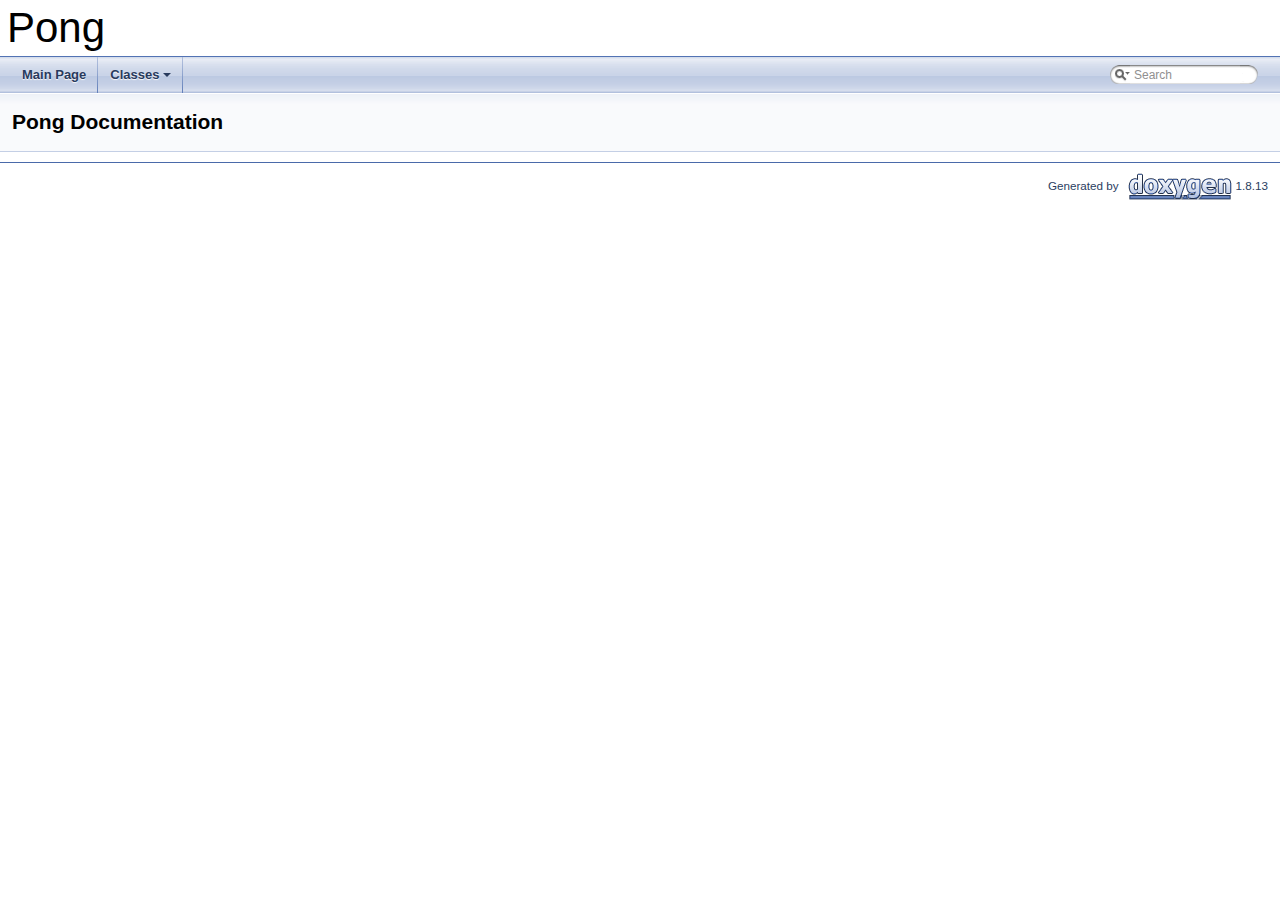
<file: Documentation/PongDocs/index.html>
<!DOCTYPE html PUBLIC "-//W3C//DTD XHTML 1.0 Transitional//EN" "http://www.w3.org/TR/xhtml1/DTD/xhtml1-transitional.dtd">
<html xmlns="http://www.w3.org/1999/xhtml">
<head>
<meta http-equiv="Content-Type" content="text/xhtml;charset=UTF-8"/>
<meta http-equiv="X-UA-Compatible" content="IE=9"/>
<meta name="generator" content="Doxygen 1.8.13"/>
<meta name="viewport" content="width=device-width, initial-scale=1"/>
<title>Pong: Main Page</title>
<link href="tabs.css" rel="stylesheet" type="text/css"/>
<script type="text/javascript" src="jquery.js"></script>
<script type="text/javascript" src="dynsections.js"></script>
<link href="search/search.css" rel="stylesheet" type="text/css"/>
<script type="text/javascript" src="search/searchdata.js"></script>
<script type="text/javascript" src="search/search.js"></script>
<link href="doxygen.css" rel="stylesheet" type="text/css" />
</head>
<body>
<div id="top"><!-- do not remove this div, it is closed by doxygen! -->
<div id="titlearea">
<table cellspacing="0" cellpadding="0">
 <tbody>
 <tr style="height: 56px;">
  <td id="projectalign" style="padding-left: 0.5em;">
   <div id="projectname">Pong
   </div>
  </td>
 </tr>
 </tbody>
</table>
</div>
<!-- end header part -->
<!-- Generated by Doxygen 1.8.13 -->
<script type="text/javascript">
var searchBox = new SearchBox("searchBox", "search",false,'Search');
</script>
<script type="text/javascript" src="menudata.js"></script>
<script type="text/javascript" src="menu.js"></script>
<script type="text/javascript">
$(function() {
  initMenu('',true,false,'search.php','Search');
  $(document).ready(function() { init_search(); });
});
</script>
<div id="main-nav"></div>
</div><!-- top -->
<!-- window showing the filter options -->
<div id="MSearchSelectWindow"
     onmouseover="return searchBox.OnSearchSelectShow()"
     onmouseout="return searchBox.OnSearchSelectHide()"
     onkeydown="return searchBox.OnSearchSelectKey(event)">
</div>

<!-- iframe showing the search results (closed by default) -->
<div id="MSearchResultsWindow">
<iframe src="javascript:void(0)" frameborder="0" 
        name="MSearchResults" id="MSearchResults">
</iframe>
</div>

<div class="header">
  <div class="headertitle">
<div class="title">Pong Documentation</div>  </div>
</div><!--header-->
<div class="contents">
</div><!-- contents -->
<!-- start footer part -->
<hr class="footer"/><address class="footer"><small>
Generated by &#160;<a href="http://www.doxygen.org/index.html">
<img class="footer" src="doxygen.png" alt="doxygen"/>
</a> 1.8.13
</small></address>
</body>
</html>
</file>
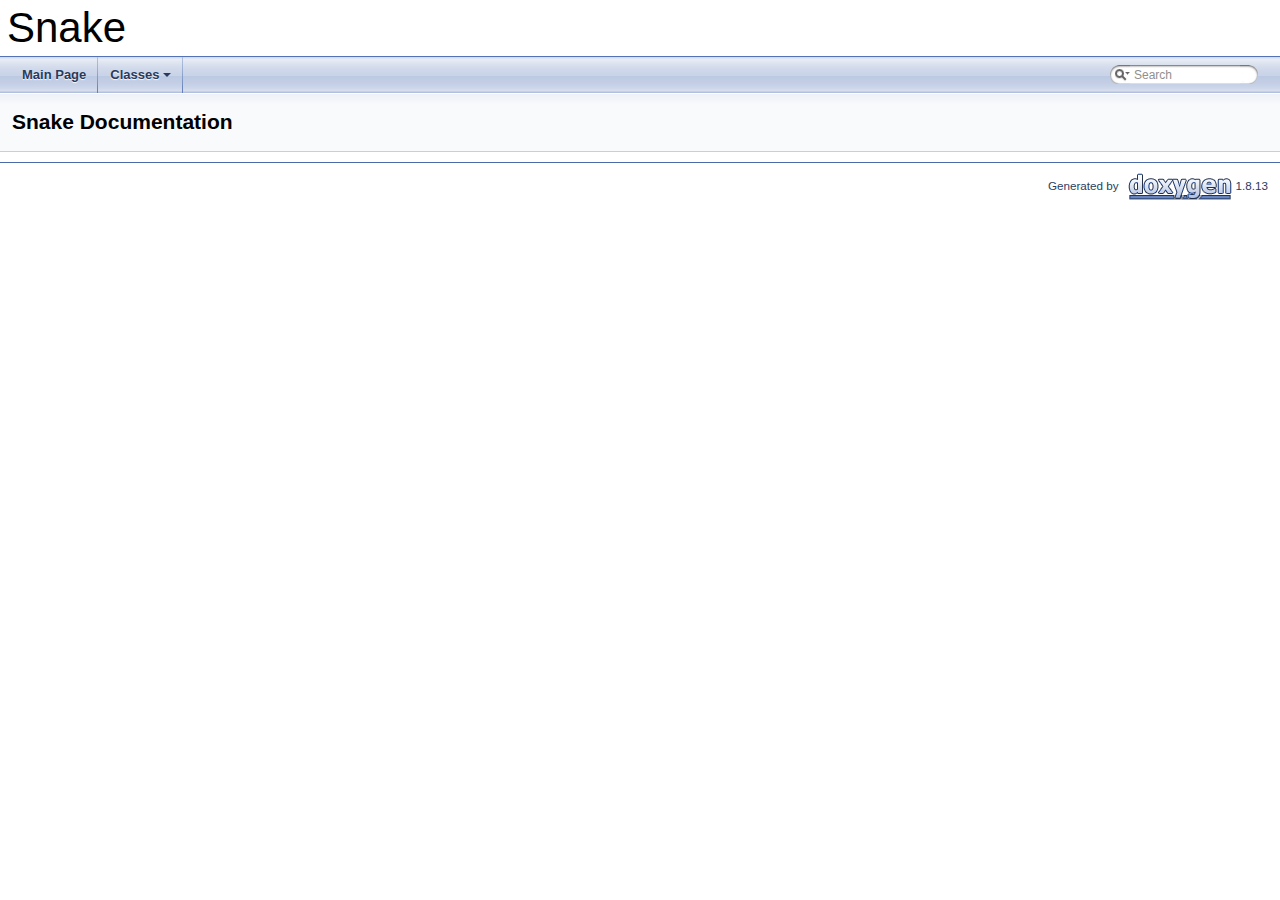
<file: Documentation/SnakeDocs/index.html>
<!DOCTYPE html PUBLIC "-//W3C//DTD XHTML 1.0 Transitional//EN" "http://www.w3.org/TR/xhtml1/DTD/xhtml1-transitional.dtd">
<html xmlns="http://www.w3.org/1999/xhtml">
<head>
<meta http-equiv="Content-Type" content="text/xhtml;charset=UTF-8"/>
<meta http-equiv="X-UA-Compatible" content="IE=9"/>
<meta name="generator" content="Doxygen 1.8.13"/>
<meta name="viewport" content="width=device-width, initial-scale=1"/>
<title>Snake: Main Page</title>
<link href="tabs.css" rel="stylesheet" type="text/css"/>
<script type="text/javascript" src="jquery.js"></script>
<script type="text/javascript" src="dynsections.js"></script>
<link href="search/search.css" rel="stylesheet" type="text/css"/>
<script type="text/javascript" src="search/searchdata.js"></script>
<script type="text/javascript" src="search/search.js"></script>
<link href="doxygen.css" rel="stylesheet" type="text/css" />
</head>
<body>
<div id="top"><!-- do not remove this div, it is closed by doxygen! -->
<div id="titlearea">
<table cellspacing="0" cellpadding="0">
 <tbody>
 <tr style="height: 56px;">
  <td id="projectalign" style="padding-left: 0.5em;">
   <div id="projectname">Snake
   </div>
  </td>
 </tr>
 </tbody>
</table>
</div>
<!-- end header part -->
<!-- Generated by Doxygen 1.8.13 -->
<script type="text/javascript">
var searchBox = new SearchBox("searchBox", "search",false,'Search');
</script>
<script type="text/javascript" src="menudata.js"></script>
<script type="text/javascript" src="menu.js"></script>
<script type="text/javascript">
$(function() {
  initMenu('',true,false,'search.php','Search');
  $(document).ready(function() { init_search(); });
});
</script>
<div id="main-nav"></div>
</div><!-- top -->
<!-- window showing the filter options -->
<div id="MSearchSelectWindow"
     onmouseover="return searchBox.OnSearchSelectShow()"
     onmouseout="return searchBox.OnSearchSelectHide()"
     onkeydown="return searchBox.OnSearchSelectKey(event)">
</div>

<!-- iframe showing the search results (closed by default) -->
<div id="MSearchResultsWindow">
<iframe src="javascript:void(0)" frameborder="0" 
        name="MSearchResults" id="MSearchResults">
</iframe>
</div>

<div class="header">
  <div class="headertitle">
<div class="title">Snake Documentation</div>  </div>
</div><!--header-->
<div class="contents">
</div><!-- contents -->
<!-- start footer part -->
<hr class="footer"/><address class="footer"><small>
Generated by &#160;<a href="http://www.doxygen.org/index.html">
<img class="footer" src="doxygen.png" alt="doxygen"/>
</a> 1.8.13
</small></address>
</body>
</html>
</file>
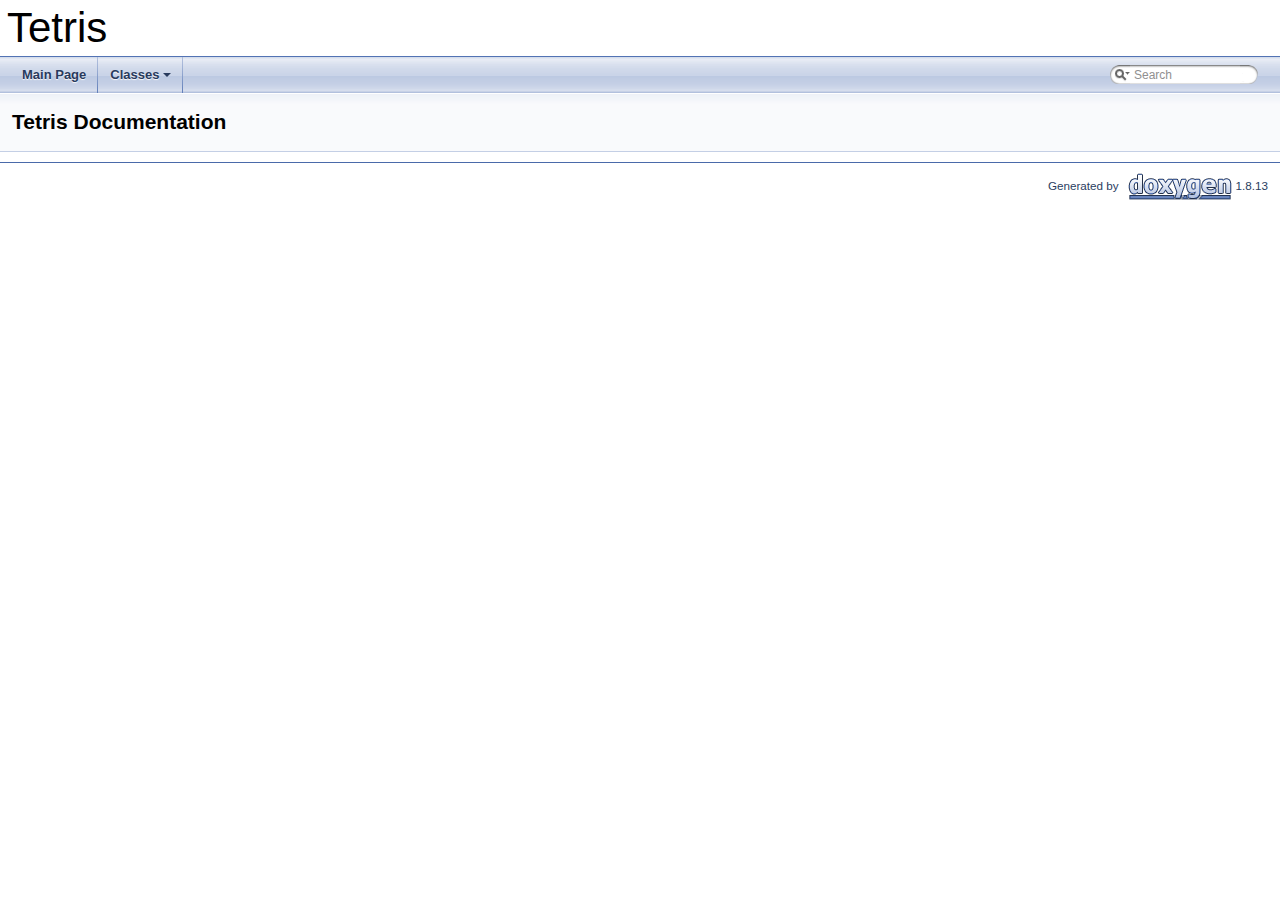
<file: Documentation/TetrisDocs/index.html>
<!DOCTYPE html PUBLIC "-//W3C//DTD XHTML 1.0 Transitional//EN" "http://www.w3.org/TR/xhtml1/DTD/xhtml1-transitional.dtd">
<html xmlns="http://www.w3.org/1999/xhtml">
<head>
<meta http-equiv="Content-Type" content="text/xhtml;charset=UTF-8"/>
<meta http-equiv="X-UA-Compatible" content="IE=9"/>
<meta name="generator" content="Doxygen 1.8.13"/>
<meta name="viewport" content="width=device-width, initial-scale=1"/>
<title>Tetris: Main Page</title>
<link href="tabs.css" rel="stylesheet" type="text/css"/>
<script type="text/javascript" src="jquery.js"></script>
<script type="text/javascript" src="dynsections.js"></script>
<link href="search/search.css" rel="stylesheet" type="text/css"/>
<script type="text/javascript" src="search/searchdata.js"></script>
<script type="text/javascript" src="search/search.js"></script>
<link href="doxygen.css" rel="stylesheet" type="text/css" />
</head>
<body>
<div id="top"><!-- do not remove this div, it is closed by doxygen! -->
<div id="titlearea">
<table cellspacing="0" cellpadding="0">
 <tbody>
 <tr style="height: 56px;">
  <td id="projectalign" style="padding-left: 0.5em;">
   <div id="projectname">Tetris
   </div>
  </td>
 </tr>
 </tbody>
</table>
</div>
<!-- end header part -->
<!-- Generated by Doxygen 1.8.13 -->
<script type="text/javascript">
var searchBox = new SearchBox("searchBox", "search",false,'Search');
</script>
<script type="text/javascript" src="menudata.js"></script>
<script type="text/javascript" src="menu.js"></script>
<script type="text/javascript">
$(function() {
  initMenu('',true,false,'search.php','Search');
  $(document).ready(function() { init_search(); });
});
</script>
<div id="main-nav"></div>
</div><!-- top -->
<!-- window showing the filter options -->
<div id="MSearchSelectWindow"
     onmouseover="return searchBox.OnSearchSelectShow()"
     onmouseout="return searchBox.OnSearchSelectHide()"
     onkeydown="return searchBox.OnSearchSelectKey(event)">
</div>

<!-- iframe showing the search results (closed by default) -->
<div id="MSearchResultsWindow">
<iframe src="javascript:void(0)" frameborder="0" 
        name="MSearchResults" id="MSearchResults">
</iframe>
</div>

<div class="header">
  <div class="headertitle">
<div class="title">Tetris Documentation</div>  </div>
</div><!--header-->
<div class="contents">
</div><!-- contents -->
<!-- start footer part -->
<hr class="footer"/><address class="footer"><small>
Generated by &#160;<a href="http://www.doxygen.org/index.html">
<img class="footer" src="doxygen.png" alt="doxygen"/>
</a> 1.8.13
</small></address>
</body>
</html>
</file>
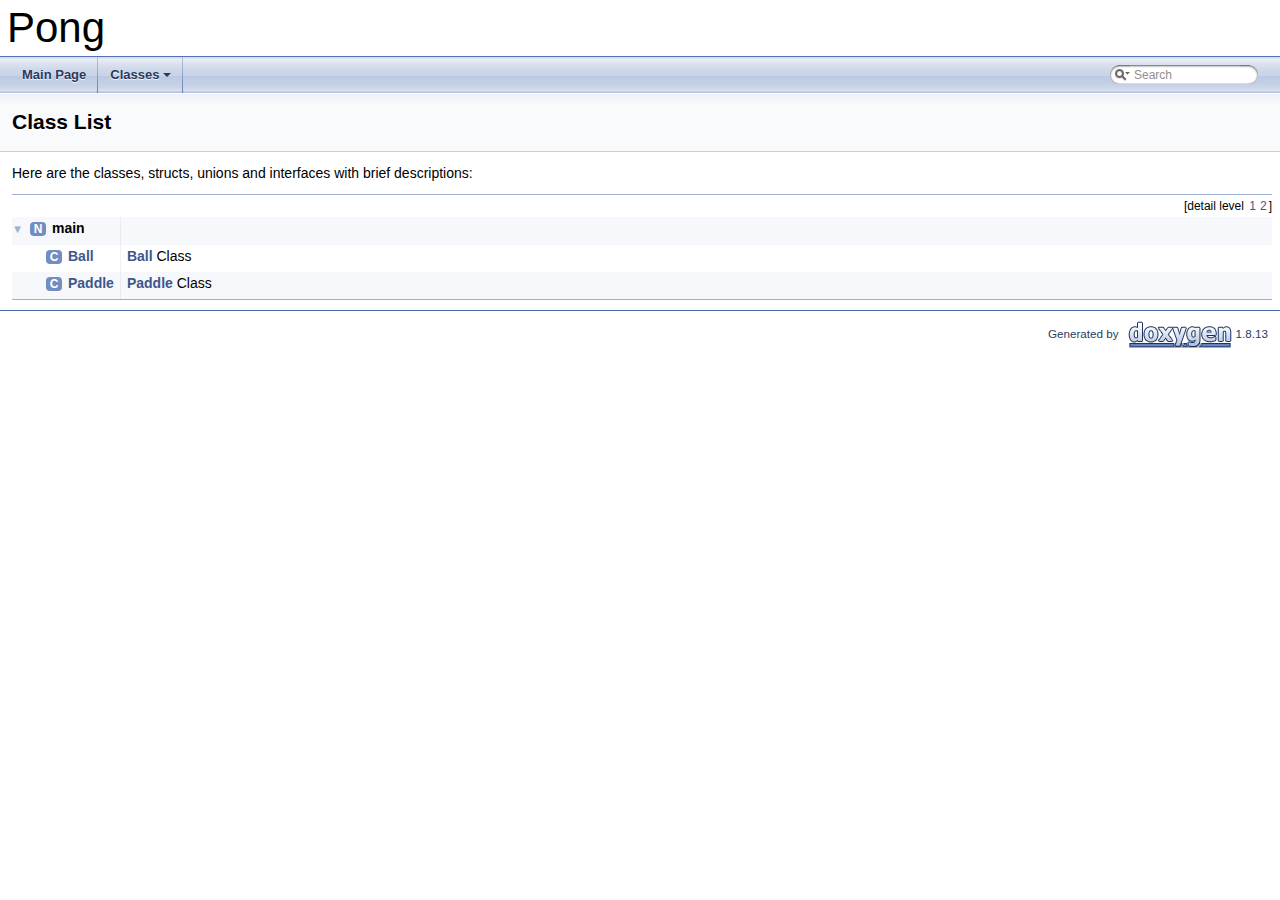
<file: Documentation/PongDocs/annotated.html>
<!DOCTYPE html PUBLIC "-//W3C//DTD XHTML 1.0 Transitional//EN" "http://www.w3.org/TR/xhtml1/DTD/xhtml1-transitional.dtd">
<html xmlns="http://www.w3.org/1999/xhtml">
<head>
<meta http-equiv="Content-Type" content="text/xhtml;charset=UTF-8"/>
<meta http-equiv="X-UA-Compatible" content="IE=9"/>
<meta name="generator" content="Doxygen 1.8.13"/>
<meta name="viewport" content="width=device-width, initial-scale=1"/>
<title>Pong: Class List</title>
<link href="tabs.css" rel="stylesheet" type="text/css"/>
<script type="text/javascript" src="jquery.js"></script>
<script type="text/javascript" src="dynsections.js"></script>
<link href="search/search.css" rel="stylesheet" type="text/css"/>
<script type="text/javascript" src="search/searchdata.js"></script>
<script type="text/javascript" src="search/search.js"></script>
<link href="doxygen.css" rel="stylesheet" type="text/css" />
</head>
<body>
<div id="top"><!-- do not remove this div, it is closed by doxygen! -->
<div id="titlearea">
<table cellspacing="0" cellpadding="0">
 <tbody>
 <tr style="height: 56px;">
  <td id="projectalign" style="padding-left: 0.5em;">
   <div id="projectname">Pong
   </div>
  </td>
 </tr>
 </tbody>
</table>
</div>
<!-- end header part -->
<!-- Generated by Doxygen 1.8.13 -->
<script type="text/javascript">
var searchBox = new SearchBox("searchBox", "search",false,'Search');
</script>
<script type="text/javascript" src="menudata.js"></script>
<script type="text/javascript" src="menu.js"></script>
<script type="text/javascript">
$(function() {
  initMenu('',true,false,'search.php','Search');
  $(document).ready(function() { init_search(); });
});
</script>
<div id="main-nav"></div>
</div><!-- top -->
<!-- window showing the filter options -->
<div id="MSearchSelectWindow"
     onmouseover="return searchBox.OnSearchSelectShow()"
     onmouseout="return searchBox.OnSearchSelectHide()"
     onkeydown="return searchBox.OnSearchSelectKey(event)">
</div>

<!-- iframe showing the search results (closed by default) -->
<div id="MSearchResultsWindow">
<iframe src="javascript:void(0)" frameborder="0" 
        name="MSearchResults" id="MSearchResults">
</iframe>
</div>

<div class="header">
  <div class="headertitle">
<div class="title">Class List</div>  </div>
</div><!--header-->
<div class="contents">
<div class="textblock">Here are the classes, structs, unions and interfaces with brief descriptions:</div><div class="directory">
<div class="levels">[detail level <span onclick="javascript:toggleLevel(1);">1</span><span onclick="javascript:toggleLevel(2);">2</span>]</div><table class="directory">
<tr id="row_0_" class="even"><td class="entry"><span style="width:0px;display:inline-block;">&#160;</span><span id="arr_0_" class="arrow" onclick="toggleFolder('0_')">&#9660;</span><span class="icona"><span class="icon">N</span></span><b>main</b></td><td class="desc"></td></tr>
<tr id="row_0_0_"><td class="entry"><span style="width:32px;display:inline-block;">&#160;</span><span class="icona"><span class="icon">C</span></span><a class="el" href="classmain_1_1Ball.html" target="_self">Ball</a></td><td class="desc"><a class="el" href="classmain_1_1Ball.html" title="Ball Class. ">Ball</a> Class </td></tr>
<tr id="row_0_1_" class="even"><td class="entry"><span style="width:32px;display:inline-block;">&#160;</span><span class="icona"><span class="icon">C</span></span><a class="el" href="classmain_1_1Paddle.html" target="_self">Paddle</a></td><td class="desc"><a class="el" href="classmain_1_1Paddle.html" title="Paddle Class. ">Paddle</a> Class </td></tr>
</table>
</div><!-- directory -->
</div><!-- contents -->
<!-- start footer part -->
<hr class="footer"/><address class="footer"><small>
Generated by &#160;<a href="http://www.doxygen.org/index.html">
<img class="footer" src="doxygen.png" alt="doxygen"/>
</a> 1.8.13
</small></address>
</body>
</html>
</file>
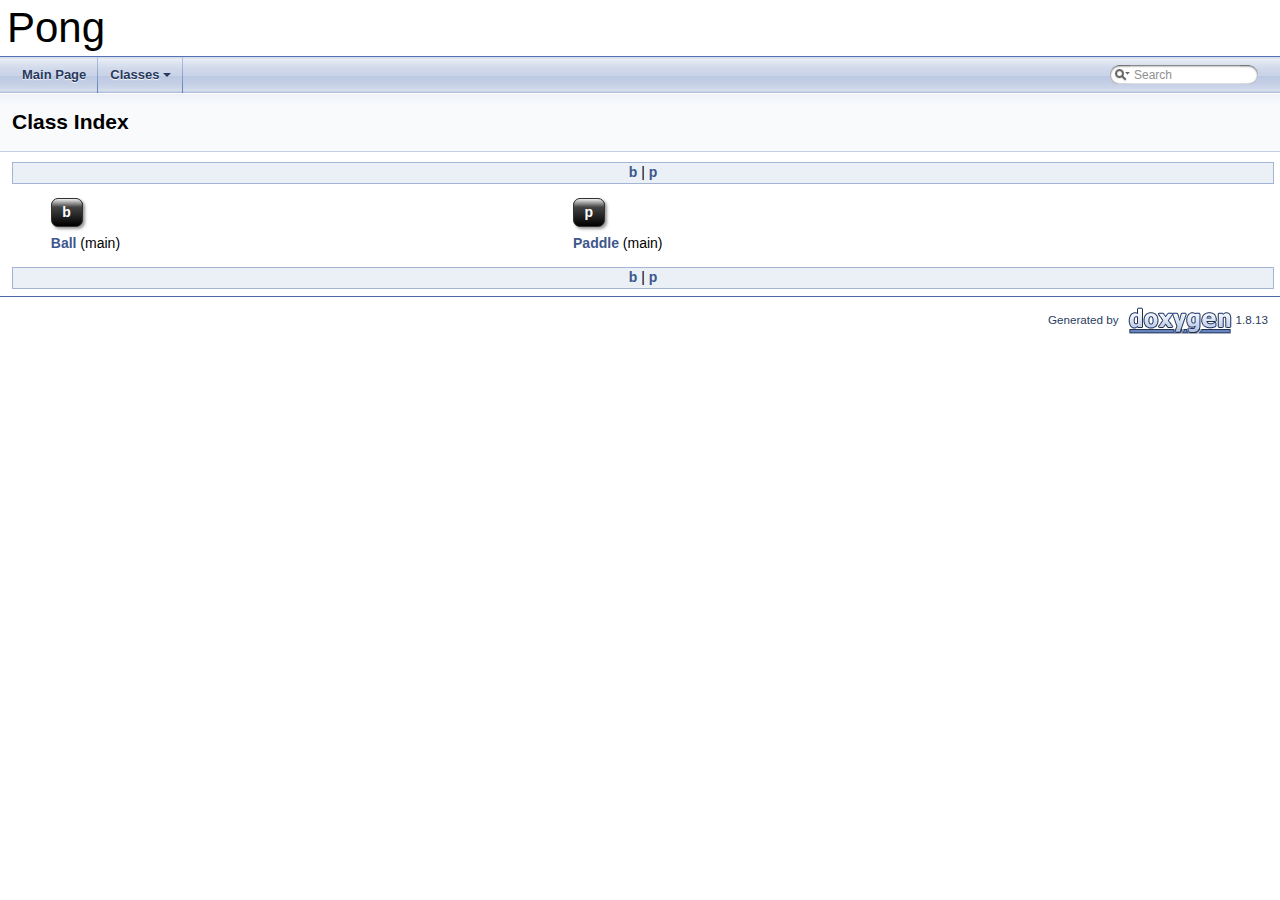
<file: Documentation/PongDocs/classes.html>
<!DOCTYPE html PUBLIC "-//W3C//DTD XHTML 1.0 Transitional//EN" "http://www.w3.org/TR/xhtml1/DTD/xhtml1-transitional.dtd">
<html xmlns="http://www.w3.org/1999/xhtml">
<head>
<meta http-equiv="Content-Type" content="text/xhtml;charset=UTF-8"/>
<meta http-equiv="X-UA-Compatible" content="IE=9"/>
<meta name="generator" content="Doxygen 1.8.13"/>
<meta name="viewport" content="width=device-width, initial-scale=1"/>
<title>Pong: Class Index</title>
<link href="tabs.css" rel="stylesheet" type="text/css"/>
<script type="text/javascript" src="jquery.js"></script>
<script type="text/javascript" src="dynsections.js"></script>
<link href="search/search.css" rel="stylesheet" type="text/css"/>
<script type="text/javascript" src="search/searchdata.js"></script>
<script type="text/javascript" src="search/search.js"></script>
<link href="doxygen.css" rel="stylesheet" type="text/css" />
</head>
<body>
<div id="top"><!-- do not remove this div, it is closed by doxygen! -->
<div id="titlearea">
<table cellspacing="0" cellpadding="0">
 <tbody>
 <tr style="height: 56px;">
  <td id="projectalign" style="padding-left: 0.5em;">
   <div id="projectname">Pong
   </div>
  </td>
 </tr>
 </tbody>
</table>
</div>
<!-- end header part -->
<!-- Generated by Doxygen 1.8.13 -->
<script type="text/javascript">
var searchBox = new SearchBox("searchBox", "search",false,'Search');
</script>
<script type="text/javascript" src="menudata.js"></script>
<script type="text/javascript" src="menu.js"></script>
<script type="text/javascript">
$(function() {
  initMenu('',true,false,'search.php','Search');
  $(document).ready(function() { init_search(); });
});
</script>
<div id="main-nav"></div>
</div><!-- top -->
<!-- window showing the filter options -->
<div id="MSearchSelectWindow"
     onmouseover="return searchBox.OnSearchSelectShow()"
     onmouseout="return searchBox.OnSearchSelectHide()"
     onkeydown="return searchBox.OnSearchSelectKey(event)">
</div>

<!-- iframe showing the search results (closed by default) -->
<div id="MSearchResultsWindow">
<iframe src="javascript:void(0)" frameborder="0" 
        name="MSearchResults" id="MSearchResults">
</iframe>
</div>

<div class="header">
  <div class="headertitle">
<div class="title">Class Index</div>  </div>
</div><!--header-->
<div class="contents">
<div class="qindex"><a class="qindex" href="#letter_b">b</a>&#160;|&#160;<a class="qindex" href="#letter_p">p</a></div>
<table class="classindex">
<tr><td rowspan="2" valign="bottom"><a name="letter_b"></a><table border="0" cellspacing="0" cellpadding="0"><tr><td><div class="ah">&#160;&#160;b&#160;&#160;</div></td></tr></table>
</td><td rowspan="2" valign="bottom"><a name="letter_p"></a><table border="0" cellspacing="0" cellpadding="0"><tr><td><div class="ah">&#160;&#160;p&#160;&#160;</div></td></tr></table>
</td><td></td></tr>
<tr><td></td></tr>
<tr><td valign="top"><a class="el" href="classmain_1_1Ball.html">Ball</a> (main)&#160;&#160;&#160;</td><td valign="top"><a class="el" href="classmain_1_1Paddle.html">Paddle</a> (main)&#160;&#160;&#160;</td><td></td></tr>
<tr><td></td><td></td><td></td></tr>
</table>
<div class="qindex"><a class="qindex" href="#letter_b">b</a>&#160;|&#160;<a class="qindex" href="#letter_p">p</a></div>
</div><!-- contents -->
<!-- start footer part -->
<hr class="footer"/><address class="footer"><small>
Generated by &#160;<a href="http://www.doxygen.org/index.html">
<img class="footer" src="doxygen.png" alt="doxygen"/>
</a> 1.8.13
</small></address>
</body>
</html>
</file>
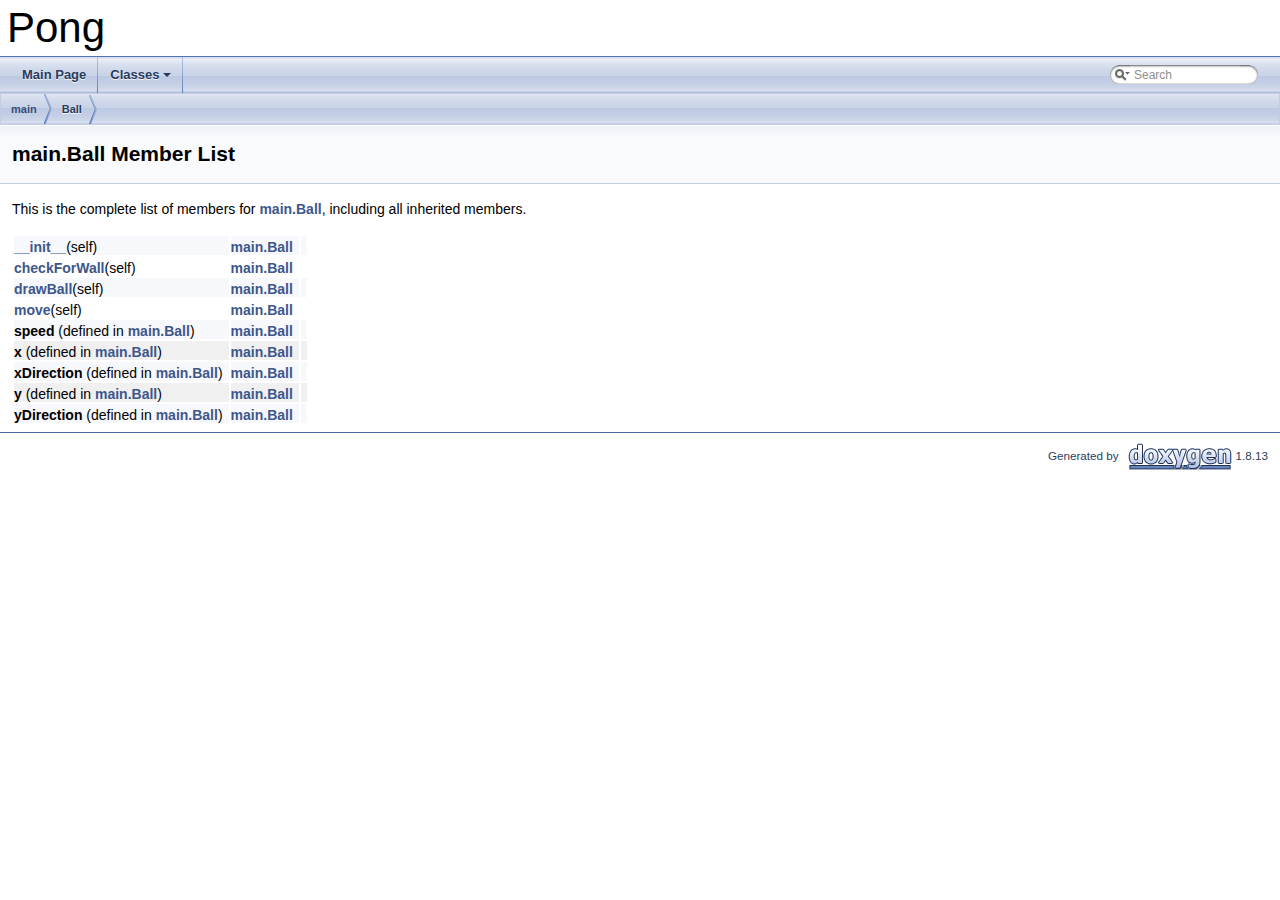
<file: Documentation/PongDocs/classmain_1_1Ball-members.html>
<!DOCTYPE html PUBLIC "-//W3C//DTD XHTML 1.0 Transitional//EN" "http://www.w3.org/TR/xhtml1/DTD/xhtml1-transitional.dtd">
<html xmlns="http://www.w3.org/1999/xhtml">
<head>
<meta http-equiv="Content-Type" content="text/xhtml;charset=UTF-8"/>
<meta http-equiv="X-UA-Compatible" content="IE=9"/>
<meta name="generator" content="Doxygen 1.8.13"/>
<meta name="viewport" content="width=device-width, initial-scale=1"/>
<title>Pong: Member List</title>
<link href="tabs.css" rel="stylesheet" type="text/css"/>
<script type="text/javascript" src="jquery.js"></script>
<script type="text/javascript" src="dynsections.js"></script>
<link href="search/search.css" rel="stylesheet" type="text/css"/>
<script type="text/javascript" src="search/searchdata.js"></script>
<script type="text/javascript" src="search/search.js"></script>
<link href="doxygen.css" rel="stylesheet" type="text/css" />
</head>
<body>
<div id="top"><!-- do not remove this div, it is closed by doxygen! -->
<div id="titlearea">
<table cellspacing="0" cellpadding="0">
 <tbody>
 <tr style="height: 56px;">
  <td id="projectalign" style="padding-left: 0.5em;">
   <div id="projectname">Pong
   </div>
  </td>
 </tr>
 </tbody>
</table>
</div>
<!-- end header part -->
<!-- Generated by Doxygen 1.8.13 -->
<script type="text/javascript">
var searchBox = new SearchBox("searchBox", "search",false,'Search');
</script>
<script type="text/javascript" src="menudata.js"></script>
<script type="text/javascript" src="menu.js"></script>
<script type="text/javascript">
$(function() {
  initMenu('',true,false,'search.php','Search');
  $(document).ready(function() { init_search(); });
});
</script>
<div id="main-nav"></div>
<!-- window showing the filter options -->
<div id="MSearchSelectWindow"
     onmouseover="return searchBox.OnSearchSelectShow()"
     onmouseout="return searchBox.OnSearchSelectHide()"
     onkeydown="return searchBox.OnSearchSelectKey(event)">
</div>

<!-- iframe showing the search results (closed by default) -->
<div id="MSearchResultsWindow">
<iframe src="javascript:void(0)" frameborder="0" 
        name="MSearchResults" id="MSearchResults">
</iframe>
</div>

<div id="nav-path" class="navpath">
  <ul>
<li class="navelem"><b>main</b></li><li class="navelem"><a class="el" href="classmain_1_1Ball.html">Ball</a></li>  </ul>
</div>
</div><!-- top -->
<div class="header">
  <div class="headertitle">
<div class="title">main.Ball Member List</div>  </div>
</div><!--header-->
<div class="contents">

<p>This is the complete list of members for <a class="el" href="classmain_1_1Ball.html">main.Ball</a>, including all inherited members.</p>
<table class="directory">
  <tr class="even"><td class="entry"><a class="el" href="classmain_1_1Ball.html#a36429d85ba3bc6423ec56f361a330c82">__init__</a>(self)</td><td class="entry"><a class="el" href="classmain_1_1Ball.html">main.Ball</a></td><td class="entry"></td></tr>
  <tr><td class="entry"><a class="el" href="classmain_1_1Ball.html#a12b63a2cdb01e8efa6df2e3b69a59467">checkForWall</a>(self)</td><td class="entry"><a class="el" href="classmain_1_1Ball.html">main.Ball</a></td><td class="entry"></td></tr>
  <tr class="even"><td class="entry"><a class="el" href="classmain_1_1Ball.html#a6643eda7a23cbb4ed4d89b9831edee52">drawBall</a>(self)</td><td class="entry"><a class="el" href="classmain_1_1Ball.html">main.Ball</a></td><td class="entry"></td></tr>
  <tr><td class="entry"><a class="el" href="classmain_1_1Ball.html#a3cf96055be08617f5163593558080c8a">move</a>(self)</td><td class="entry"><a class="el" href="classmain_1_1Ball.html">main.Ball</a></td><td class="entry"></td></tr>
  <tr bgcolor="#f0f0f0" class="even"><td class="entry"><b>speed</b> (defined in <a class="el" href="classmain_1_1Ball.html">main.Ball</a>)</td><td class="entry"><a class="el" href="classmain_1_1Ball.html">main.Ball</a></td><td class="entry"></td></tr>
  <tr bgcolor="#f0f0f0"><td class="entry"><b>x</b> (defined in <a class="el" href="classmain_1_1Ball.html">main.Ball</a>)</td><td class="entry"><a class="el" href="classmain_1_1Ball.html">main.Ball</a></td><td class="entry"></td></tr>
  <tr bgcolor="#f0f0f0" class="even"><td class="entry"><b>xDirection</b> (defined in <a class="el" href="classmain_1_1Ball.html">main.Ball</a>)</td><td class="entry"><a class="el" href="classmain_1_1Ball.html">main.Ball</a></td><td class="entry"></td></tr>
  <tr bgcolor="#f0f0f0"><td class="entry"><b>y</b> (defined in <a class="el" href="classmain_1_1Ball.html">main.Ball</a>)</td><td class="entry"><a class="el" href="classmain_1_1Ball.html">main.Ball</a></td><td class="entry"></td></tr>
  <tr bgcolor="#f0f0f0" class="even"><td class="entry"><b>yDirection</b> (defined in <a class="el" href="classmain_1_1Ball.html">main.Ball</a>)</td><td class="entry"><a class="el" href="classmain_1_1Ball.html">main.Ball</a></td><td class="entry"></td></tr>
</table></div><!-- contents -->
<!-- start footer part -->
<hr class="footer"/><address class="footer"><small>
Generated by &#160;<a href="http://www.doxygen.org/index.html">
<img class="footer" src="doxygen.png" alt="doxygen"/>
</a> 1.8.13
</small></address>
</body>
</html>
</file>
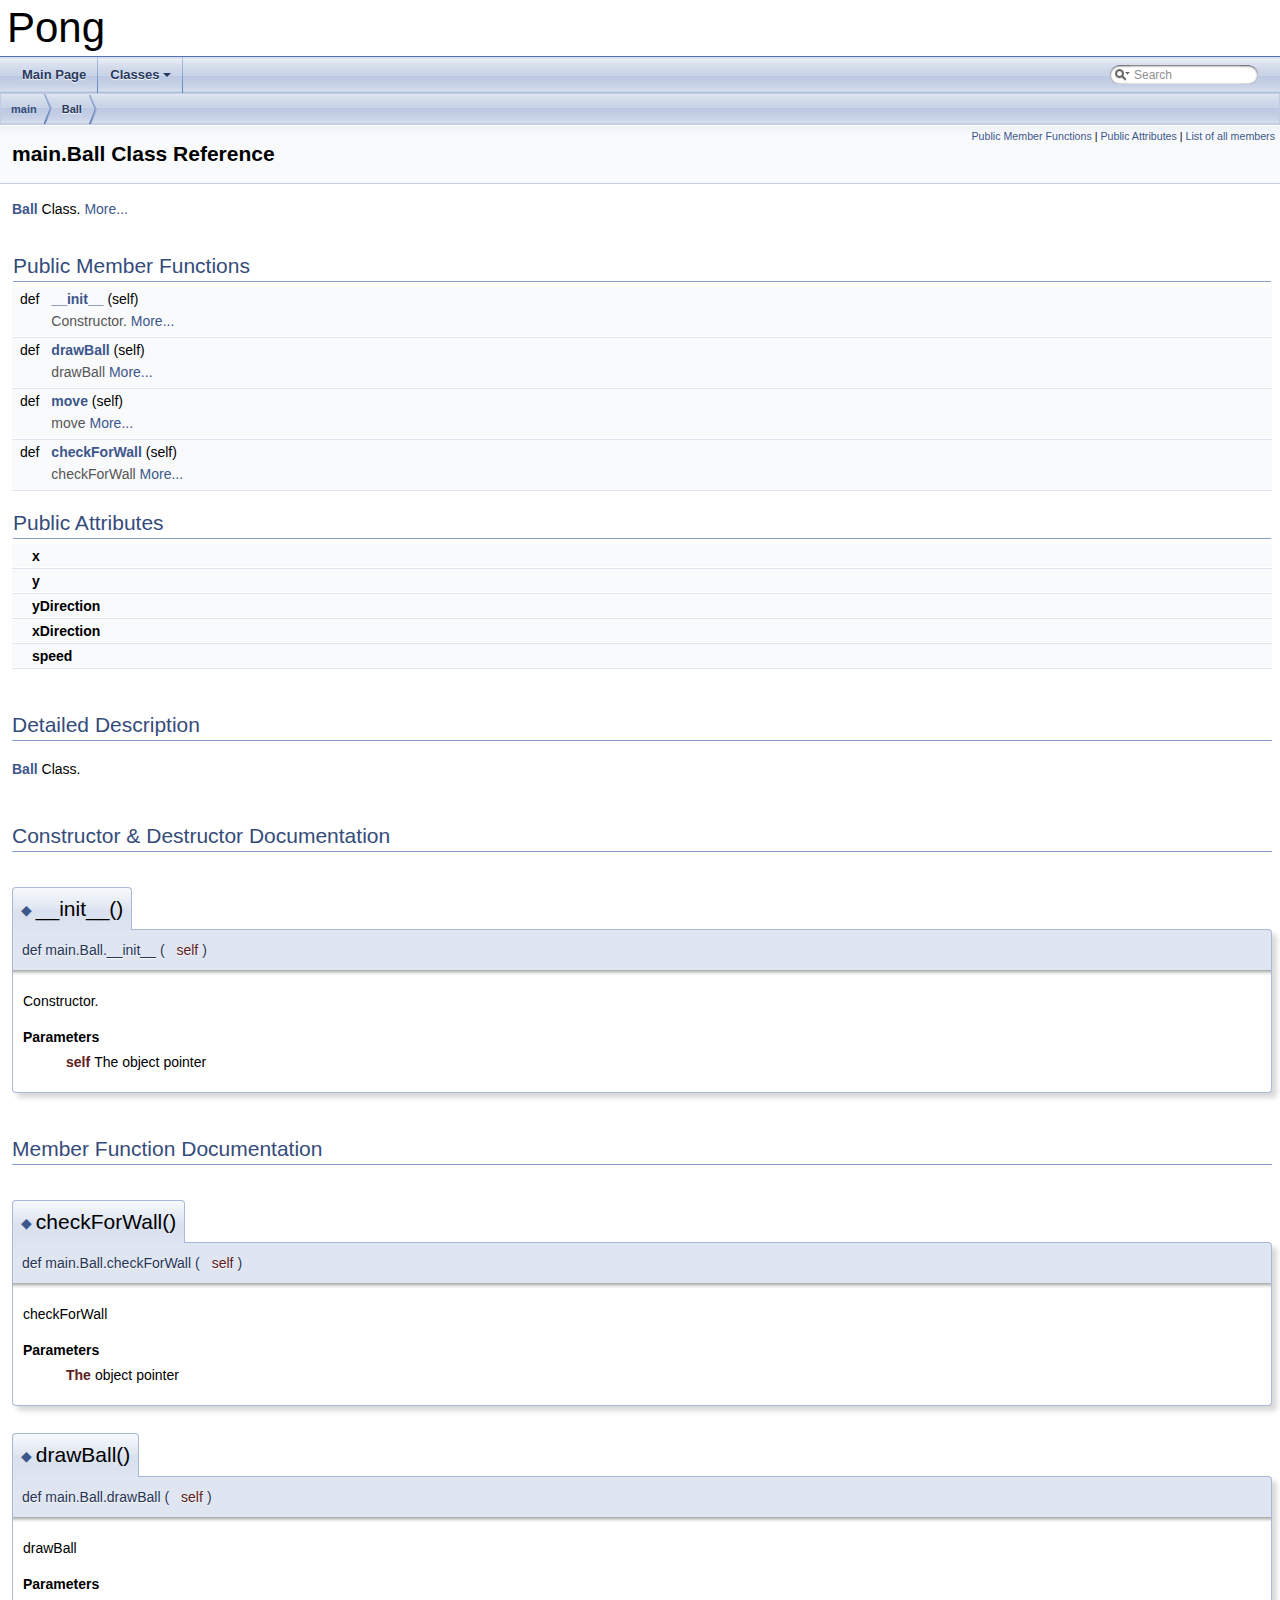
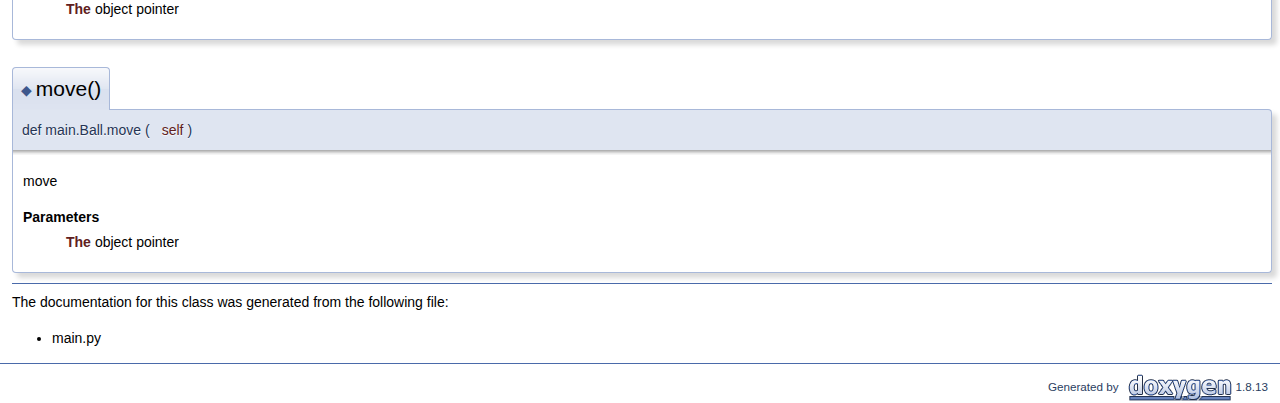
<file: Documentation/PongDocs/classmain_1_1Ball.html>
<!DOCTYPE html PUBLIC "-//W3C//DTD XHTML 1.0 Transitional//EN" "http://www.w3.org/TR/xhtml1/DTD/xhtml1-transitional.dtd">
<html xmlns="http://www.w3.org/1999/xhtml">
<head>
<meta http-equiv="Content-Type" content="text/xhtml;charset=UTF-8"/>
<meta http-equiv="X-UA-Compatible" content="IE=9"/>
<meta name="generator" content="Doxygen 1.8.13"/>
<meta name="viewport" content="width=device-width, initial-scale=1"/>
<title>Pong: main.Ball Class Reference</title>
<link href="tabs.css" rel="stylesheet" type="text/css"/>
<script type="text/javascript" src="jquery.js"></script>
<script type="text/javascript" src="dynsections.js"></script>
<link href="search/search.css" rel="stylesheet" type="text/css"/>
<script type="text/javascript" src="search/searchdata.js"></script>
<script type="text/javascript" src="search/search.js"></script>
<link href="doxygen.css" rel="stylesheet" type="text/css" />
</head>
<body>
<div id="top"><!-- do not remove this div, it is closed by doxygen! -->
<div id="titlearea">
<table cellspacing="0" cellpadding="0">
 <tbody>
 <tr style="height: 56px;">
  <td id="projectalign" style="padding-left: 0.5em;">
   <div id="projectname">Pong
   </div>
  </td>
 </tr>
 </tbody>
</table>
</div>
<!-- end header part -->
<!-- Generated by Doxygen 1.8.13 -->
<script type="text/javascript">
var searchBox = new SearchBox("searchBox", "search",false,'Search');
</script>
<script type="text/javascript" src="menudata.js"></script>
<script type="text/javascript" src="menu.js"></script>
<script type="text/javascript">
$(function() {
  initMenu('',true,false,'search.php','Search');
  $(document).ready(function() { init_search(); });
});
</script>
<div id="main-nav"></div>
<!-- window showing the filter options -->
<div id="MSearchSelectWindow"
     onmouseover="return searchBox.OnSearchSelectShow()"
     onmouseout="return searchBox.OnSearchSelectHide()"
     onkeydown="return searchBox.OnSearchSelectKey(event)">
</div>

<!-- iframe showing the search results (closed by default) -->
<div id="MSearchResultsWindow">
<iframe src="javascript:void(0)" frameborder="0" 
        name="MSearchResults" id="MSearchResults">
</iframe>
</div>

<div id="nav-path" class="navpath">
  <ul>
<li class="navelem"><b>main</b></li><li class="navelem"><a class="el" href="classmain_1_1Ball.html">Ball</a></li>  </ul>
</div>
</div><!-- top -->
<div class="header">
  <div class="summary">
<a href="#pub-methods">Public Member Functions</a> &#124;
<a href="#pub-attribs">Public Attributes</a> &#124;
<a href="classmain_1_1Ball-members.html">List of all members</a>  </div>
  <div class="headertitle">
<div class="title">main.Ball Class Reference</div>  </div>
</div><!--header-->
<div class="contents">

<p><a class="el" href="classmain_1_1Ball.html" title="Ball Class. ">Ball</a> Class.  
 <a href="classmain_1_1Ball.html#details">More...</a></p>
<table class="memberdecls">
<tr class="heading"><td colspan="2"><h2 class="groupheader"><a name="pub-methods"></a>
Public Member Functions</h2></td></tr>
<tr class="memitem:a36429d85ba3bc6423ec56f361a330c82"><td class="memItemLeft" align="right" valign="top">def&#160;</td><td class="memItemRight" valign="bottom"><a class="el" href="classmain_1_1Ball.html#a36429d85ba3bc6423ec56f361a330c82">__init__</a> (self)</td></tr>
<tr class="memdesc:a36429d85ba3bc6423ec56f361a330c82"><td class="mdescLeft">&#160;</td><td class="mdescRight">Constructor.  <a href="#a36429d85ba3bc6423ec56f361a330c82">More...</a><br /></td></tr>
<tr class="separator:a36429d85ba3bc6423ec56f361a330c82"><td class="memSeparator" colspan="2">&#160;</td></tr>
<tr class="memitem:a6643eda7a23cbb4ed4d89b9831edee52"><td class="memItemLeft" align="right" valign="top">def&#160;</td><td class="memItemRight" valign="bottom"><a class="el" href="classmain_1_1Ball.html#a6643eda7a23cbb4ed4d89b9831edee52">drawBall</a> (self)</td></tr>
<tr class="memdesc:a6643eda7a23cbb4ed4d89b9831edee52"><td class="mdescLeft">&#160;</td><td class="mdescRight">drawBall  <a href="#a6643eda7a23cbb4ed4d89b9831edee52">More...</a><br /></td></tr>
<tr class="separator:a6643eda7a23cbb4ed4d89b9831edee52"><td class="memSeparator" colspan="2">&#160;</td></tr>
<tr class="memitem:a3cf96055be08617f5163593558080c8a"><td class="memItemLeft" align="right" valign="top">def&#160;</td><td class="memItemRight" valign="bottom"><a class="el" href="classmain_1_1Ball.html#a3cf96055be08617f5163593558080c8a">move</a> (self)</td></tr>
<tr class="memdesc:a3cf96055be08617f5163593558080c8a"><td class="mdescLeft">&#160;</td><td class="mdescRight">move  <a href="#a3cf96055be08617f5163593558080c8a">More...</a><br /></td></tr>
<tr class="separator:a3cf96055be08617f5163593558080c8a"><td class="memSeparator" colspan="2">&#160;</td></tr>
<tr class="memitem:a12b63a2cdb01e8efa6df2e3b69a59467"><td class="memItemLeft" align="right" valign="top">def&#160;</td><td class="memItemRight" valign="bottom"><a class="el" href="classmain_1_1Ball.html#a12b63a2cdb01e8efa6df2e3b69a59467">checkForWall</a> (self)</td></tr>
<tr class="memdesc:a12b63a2cdb01e8efa6df2e3b69a59467"><td class="mdescLeft">&#160;</td><td class="mdescRight">checkForWall  <a href="#a12b63a2cdb01e8efa6df2e3b69a59467">More...</a><br /></td></tr>
<tr class="separator:a12b63a2cdb01e8efa6df2e3b69a59467"><td class="memSeparator" colspan="2">&#160;</td></tr>
</table><table class="memberdecls">
<tr class="heading"><td colspan="2"><h2 class="groupheader"><a name="pub-attribs"></a>
Public Attributes</h2></td></tr>
<tr class="memitem:abd6584774ac09b8638dec4903c4dd7d7"><td class="memItemLeft" align="right" valign="top"><a id="abd6584774ac09b8638dec4903c4dd7d7"></a>
&#160;</td><td class="memItemRight" valign="bottom"><b>x</b></td></tr>
<tr class="separator:abd6584774ac09b8638dec4903c4dd7d7"><td class="memSeparator" colspan="2">&#160;</td></tr>
<tr class="memitem:abe45590bf78c4aadf2a723ec75a803e8"><td class="memItemLeft" align="right" valign="top"><a id="abe45590bf78c4aadf2a723ec75a803e8"></a>
&#160;</td><td class="memItemRight" valign="bottom"><b>y</b></td></tr>
<tr class="separator:abe45590bf78c4aadf2a723ec75a803e8"><td class="memSeparator" colspan="2">&#160;</td></tr>
<tr class="memitem:a5899cc9cf80a564937b7a35688df9571"><td class="memItemLeft" align="right" valign="top"><a id="a5899cc9cf80a564937b7a35688df9571"></a>
&#160;</td><td class="memItemRight" valign="bottom"><b>yDirection</b></td></tr>
<tr class="separator:a5899cc9cf80a564937b7a35688df9571"><td class="memSeparator" colspan="2">&#160;</td></tr>
<tr class="memitem:a98388b1f0d2230f4c8dad09935a80902"><td class="memItemLeft" align="right" valign="top"><a id="a98388b1f0d2230f4c8dad09935a80902"></a>
&#160;</td><td class="memItemRight" valign="bottom"><b>xDirection</b></td></tr>
<tr class="separator:a98388b1f0d2230f4c8dad09935a80902"><td class="memSeparator" colspan="2">&#160;</td></tr>
<tr class="memitem:a40a6adb8a5dc8c831fbc60ce7882549d"><td class="memItemLeft" align="right" valign="top"><a id="a40a6adb8a5dc8c831fbc60ce7882549d"></a>
&#160;</td><td class="memItemRight" valign="bottom"><b>speed</b></td></tr>
<tr class="separator:a40a6adb8a5dc8c831fbc60ce7882549d"><td class="memSeparator" colspan="2">&#160;</td></tr>
</table>
<a name="details" id="details"></a><h2 class="groupheader">Detailed Description</h2>
<div class="textblock"><p><a class="el" href="classmain_1_1Ball.html" title="Ball Class. ">Ball</a> Class. </p>
</div><h2 class="groupheader">Constructor &amp; Destructor Documentation</h2>
<a id="a36429d85ba3bc6423ec56f361a330c82"></a>
<h2 class="memtitle"><span class="permalink"><a href="#a36429d85ba3bc6423ec56f361a330c82">&#9670;&nbsp;</a></span>__init__()</h2>

<div class="memitem">
<div class="memproto">
      <table class="memname">
        <tr>
          <td class="memname">def main.Ball.__init__ </td>
          <td>(</td>
          <td class="paramtype">&#160;</td>
          <td class="paramname"><em>self</em></td><td>)</td>
          <td></td>
        </tr>
      </table>
</div><div class="memdoc">

<p>Constructor. </p>
<dl class="params"><dt>Parameters</dt><dd>
  <table class="params">
    <tr><td class="paramname">self</td><td>The object pointer </td></tr>
  </table>
  </dd>
</dl>

</div>
</div>
<h2 class="groupheader">Member Function Documentation</h2>
<a id="a12b63a2cdb01e8efa6df2e3b69a59467"></a>
<h2 class="memtitle"><span class="permalink"><a href="#a12b63a2cdb01e8efa6df2e3b69a59467">&#9670;&nbsp;</a></span>checkForWall()</h2>

<div class="memitem">
<div class="memproto">
      <table class="memname">
        <tr>
          <td class="memname">def main.Ball.checkForWall </td>
          <td>(</td>
          <td class="paramtype">&#160;</td>
          <td class="paramname"><em>self</em></td><td>)</td>
          <td></td>
        </tr>
      </table>
</div><div class="memdoc">

<p>checkForWall </p>
<dl class="params"><dt>Parameters</dt><dd>
  <table class="params">
    <tr><td class="paramname">The</td><td>object pointer </td></tr>
  </table>
  </dd>
</dl>

</div>
</div>
<a id="a6643eda7a23cbb4ed4d89b9831edee52"></a>
<h2 class="memtitle"><span class="permalink"><a href="#a6643eda7a23cbb4ed4d89b9831edee52">&#9670;&nbsp;</a></span>drawBall()</h2>

<div class="memitem">
<div class="memproto">
      <table class="memname">
        <tr>
          <td class="memname">def main.Ball.drawBall </td>
          <td>(</td>
          <td class="paramtype">&#160;</td>
          <td class="paramname"><em>self</em></td><td>)</td>
          <td></td>
        </tr>
      </table>
</div><div class="memdoc">

<p>drawBall </p>
<dl class="params"><dt>Parameters</dt><dd>
  <table class="params">
    <tr><td class="paramname">The</td><td>object pointer </td></tr>
  </table>
  </dd>
</dl>

</div>
</div>
<a id="a3cf96055be08617f5163593558080c8a"></a>
<h2 class="memtitle"><span class="permalink"><a href="#a3cf96055be08617f5163593558080c8a">&#9670;&nbsp;</a></span>move()</h2>

<div class="memitem">
<div class="memproto">
      <table class="memname">
        <tr>
          <td class="memname">def main.Ball.move </td>
          <td>(</td>
          <td class="paramtype">&#160;</td>
          <td class="paramname"><em>self</em></td><td>)</td>
          <td></td>
        </tr>
      </table>
</div><div class="memdoc">

<p>move </p>
<dl class="params"><dt>Parameters</dt><dd>
  <table class="params">
    <tr><td class="paramname">The</td><td>object pointer </td></tr>
  </table>
  </dd>
</dl>

</div>
</div>
<hr/>The documentation for this class was generated from the following file:<ul>
<li>main.py</li>
</ul>
</div><!-- contents -->
<!-- start footer part -->
<hr class="footer"/><address class="footer"><small>
Generated by &#160;<a href="http://www.doxygen.org/index.html">
<img class="footer" src="doxygen.png" alt="doxygen"/>
</a> 1.8.13
</small></address>
</body>
</html>
</file>
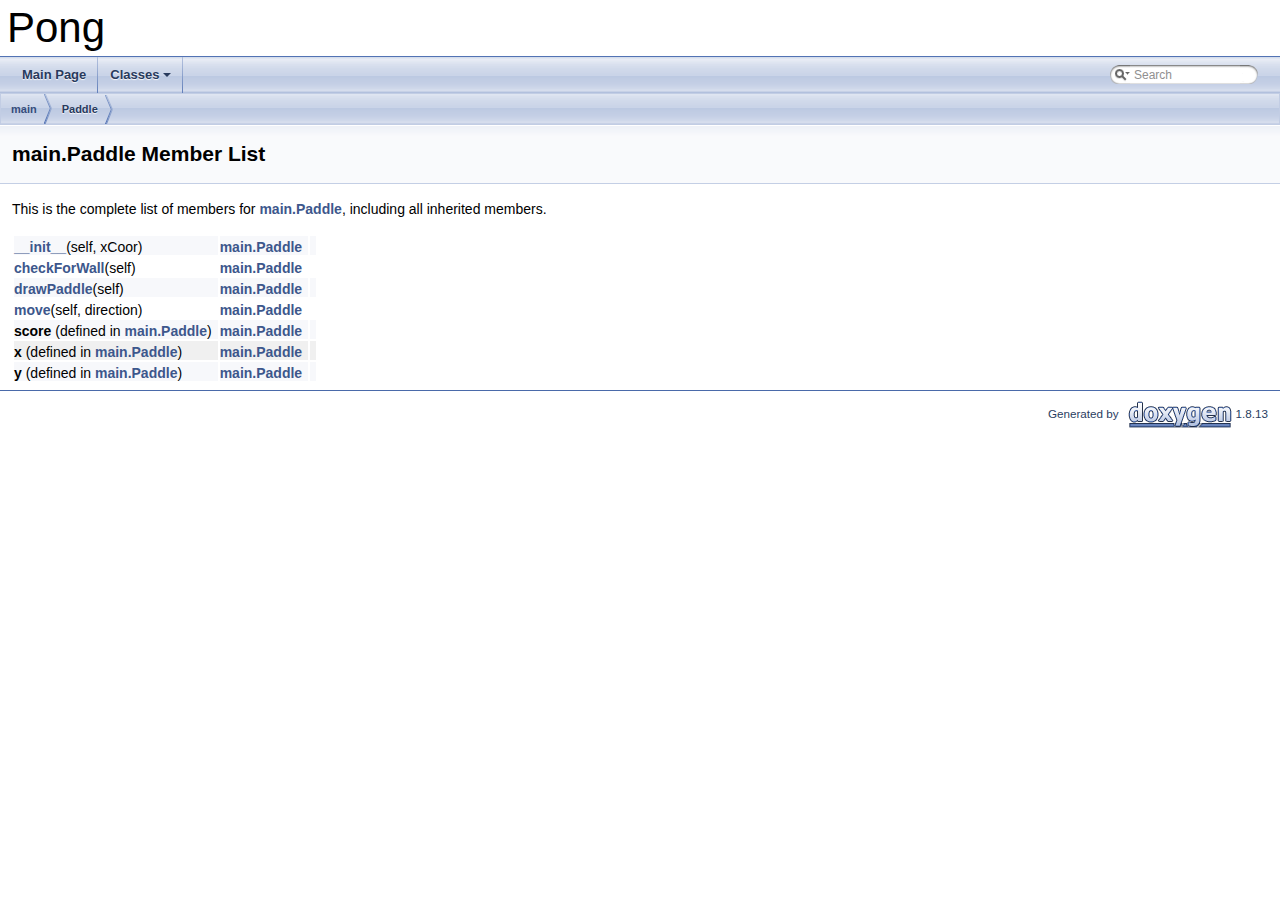
<file: Documentation/PongDocs/classmain_1_1Paddle-members.html>
<!DOCTYPE html PUBLIC "-//W3C//DTD XHTML 1.0 Transitional//EN" "http://www.w3.org/TR/xhtml1/DTD/xhtml1-transitional.dtd">
<html xmlns="http://www.w3.org/1999/xhtml">
<head>
<meta http-equiv="Content-Type" content="text/xhtml;charset=UTF-8"/>
<meta http-equiv="X-UA-Compatible" content="IE=9"/>
<meta name="generator" content="Doxygen 1.8.13"/>
<meta name="viewport" content="width=device-width, initial-scale=1"/>
<title>Pong: Member List</title>
<link href="tabs.css" rel="stylesheet" type="text/css"/>
<script type="text/javascript" src="jquery.js"></script>
<script type="text/javascript" src="dynsections.js"></script>
<link href="search/search.css" rel="stylesheet" type="text/css"/>
<script type="text/javascript" src="search/searchdata.js"></script>
<script type="text/javascript" src="search/search.js"></script>
<link href="doxygen.css" rel="stylesheet" type="text/css" />
</head>
<body>
<div id="top"><!-- do not remove this div, it is closed by doxygen! -->
<div id="titlearea">
<table cellspacing="0" cellpadding="0">
 <tbody>
 <tr style="height: 56px;">
  <td id="projectalign" style="padding-left: 0.5em;">
   <div id="projectname">Pong
   </div>
  </td>
 </tr>
 </tbody>
</table>
</div>
<!-- end header part -->
<!-- Generated by Doxygen 1.8.13 -->
<script type="text/javascript">
var searchBox = new SearchBox("searchBox", "search",false,'Search');
</script>
<script type="text/javascript" src="menudata.js"></script>
<script type="text/javascript" src="menu.js"></script>
<script type="text/javascript">
$(function() {
  initMenu('',true,false,'search.php','Search');
  $(document).ready(function() { init_search(); });
});
</script>
<div id="main-nav"></div>
<!-- window showing the filter options -->
<div id="MSearchSelectWindow"
     onmouseover="return searchBox.OnSearchSelectShow()"
     onmouseout="return searchBox.OnSearchSelectHide()"
     onkeydown="return searchBox.OnSearchSelectKey(event)">
</div>

<!-- iframe showing the search results (closed by default) -->
<div id="MSearchResultsWindow">
<iframe src="javascript:void(0)" frameborder="0" 
        name="MSearchResults" id="MSearchResults">
</iframe>
</div>

<div id="nav-path" class="navpath">
  <ul>
<li class="navelem"><b>main</b></li><li class="navelem"><a class="el" href="classmain_1_1Paddle.html">Paddle</a></li>  </ul>
</div>
</div><!-- top -->
<div class="header">
  <div class="headertitle">
<div class="title">main.Paddle Member List</div>  </div>
</div><!--header-->
<div class="contents">

<p>This is the complete list of members for <a class="el" href="classmain_1_1Paddle.html">main.Paddle</a>, including all inherited members.</p>
<table class="directory">
  <tr class="even"><td class="entry"><a class="el" href="classmain_1_1Paddle.html#ab0b9aceebb28a8f3091c929d854a3f31">__init__</a>(self, xCoor)</td><td class="entry"><a class="el" href="classmain_1_1Paddle.html">main.Paddle</a></td><td class="entry"></td></tr>
  <tr><td class="entry"><a class="el" href="classmain_1_1Paddle.html#aaf6dc2424f68dafed2cd35d5cf3496b0">checkForWall</a>(self)</td><td class="entry"><a class="el" href="classmain_1_1Paddle.html">main.Paddle</a></td><td class="entry"></td></tr>
  <tr class="even"><td class="entry"><a class="el" href="classmain_1_1Paddle.html#af10a31c3b9f8fa946e8315cf3651a23b">drawPaddle</a>(self)</td><td class="entry"><a class="el" href="classmain_1_1Paddle.html">main.Paddle</a></td><td class="entry"></td></tr>
  <tr><td class="entry"><a class="el" href="classmain_1_1Paddle.html#af5670b15b76dca1c142016a67703f5a0">move</a>(self, direction)</td><td class="entry"><a class="el" href="classmain_1_1Paddle.html">main.Paddle</a></td><td class="entry"></td></tr>
  <tr bgcolor="#f0f0f0" class="even"><td class="entry"><b>score</b> (defined in <a class="el" href="classmain_1_1Paddle.html">main.Paddle</a>)</td><td class="entry"><a class="el" href="classmain_1_1Paddle.html">main.Paddle</a></td><td class="entry"></td></tr>
  <tr bgcolor="#f0f0f0"><td class="entry"><b>x</b> (defined in <a class="el" href="classmain_1_1Paddle.html">main.Paddle</a>)</td><td class="entry"><a class="el" href="classmain_1_1Paddle.html">main.Paddle</a></td><td class="entry"></td></tr>
  <tr bgcolor="#f0f0f0" class="even"><td class="entry"><b>y</b> (defined in <a class="el" href="classmain_1_1Paddle.html">main.Paddle</a>)</td><td class="entry"><a class="el" href="classmain_1_1Paddle.html">main.Paddle</a></td><td class="entry"></td></tr>
</table></div><!-- contents -->
<!-- start footer part -->
<hr class="footer"/><address class="footer"><small>
Generated by &#160;<a href="http://www.doxygen.org/index.html">
<img class="footer" src="doxygen.png" alt="doxygen"/>
</a> 1.8.13
</small></address>
</body>
</html>
</file>
<file: Documentation/PongDocs/tabs.css>
.sm{position:relative;z-index:9999}.sm,.sm ul,.sm li{display:block;list-style:none;margin:0;padding:0;line-height:normal;direction:ltr;text-align:left;-webkit-tap-highlight-color:transparent}.sm-rtl,.sm-rtl ul,.sm-rtl li{direction:rtl;text-align:right}.sm>li>h1,.sm>li>h2,.sm>li>h3,.sm>li>h4,.sm>li>h5,.sm>li>h6{margin:0;padding:0}.sm ul{display:none}.sm li,.sm a{position:relative}.sm a{display:block}.sm a.disabled{cursor:not-allowed}.sm:after{content:"\00a0";display:block;height:0;font:0px/0 serif;clear:both;visibility:hidden;overflow:hidden}.sm,.sm *,.sm *:before,.sm *:after{-moz-box-sizing:border-box;-webkit-box-sizing:border-box;box-sizing:border-box}.sm-dox{background-image:url("tab_b.png")}.sm-dox a,.sm-dox a:focus,.sm-dox a:hover,.sm-dox a:active{padding:0px 12px;padding-right:43px;font-family:"Lucida Grande","Geneva","Helvetica",Arial,sans-serif;font-size:13px;font-weight:bold;line-height:36px;text-decoration:none;text-shadow:0px 1px 1px rgba(255,255,255,0.9);color:#283A5D;outline:none}.sm-dox a:hover{background-image:url("tab_a.png");background-repeat:repeat-x;color:#fff;text-shadow:0px 1px 1px #000}.sm-dox a.current{color:#D23600}.sm-dox a.disabled{color:#bbb}.sm-dox a span.sub-arrow{position:absolute;top:50%;margin-top:-14px;left:auto;right:3px;width:28px;height:28px;overflow:hidden;font:bold 12px/28px monospace !important;text-align:center;text-shadow:none;background:rgba(255,255,255,0.5);border-radius:5px}.sm-dox a.highlighted span.sub-arrow:before{display:block;content:'-'}.sm-dox>li:first-child>a,.sm-dox>li:first-child>:not(ul) a{border-radius:5px 5px 0 0}.sm-dox>li:last-child>a,.sm-dox>li:last-child>*:not(ul) a,.sm-dox>li:last-child>ul,.sm-dox>li:last-child>ul>li:last-child>a,.sm-dox>li:last-child>ul>li:last-child>*:not(ul) a,.sm-dox>li:last-child>ul>li:last-child>ul,.sm-dox>li:last-child>ul>li:last-child>ul>li:last-child>a,.sm-dox>li:last-child>ul>li:last-child>ul>li:last-child>*:not(ul) a,.sm-dox>li:last-child>ul>li:last-child>ul>li:last-child>ul,.sm-dox>li:last-child>ul>li:last-child>ul>li:last-child>ul>li:last-child>a,.sm-dox>li:last-child>ul>li:last-child>ul>li:last-child>ul>li:last-child>*:not(ul) a,.sm-dox>li:last-child>ul>li:last-child>ul>li:last-child>ul>li:last-child>ul,.sm-dox>li:last-child>ul>li:last-child>ul>li:last-child>ul>li:last-child>ul>li:last-child>a,.sm-dox>li:last-child>ul>li:last-child>ul>li:last-child>ul>li:last-child>ul>li:last-child>*:not(ul) a,.sm-dox>li:last-child>ul>li:last-child>ul>li:last-child>ul>li:last-child>ul>li:last-child>ul{border-radius:0 0 5px 5px}.sm-dox>li:last-child>a.highlighted,.sm-dox>li:last-child>*:not(ul) a.highlighted,.sm-dox>li:last-child>ul>li:last-child>a.highlighted,.sm-dox>li:last-child>ul>li:last-child>*:not(ul) a.highlighted,.sm-dox>li:last-child>ul>li:last-child>ul>li:last-child>a.highlighted,.sm-dox>li:last-child>ul>li:last-child>ul>li:last-child>*:not(ul) a.highlighted,.sm-dox>li:last-child>ul>li:last-child>ul>li:last-child>ul>li:last-child>a.highlighted,.sm-dox>li:last-child>ul>li:last-child>ul>li:last-child>ul>li:last-child>*:not(ul) a.highlighted,.sm-dox>li:last-child>ul>li:last-child>ul>li:last-child>ul>li:last-child>ul>li:last-child>a.highlighted,.sm-dox>li:last-child>ul>li:last-child>ul>li:last-child>ul>li:last-child>ul>li:last-child>*:not(ul) a.highlighted{border-radius:0}.sm-dox ul{background:rgba(162,162,162,0.1)}.sm-dox ul a,.sm-dox ul a:focus,.sm-dox ul a:hover,.sm-dox ul a:active{font-size:12px;border-left:8px solid transparent;line-height:36px;text-shadow:none;background-color:white;background-image:none}.sm-dox ul a:hover{background-image:url("tab_a.png");background-repeat:repeat-x;color:#fff;text-shadow:0px 1px 1px #000}.sm-dox ul ul a,.sm-dox ul ul a:hover,.sm-dox ul ul a:focus,.sm-dox ul ul a:active{border-left:16px solid transparent}.sm-dox ul ul ul a,.sm-dox ul ul ul a:hover,.sm-dox ul ul ul a:focus,.sm-dox ul ul ul a:active{border-left:24px solid transparent}.sm-dox ul ul ul ul a,.sm-dox ul ul ul ul a:hover,.sm-dox ul ul ul ul a:focus,.sm-dox ul ul ul ul a:active{border-left:32px solid transparent}.sm-dox ul ul ul ul ul a,.sm-dox ul ul ul ul ul a:hover,.sm-dox ul ul ul ul ul a:focus,.sm-dox ul ul ul ul ul a:active{border-left:40px solid transparent}@media (min-width: 768px){.sm-dox ul{position:absolute;width:12em}.sm-dox li{float:left}.sm-dox.sm-rtl li{float:right}.sm-dox ul li,.sm-dox.sm-rtl ul li,.sm-dox.sm-vertical li{float:none}.sm-dox a{white-space:nowrap}.sm-dox ul a,.sm-dox.sm-vertical a{white-space:normal}.sm-dox .sm-nowrap>li>a,.sm-dox .sm-nowrap>li>:not(ul) a{white-space:nowrap}.sm-dox{padding:0 10px;background-image:url("tab_b.png");line-height:36px}.sm-dox a span.sub-arrow{top:50%;margin-top:-2px;right:12px;width:0;height:0;border-width:4px;border-style:solid dashed dashed dashed;border-color:#283A5D transparent transparent transparent;background:transparent;border-radius:0}.sm-dox a,.sm-dox a:focus,.sm-dox a:active,.sm-dox a:hover,.sm-dox a.highlighted{padding:0px 12px;background-image:url("tab_s.png");background-repeat:no-repeat;background-position:right;border-radius:0 !important}.sm-dox a:hover{background-image:url("tab_a.png");background-repeat:repeat-x;color:#fff;text-shadow:0px 1px 1px #000}.sm-dox a:hover span.sub-arrow{border-color:#fff transparent transparent transparent}.sm-dox a.has-submenu{padding-right:24px}.sm-dox li{border-top:0}.sm-dox>li>ul:before,.sm-dox>li>ul:after{content:'';position:absolute;top:-18px;left:30px;width:0;height:0;overflow:hidden;border-width:9px;border-style:dashed dashed solid dashed;border-color:transparent transparent #bbb transparent}.sm-dox>li>ul:after{top:-16px;left:31px;border-width:8px;border-color:transparent transparent #fff transparent}.sm-dox ul{border:1px solid #bbb;padding:5px 0;background:#fff;border-radius:5px !important;box-shadow:0 5px 9px rgba(0,0,0,0.2)}.sm-dox ul a span.sub-arrow{right:8px;top:50%;margin-top:-5px;border-width:5px;border-color:transparent transparent transparent #555;border-style:dashed dashed dashed solid}.sm-dox ul a,.sm-dox ul a:hover,.sm-dox ul a:focus,.sm-dox ul a:active,.sm-dox ul a.highlighted{color:#555;background-image:none;border:0 !important;color:#555;background-image:none}.sm-dox ul a:hover{background-image:url("tab_a.png");background-repeat:repeat-x;color:#fff;text-shadow:0px 1px 1px #000}.sm-dox ul a:hover span.sub-arrow{border-color:transparent transparent transparent #fff}.sm-dox span.scroll-up,.sm-dox span.scroll-down{position:absolute;display:none;visibility:hidden;overflow:hidden;background:#fff;height:36px}.sm-dox span.scroll-up:hover,.sm-dox span.scroll-down:hover{background:#eee}.sm-dox span.scroll-up:hover span.scroll-up-arrow,.sm-dox span.scroll-up:hover span.scroll-down-arrow{border-color:transparent transparent #D23600 transparent}.sm-dox span.scroll-down:hover span.scroll-down-arrow{border-color:#D23600 transparent transparent transparent}.sm-dox span.scroll-up-arrow,.sm-dox span.scroll-down-arrow{position:absolute;top:0;left:50%;margin-left:-6px;width:0;height:0;overflow:hidden;border-width:6px;border-style:dashed dashed solid dashed;border-color:transparent transparent #555 transparent}.sm-dox span.scroll-down-arrow{top:8px;border-style:solid dashed dashed dashed;border-color:#555 transparent transparent transparent}.sm-dox.sm-rtl a.has-submenu{padding-right:12px;padding-left:24px}.sm-dox.sm-rtl a span.sub-arrow{right:auto;left:12px}.sm-dox.sm-rtl.sm-vertical a.has-submenu{padding:10px 20px}.sm-dox.sm-rtl.sm-vertical a span.sub-arrow{right:auto;left:8px;border-style:dashed solid dashed dashed;border-color:transparent #555 transparent transparent}.sm-dox.sm-rtl>li>ul:before{left:auto;right:30px}.sm-dox.sm-rtl>li>ul:after{left:auto;right:31px}.sm-dox.sm-rtl ul a.has-submenu{padding:10px 20px !important}.sm-dox.sm-rtl ul a span.sub-arrow{right:auto;left:8px;border-style:dashed solid dashed dashed;border-color:transparent #555 transparent transparent}.sm-dox.sm-vertical{padding:10px 0;border-radius:5px}.sm-dox.sm-vertical a{padding:10px 20px}.sm-dox.sm-vertical a:hover,.sm-dox.sm-vertical a:focus,.sm-dox.sm-vertical a:active,.sm-dox.sm-vertical a.highlighted{background:#fff}.sm-dox.sm-vertical a.disabled{background-image:url("tab_b.png")}.sm-dox.sm-vertical a span.sub-arrow{right:8px;top:50%;margin-top:-5px;border-width:5px;border-style:dashed dashed dashed solid;border-color:transparent transparent transparent #555}.sm-dox.sm-vertical>li>ul:before,.sm-dox.sm-vertical>li>ul:after{display:none}.sm-dox.sm-vertical ul a{padding:10px 20px}.sm-dox.sm-vertical ul a:hover,.sm-dox.sm-vertical ul a:focus,.sm-dox.sm-vertical ul a:active,.sm-dox.sm-vertical ul a.highlighted{background:#eee}.sm-dox.sm-vertical ul a.disabled{background:#fff}}
</file>
<file: Documentation/PongDocs/search/search.css>
/*---------------- Search Box */

#FSearchBox {
    float: left;
}

#MSearchBox {
    white-space : nowrap;
    float: none;
    margin-top: 8px;
    right: 0px;
    width: 170px;
    height: 24px;
    z-index: 102;
}

#MSearchBox .left
{
    display:block;
    position:absolute;
    left:10px;
    width:20px;
    height:19px;
    background:url('search_l.png') no-repeat;
    background-position:right;
}

#MSearchSelect {
    display:block;
    position:absolute;
    width:20px;
    height:19px;
}

.left #MSearchSelect {
    left:4px;
}

.right #MSearchSelect {
    right:5px;
}

#MSearchField {
    display:block;
    position:absolute;
    height:19px;
    background:url('search_m.png') repeat-x;
    border:none;
    width:115px;
    margin-left:20px;
    padding-left:4px;
    color: #909090;
    outline: none;
    font: 9pt Arial, Verdana, sans-serif;
    -webkit-border-radius: 0px;
}

#FSearchBox #MSearchField {
    margin-left:15px;
}

#MSearchBox .right {
    display:block;
    position:absolute;
    right:10px;
    top:8px;
    width:20px;
    height:19px;
    background:url('search_r.png') no-repeat;
    background-position:left;
}

#MSearchClose {
    display: none;
    position: absolute;
    top: 4px;
    background : none;
    border: none;
    margin: 0px 4px 0px 0px;
    padding: 0px 0px;
    outline: none;
}

.left #MSearchClose {
    left: 6px;
}

.right #MSearchClose {
    right: 2px;
}

.MSearchBoxActive #MSearchField {
    color: #000000;
}

/*---------------- Search filter selection */

#MSearchSelectWindow {
    display: none;
    position: absolute;
    left: 0; top: 0;
    border: 1px solid #90A5CE;
    background-color: #F9FAFC;
    z-index: 10001;
    padding-top: 4px;
    padding-bottom: 4px;
    -moz-border-radius: 4px;
    -webkit-border-top-left-radius: 4px;
    -webkit-border-top-right-radius: 4px;
    -webkit-border-bottom-left-radius: 4px;
    -webkit-border-bottom-right-radius: 4px;
    -webkit-box-shadow: 5px 5px 5px rgba(0, 0, 0, 0.15);
}

.SelectItem {
    font: 8pt Arial, Verdana, sans-serif;
    padding-left:  2px;
    padding-right: 12px;
    border: 0px;
}

span.SelectionMark {
    margin-right: 4px;
    font-family: monospace;
    outline-style: none;
    text-decoration: none;
}

a.SelectItem {
    display: block;
    outline-style: none;
    color: #000000; 
    text-decoration: none;
    padding-left:   6px;
    padding-right: 12px;
}

a.SelectItem:focus,
a.SelectItem:active {
    color: #000000; 
    outline-style: none;
    text-decoration: none;
}

a.SelectItem:hover {
    color: #FFFFFF;
    background-color: #3D578C;
    outline-style: none;
    text-decoration: none;
    cursor: pointer;
    display: block;
}

/*---------------- Search results window */

iframe#MSearchResults {
    width: 60ex;
    height: 15em;
}

#MSearchResultsWindow {
    display: none;
    position: absolute;
    left: 0; top: 0;
    border: 1px solid #000;
    background-color: #EEF1F7;
    z-index:10000;
}

/* ----------------------------------- */


#SRIndex {
    clear:both; 
    padding-bottom: 15px;
}

.SREntry {
    font-size: 10pt;
    padding-left: 1ex;
}

.SRPage .SREntry {
    font-size: 8pt;
    padding: 1px 5px;
}

body.SRPage {
    margin: 5px 2px;
}

.SRChildren {
    padding-left: 3ex; padding-bottom: .5em 
}

.SRPage .SRChildren {
    display: none;
}

.SRSymbol {
    font-weight: bold; 
    color: #425E97;
    font-family: Arial, Verdana, sans-serif;
    text-decoration: none;
    outline: none;
}

a.SRScope {
    display: block;
    color: #425E97; 
    font-family: Arial, Verdana, sans-serif;
    text-decoration: none;
    outline: none;
}

a.SRSymbol:focus, a.SRSymbol:active,
a.SRScope:focus, a.SRScope:active {
    text-decoration: underline;
}

span.SRScope {
    padding-left: 4px;
}

.SRPage .SRStatus {
    padding: 2px 5px;
    font-size: 8pt;
    font-style: italic;
}

.SRResult {
    display: none;
}

DIV.searchresults {
    margin-left: 10px;
    margin-right: 10px;
}

/*---------------- External search page results */

.searchresult {
    background-color: #F0F3F8;
}

.pages b {
   color: white;
   padding: 5px 5px 3px 5px;
   background-image: url("../tab_a.png");
   background-repeat: repeat-x;
   text-shadow: 0 1px 1px #000000;
}

.pages {
    line-height: 17px;
    margin-left: 4px;
    text-decoration: none;
}

.hl {
    font-weight: bold;
}

#searchresults {
    margin-bottom: 20px;
}

.searchpages {
    margin-top: 10px;
}
</file>
<file: Documentation/PongDocs/doxygen.css>
/* The standard CSS for doxygen 1.8.13 */

body, table, div, p, dl {
	font: 400 14px/22px Roboto,sans-serif;
}

p.reference, p.definition {
	font: 400 14px/22px Roboto,sans-serif;
}

/* @group Heading Levels */

h1.groupheader {
	font-size: 150%;
}

.title {
	font: 400 14px/28px Roboto,sans-serif;
	font-size: 150%;
	font-weight: bold;
	margin: 10px 2px;
}

h2.groupheader {
	border-bottom: 1px solid #879ECB;
	color: #354C7B;
	font-size: 150%;
	font-weight: normal;
	margin-top: 1.75em;
	padding-top: 8px;
	padding-bottom: 4px;
	width: 100%;
}

h3.groupheader {
	font-size: 100%;
}

h1, h2, h3, h4, h5, h6 {
	-webkit-transition: text-shadow 0.5s linear;
	-moz-transition: text-shadow 0.5s linear;
	-ms-transition: text-shadow 0.5s linear;
	-o-transition: text-shadow 0.5s linear;
	transition: text-shadow 0.5s linear;
	margin-right: 15px;
}

h1.glow, h2.glow, h3.glow, h4.glow, h5.glow, h6.glow {
	text-shadow: 0 0 15px cyan;
}

dt {
	font-weight: bold;
}

div.multicol {
	-moz-column-gap: 1em;
	-webkit-column-gap: 1em;
	-moz-column-count: 3;
	-webkit-column-count: 3;
}

p.startli, p.startdd {
	margin-top: 2px;
}

p.starttd {
	margin-top: 0px;
}

p.endli {
	margin-bottom: 0px;
}

p.enddd {
	margin-bottom: 4px;
}

p.endtd {
	margin-bottom: 2px;
}

/* @end */

caption {
	font-weight: bold;
}

span.legend {
        font-size: 70%;
        text-align: center;
}

h3.version {
        font-size: 90%;
        text-align: center;
}

div.qindex, div.navtab{
	background-color: #EBEFF6;
	border: 1px solid #A3B4D7;
	text-align: center;
}

div.qindex, div.navpath {
	width: 100%;
	line-height: 140%;
}

div.navtab {
	margin-right: 15px;
}

/* @group Link Styling */

a {
	color: #3D578C;
	font-weight: normal;
	text-decoration: none;
}

.contents a:visited {
	color: #4665A2;
}

a:hover {
	text-decoration: underline;
}

a.qindex {
	font-weight: bold;
}

a.qindexHL {
	font-weight: bold;
	background-color: #9CAFD4;
	color: #ffffff;
	border: 1px double #869DCA;
}

.contents a.qindexHL:visited {
        color: #ffffff;
}

a.el {
	font-weight: bold;
}

a.elRef {
}

a.code, a.code:visited, a.line, a.line:visited {
	color: #4665A2; 
}

a.codeRef, a.codeRef:visited, a.lineRef, a.lineRef:visited {
	color: #4665A2; 
}

/* @end */

dl.el {
	margin-left: -1cm;
}

pre.fragment {
        border: 1px solid #C4CFE5;
        background-color: #FBFCFD;
        padding: 4px 6px;
        margin: 4px 8px 4px 2px;
        overflow: auto;
        word-wrap: break-word;
        font-size:  9pt;
        line-height: 125%;
        font-family: monospace, fixed;
        font-size: 105%;
}

div.fragment {
        padding: 0px;
        margin: 4px 8px 4px 2px;
	background-color: #FBFCFD;
	border: 1px solid #C4CFE5;
}

div.line {
	font-family: monospace, fixed;
        font-size: 13px;
	min-height: 13px;
	line-height: 1.0;
	text-wrap: unrestricted;
	white-space: -moz-pre-wrap; /* Moz */
	white-space: -pre-wrap;     /* Opera 4-6 */
	white-space: -o-pre-wrap;   /* Opera 7 */
	white-space: pre-wrap;      /* CSS3  */
	word-wrap: break-word;      /* IE 5.5+ */
	text-indent: -53px;
	padding-left: 53px;
	padding-bottom: 0px;
	margin: 0px;
	-webkit-transition-property: background-color, box-shadow;
	-webkit-transition-duration: 0.5s;
	-moz-transition-property: background-color, box-shadow;
	-moz-transition-duration: 0.5s;
	-ms-transition-property: background-color, box-shadow;
	-ms-transition-duration: 0.5s;
	-o-transition-property: background-color, box-shadow;
	-o-transition-duration: 0.5s;
	transition-property: background-color, box-shadow;
	transition-duration: 0.5s;
}

div.line:after {
    content:"\000A";
    white-space: pre;
}

div.line.glow {
	background-color: cyan;
	box-shadow: 0 0 10px cyan;
}


span.lineno {
	padding-right: 4px;
	text-align: right;
	border-right: 2px solid #0F0;
	background-color: #E8E8E8;
        white-space: pre;
}
span.lineno a {
	background-color: #D8D8D8;
}

span.lineno a:hover {
	background-color: #C8C8C8;
}

.lineno {
	-webkit-touch-callout: none;
	-webkit-user-select: none;
	-khtml-user-select: none;
	-moz-user-select: none;
	-ms-user-select: none;
	user-select: none;
}

div.ah, span.ah {
	background-color: black;
	font-weight: bold;
	color: #ffffff;
	margin-bottom: 3px;
	margin-top: 3px;
	padding: 0.2em;
	border: solid thin #333;
	border-radius: 0.5em;
	-webkit-border-radius: .5em;
	-moz-border-radius: .5em;
	box-shadow: 2px 2px 3px #999;
	-webkit-box-shadow: 2px 2px 3px #999;
	-moz-box-shadow: rgba(0, 0, 0, 0.15) 2px 2px 2px;
	background-image: -webkit-gradient(linear, left top, left bottom, from(#eee), to(#000),color-stop(0.3, #444));
	background-image: -moz-linear-gradient(center top, #eee 0%, #444 40%, #000 110%);
}

div.classindex ul {
        list-style: none;
        padding-left: 0;
}

div.classindex span.ai {
        display: inline-block;
}

div.groupHeader {
	margin-left: 16px;
	margin-top: 12px;
	font-weight: bold;
}

div.groupText {
	margin-left: 16px;
	font-style: italic;
}

body {
	background-color: white;
	color: black;
        margin: 0;
}

div.contents {
	margin-top: 10px;
	margin-left: 12px;
	margin-right: 8px;
}

td.indexkey {
	background-color: #EBEFF6;
	font-weight: bold;
	border: 1px solid #C4CFE5;
	margin: 2px 0px 2px 0;
	padding: 2px 10px;
        white-space: nowrap;
        vertical-align: top;
}

td.indexvalue {
	background-color: #EBEFF6;
	border: 1px solid #C4CFE5;
	padding: 2px 10px;
	margin: 2px 0px;
}

tr.memlist {
	background-color: #EEF1F7;
}

p.formulaDsp {
	text-align: center;
}

img.formulaDsp {
	
}

img.formulaInl {
	vertical-align: middle;
}

div.center {
	text-align: center;
        margin-top: 0px;
        margin-bottom: 0px;
        padding: 0px;
}

div.center img {
	border: 0px;
}

address.footer {
	text-align: right;
	padding-right: 12px;
}

img.footer {
	border: 0px;
	vertical-align: middle;
}

/* @group Code Colorization */

span.keyword {
	color: #008000
}

span.keywordtype {
	color: #604020
}

span.keywordflow {
	color: #e08000
}

span.comment {
	color: #800000
}

span.preprocessor {
	color: #806020
}

span.stringliteral {
	color: #002080
}

span.charliteral {
	color: #008080
}

span.vhdldigit { 
	color: #ff00ff 
}

span.vhdlchar { 
	color: #000000 
}

span.vhdlkeyword { 
	color: #700070 
}

span.vhdllogic { 
	color: #ff0000 
}

blockquote {
        background-color: #F7F8FB;
        border-left: 2px solid #9CAFD4;
        margin: 0 24px 0 4px;
        padding: 0 12px 0 16px;
}

/* @end */

/*
.search {
	color: #003399;
	font-weight: bold;
}

form.search {
	margin-bottom: 0px;
	margin-top: 0px;
}

input.search {
	font-size: 75%;
	color: #000080;
	font-weight: normal;
	background-color: #e8eef2;
}
*/

td.tiny {
	font-size: 75%;
}

.dirtab {
	padding: 4px;
	border-collapse: collapse;
	border: 1px solid #A3B4D7;
}

th.dirtab {
	background: #EBEFF6;
	font-weight: bold;
}

hr {
	height: 0px;
	border: none;
	border-top: 1px solid #4A6AAA;
}

hr.footer {
	height: 1px;
}

/* @group Member Descriptions */

table.memberdecls {
	border-spacing: 0px;
	padding: 0px;
}

.memberdecls td, .fieldtable tr {
	-webkit-transition-property: background-color, box-shadow;
	-webkit-transition-duration: 0.5s;
	-moz-transition-property: background-color, box-shadow;
	-moz-transition-duration: 0.5s;
	-ms-transition-property: background-color, box-shadow;
	-ms-transition-duration: 0.5s;
	-o-transition-property: background-color, box-shadow;
	-o-transition-duration: 0.5s;
	transition-property: background-color, box-shadow;
	transition-duration: 0.5s;
}

.memberdecls td.glow, .fieldtable tr.glow {
	background-color: cyan;
	box-shadow: 0 0 15px cyan;
}

.mdescLeft, .mdescRight,
.memItemLeft, .memItemRight,
.memTemplItemLeft, .memTemplItemRight, .memTemplParams {
	background-color: #F9FAFC;
	border: none;
	margin: 4px;
	padding: 1px 0 0 8px;
}

.mdescLeft, .mdescRight {
	padding: 0px 8px 4px 8px;
	color: #555;
}

.memSeparator {
        border-bottom: 1px solid #DEE4F0;
        line-height: 1px;
        margin: 0px;
        padding: 0px;
}

.memItemLeft, .memTemplItemLeft {
        white-space: nowrap;
}

.memItemRight {
	width: 100%;
}

.memTemplParams {
	color: #4665A2;
        white-space: nowrap;
	font-size: 80%;
}

/* @end */

/* @group Member Details */

/* Styles for detailed member documentation */

.memtitle {
	padding: 8px;
	border-top: 1px solid #A8B8D9;
	border-left: 1px solid #A8B8D9;
	border-right: 1px solid #A8B8D9;
	border-top-right-radius: 4px;
	border-top-left-radius: 4px;
	margin-bottom: -1px;
	background-image: url('nav_f.png');
	background-repeat: repeat-x;
	background-color: #E2E8F2;
	line-height: 1.25;
	font-weight: 300;
	float:left;
}

.permalink
{
        font-size: 65%;
        display: inline-block;
        vertical-align: middle;
}

.memtemplate {
	font-size: 80%;
	color: #4665A2;
	font-weight: normal;
	margin-left: 9px;
}

.memnav {
	background-color: #EBEFF6;
	border: 1px solid #A3B4D7;
	text-align: center;
	margin: 2px;
	margin-right: 15px;
	padding: 2px;
}

.mempage {
	width: 100%;
}

.memitem {
	padding: 0;
	margin-bottom: 10px;
	margin-right: 5px;
        -webkit-transition: box-shadow 0.5s linear;
        -moz-transition: box-shadow 0.5s linear;
        -ms-transition: box-shadow 0.5s linear;
        -o-transition: box-shadow 0.5s linear;
        transition: box-shadow 0.5s linear;
        display: table !important;
        width: 100%;
}

.memitem.glow {
         box-shadow: 0 0 15px cyan;
}

.memname {
        font-weight: 400;
        margin-left: 6px;
}

.memname td {
	vertical-align: bottom;
}

.memproto, dl.reflist dt {
        border-top: 1px solid #A8B8D9;
        border-left: 1px solid #A8B8D9;
        border-right: 1px solid #A8B8D9;
        padding: 6px 0px 6px 0px;
        color: #253555;
        font-weight: bold;
        text-shadow: 0px 1px 1px rgba(255, 255, 255, 0.9);
        background-color: #DFE5F1;
        /* opera specific markup */
        box-shadow: 5px 5px 5px rgba(0, 0, 0, 0.15);
        border-top-right-radius: 4px;
        /* firefox specific markup */
        -moz-box-shadow: rgba(0, 0, 0, 0.15) 5px 5px 5px;
        -moz-border-radius-topright: 4px;
        /* webkit specific markup */
        -webkit-box-shadow: 5px 5px 5px rgba(0, 0, 0, 0.15);
        -webkit-border-top-right-radius: 4px;

}

.overload {
        font-family: "courier new",courier,monospace;
	font-size: 65%;
}

.memdoc, dl.reflist dd {
        border-bottom: 1px solid #A8B8D9;      
        border-left: 1px solid #A8B8D9;      
        border-right: 1px solid #A8B8D9; 
        padding: 6px 10px 2px 10px;
        background-color: #FBFCFD;
        border-top-width: 0;
        background-image:url('nav_g.png');
        background-repeat:repeat-x;
        background-color: #FFFFFF;
        /* opera specific markup */
        border-bottom-left-radius: 4px;
        border-bottom-right-radius: 4px;
        box-shadow: 5px 5px 5px rgba(0, 0, 0, 0.15);
        /* firefox specific markup */
        -moz-border-radius-bottomleft: 4px;
        -moz-border-radius-bottomright: 4px;
        -moz-box-shadow: rgba(0, 0, 0, 0.15) 5px 5px 5px;
        /* webkit specific markup */
        -webkit-border-bottom-left-radius: 4px;
        -webkit-border-bottom-right-radius: 4px;
        -webkit-box-shadow: 5px 5px 5px rgba(0, 0, 0, 0.15);
}

dl.reflist dt {
        padding: 5px;
}

dl.reflist dd {
        margin: 0px 0px 10px 0px;
        padding: 5px;
}

.paramkey {
	text-align: right;
}

.paramtype {
	white-space: nowrap;
}

.paramname {
	color: #602020;
	white-space: nowrap;
}
.paramname em {
	font-style: normal;
}
.paramname code {
        line-height: 14px;
}

.params, .retval, .exception, .tparams {
        margin-left: 0px;
        padding-left: 0px;
}       

.params .paramname, .retval .paramname {
        font-weight: bold;
        vertical-align: top;
}
        
.params .paramtype {
        font-style: italic;
        vertical-align: top;
}       
        
.params .paramdir {
        font-family: "courier new",courier,monospace;
        vertical-align: top;
}

table.mlabels {
	border-spacing: 0px;
}

td.mlabels-left {
	width: 100%;
	padding: 0px;
}

td.mlabels-right {
	vertical-align: bottom;
	padding: 0px;
	white-space: nowrap;
}

span.mlabels {
        margin-left: 8px;
}

span.mlabel {
        background-color: #728DC1;
        border-top:1px solid #5373B4;
        border-left:1px solid #5373B4;
        border-right:1px solid #C4CFE5;
        border-bottom:1px solid #C4CFE5;
	text-shadow: none;
	color: white;
	margin-right: 4px;
	padding: 2px 3px;
	border-radius: 3px;
	font-size: 7pt;
	white-space: nowrap;
	vertical-align: middle;
}



/* @end */

/* these are for tree view inside a (index) page */

div.directory {
        margin: 10px 0px;
        border-top: 1px solid #9CAFD4;
        border-bottom: 1px solid #9CAFD4;
        width: 100%;
}

.directory table {
        border-collapse:collapse;
}

.directory td {
        margin: 0px;
        padding: 0px;
	vertical-align: top;
}

.directory td.entry {
        white-space: nowrap;
        padding-right: 6px;
	padding-top: 3px;
}

.directory td.entry a {
        outline:none;
}

.directory td.entry a img {
        border: none;
}

.directory td.desc {
        width: 100%;
        padding-left: 6px;
	padding-right: 6px;
	padding-top: 3px;
	border-left: 1px solid rgba(0,0,0,0.05);
}

.directory tr.even {
	padding-left: 6px;
	background-color: #F7F8FB;
}

.directory img {
	vertical-align: -30%;
}

.directory .levels {
        white-space: nowrap;
        width: 100%;
        text-align: right;
        font-size: 9pt;
}

.directory .levels span {
        cursor: pointer;
        padding-left: 2px;
        padding-right: 2px;
	color: #3D578C;
}

.arrow {
    color: #9CAFD4;
    -webkit-user-select: none;
    -khtml-user-select: none;
    -moz-user-select: none;
    -ms-user-select: none;
    user-select: none;
    cursor: pointer;
    font-size: 80%;
    display: inline-block;
    width: 16px;
    height: 22px;
}

.icon {
    font-family: Arial, Helvetica;
    font-weight: bold;
    font-size: 12px;
    height: 14px;
    width: 16px;
    display: inline-block;
    background-color: #728DC1;
    color: white;
    text-align: center;
    border-radius: 4px;
    margin-left: 2px;
    margin-right: 2px;
}

.icona {
    width: 24px;
    height: 22px;
    display: inline-block;
}

.iconfopen {
    width: 24px;
    height: 18px;
    margin-bottom: 4px;
    background-image:url('folderopen.png');
    background-position: 0px -4px;
    background-repeat: repeat-y;
    vertical-align:top;
    display: inline-block;
}

.iconfclosed {
    width: 24px;
    height: 18px;
    margin-bottom: 4px;
    background-image:url('folderclosed.png');
    background-position: 0px -4px;
    background-repeat: repeat-y;
    vertical-align:top;
    display: inline-block;
}

.icondoc {
    width: 24px;
    height: 18px;
    margin-bottom: 4px;
    background-image:url('doc.png');
    background-position: 0px -4px;
    background-repeat: repeat-y;
    vertical-align:top;
    display: inline-block;
}

table.directory {
    font: 400 14px Roboto,sans-serif;
}

/* @end */

div.dynheader {
        margin-top: 8px;
	-webkit-touch-callout: none;
	-webkit-user-select: none;
	-khtml-user-select: none;
	-moz-user-select: none;
	-ms-user-select: none;
	user-select: none;
}

address {
	font-style: normal;
	color: #2A3D61;
}

table.doxtable caption {
	caption-side: top;
}

table.doxtable {
	border-collapse:collapse;
        margin-top: 4px;
        margin-bottom: 4px;
}

table.doxtable td, table.doxtable th {
	border: 1px solid #2D4068;
	padding: 3px 7px 2px;
}

table.doxtable th {
	background-color: #374F7F;
	color: #FFFFFF;
	font-size: 110%;
	padding-bottom: 4px;
	padding-top: 5px;
}

table.fieldtable {
        /*width: 100%;*/
        margin-bottom: 10px;
        border: 1px solid #A8B8D9;
        border-spacing: 0px;
        -moz-border-radius: 4px;
        -webkit-border-radius: 4px;
        border-radius: 4px;
        -moz-box-shadow: rgba(0, 0, 0, 0.15) 2px 2px 2px;
        -webkit-box-shadow: 2px 2px 2px rgba(0, 0, 0, 0.15);
        box-shadow: 2px 2px 2px rgba(0, 0, 0, 0.15);
}

.fieldtable td, .fieldtable th {
        padding: 3px 7px 2px;
}

.fieldtable td.fieldtype, .fieldtable td.fieldname {
        white-space: nowrap;
        border-right: 1px solid #A8B8D9;
        border-bottom: 1px solid #A8B8D9;
        vertical-align: top;
}

.fieldtable td.fieldname {
        padding-top: 3px;
}

.fieldtable td.fielddoc {
        border-bottom: 1px solid #A8B8D9;
        /*width: 100%;*/
}

.fieldtable td.fielddoc p:first-child {
        margin-top: 0px;
}       
        
.fieldtable td.fielddoc p:last-child {
        margin-bottom: 2px;
}

.fieldtable tr:last-child td {
        border-bottom: none;
}

.fieldtable th {
        background-image:url('nav_f.png');
        background-repeat:repeat-x;
        background-color: #E2E8F2;
        font-size: 90%;
        color: #253555;
        padding-bottom: 4px;
        padding-top: 5px;
        text-align:left;
        font-weight: 400;
        -moz-border-radius-topleft: 4px;
        -moz-border-radius-topright: 4px;
        -webkit-border-top-left-radius: 4px;
        -webkit-border-top-right-radius: 4px;
        border-top-left-radius: 4px;
        border-top-right-radius: 4px;
        border-bottom: 1px solid #A8B8D9;
}


.tabsearch {
	top: 0px;
	left: 10px;
	height: 36px;
	background-image: url('tab_b.png');
	z-index: 101;
	overflow: hidden;
	font-size: 13px;
}

.navpath ul
{
	font-size: 11px;
	background-image:url('tab_b.png');
	background-repeat:repeat-x;
	background-position: 0 -5px;
	height:30px;
	line-height:30px;
	color:#8AA0CC;
	border:solid 1px #C2CDE4;
	overflow:hidden;
	margin:0px;
	padding:0px;
}

.navpath li
{
	list-style-type:none;
	float:left;
	padding-left:10px;
	padding-right:15px;
	background-image:url('bc_s.png');
	background-repeat:no-repeat;
	background-position:right;
	color:#364D7C;
}

.navpath li.navelem a
{
	height:32px;
	display:block;
	text-decoration: none;
	outline: none;
	color: #283A5D;
	font-family: 'Lucida Grande',Geneva,Helvetica,Arial,sans-serif;
	text-shadow: 0px 1px 1px rgba(255, 255, 255, 0.9);
	text-decoration: none;        
}

.navpath li.navelem a:hover
{
	color:#6884BD;
}

.navpath li.footer
{
        list-style-type:none;
        float:right;
        padding-left:10px;
        padding-right:15px;
        background-image:none;
        background-repeat:no-repeat;
        background-position:right;
        color:#364D7C;
        font-size: 8pt;
}


div.summary
{
	float: right;
	font-size: 8pt;
	padding-right: 5px;
	width: 50%;
	text-align: right;
}       

div.summary a
{
	white-space: nowrap;
}

table.classindex
{
        margin: 10px;
        white-space: nowrap;
        margin-left: 3%;
        margin-right: 3%;
        width: 94%;
        border: 0;
        border-spacing: 0; 
        padding: 0;
}

div.ingroups
{
	font-size: 8pt;
	width: 50%;
	text-align: left;
}

div.ingroups a
{
	white-space: nowrap;
}

div.header
{
        background-image:url('nav_h.png');
        background-repeat:repeat-x;
	background-color: #F9FAFC;
	margin:  0px;
	border-bottom: 1px solid #C4CFE5;
}

div.headertitle
{
	padding: 5px 5px 5px 10px;
}

dl
{
        padding: 0 0 0 10px;
}

/* dl.note, dl.warning, dl.attention, dl.pre, dl.post, dl.invariant, dl.deprecated, dl.todo, dl.test, dl.bug */
dl.section
{
	margin-left: 0px;
	padding-left: 0px;
}

dl.note
{
        margin-left:-7px;
        padding-left: 3px;
        border-left:4px solid;
        border-color: #D0C000;
}

dl.warning, dl.attention
{
        margin-left:-7px;
        padding-left: 3px;
        border-left:4px solid;
        border-color: #FF0000;
}

dl.pre, dl.post, dl.invariant
{
        margin-left:-7px;
        padding-left: 3px;
        border-left:4px solid;
        border-color: #00D000;
}

dl.deprecated
{
        margin-left:-7px;
        padding-left: 3px;
        border-left:4px solid;
        border-color: #505050;
}

dl.todo
{
        margin-left:-7px;
        padding-left: 3px;
        border-left:4px solid;
        border-color: #00C0E0;
}

dl.test
{
        margin-left:-7px;
        padding-left: 3px;
        border-left:4px solid;
        border-color: #3030E0;
}

dl.bug
{
        margin-left:-7px;
        padding-left: 3px;
        border-left:4px solid;
        border-color: #C08050;
}

dl.section dd {
	margin-bottom: 6px;
}


#projectlogo
{
	text-align: center;
	vertical-align: bottom;
	border-collapse: separate;
}
 
#projectlogo img
{ 
	border: 0px none;
}
 
#projectalign
{
        vertical-align: middle;
}

#projectname
{
	font: 300% Tahoma, Arial,sans-serif;
	margin: 0px;
	padding: 2px 0px;
}
    
#projectbrief
{
	font: 120% Tahoma, Arial,sans-serif;
	margin: 0px;
	padding: 0px;
}

#projectnumber
{
	font: 50% Tahoma, Arial,sans-serif;
	margin: 0px;
	padding: 0px;
}

#titlearea
{
	padding: 0px;
	margin: 0px;
	width: 100%;
	border-bottom: 1px solid #5373B4;
}

.image
{
        text-align: center;
}

.dotgraph
{
        text-align: center;
}

.mscgraph
{
        text-align: center;
}

.plantumlgraph
{
        text-align: center;
}

.diagraph
{
        text-align: center;
}

.caption
{
	font-weight: bold;
}

div.zoom
{
	border: 1px solid #90A5CE;
}

dl.citelist {
        margin-bottom:50px;
}

dl.citelist dt {
        color:#334975;
        float:left;
        font-weight:bold;
        margin-right:10px;
        padding:5px;
}

dl.citelist dd {
        margin:2px 0;
        padding:5px 0;
}

div.toc {
        padding: 14px 25px;
        background-color: #F4F6FA;
        border: 1px solid #D8DFEE;
        border-radius: 7px 7px 7px 7px;
        float: right;
        height: auto;
        margin: 0 8px 10px 10px;
        width: 200px;
}

div.toc li {
        background: url("bdwn.png") no-repeat scroll 0 5px transparent;
        font: 10px/1.2 Verdana,DejaVu Sans,Geneva,sans-serif;
        margin-top: 5px;
        padding-left: 10px;
        padding-top: 2px;
}

div.toc h3 {
        font: bold 12px/1.2 Arial,FreeSans,sans-serif;
	color: #4665A2;
        border-bottom: 0 none;
        margin: 0;
}

div.toc ul {
        list-style: none outside none;
        border: medium none;
        padding: 0px;
}       

div.toc li.level1 {
        margin-left: 0px;
}

div.toc li.level2 {
        margin-left: 15px;
}

div.toc li.level3 {
        margin-left: 30px;
}

div.toc li.level4 {
        margin-left: 45px;
}

.inherit_header {
        font-weight: bold;
        color: gray;
        cursor: pointer;
	-webkit-touch-callout: none;
	-webkit-user-select: none;
	-khtml-user-select: none;
	-moz-user-select: none;
	-ms-user-select: none;
	user-select: none;
}

.inherit_header td {
        padding: 6px 0px 2px 5px;
}

.inherit {
        display: none;
}

tr.heading h2 {
        margin-top: 12px;
        margin-bottom: 4px;
}

/* tooltip related style info */

.ttc {
        position: absolute;
        display: none;
}

#powerTip {
	cursor: default;
	white-space: nowrap;
	background-color: white;
	border: 1px solid gray;
	border-radius: 4px 4px 4px 4px;
	box-shadow: 1px 1px 7px gray;
	display: none;
	font-size: smaller;
	max-width: 80%;
	opacity: 0.9;
	padding: 1ex 1em 1em;
	position: absolute;
	z-index: 2147483647;
}

#powerTip div.ttdoc {
        color: grey;
	font-style: italic;
}

#powerTip div.ttname a {
        font-weight: bold;
}

#powerTip div.ttname {
        font-weight: bold;
}

#powerTip div.ttdeci {
        color: #006318;
}

#powerTip div {
        margin: 0px;
        padding: 0px;
        font: 12px/16px Roboto,sans-serif;
}

#powerTip:before, #powerTip:after {
	content: "";
	position: absolute;
	margin: 0px;
}

#powerTip.n:after,  #powerTip.n:before,
#powerTip.s:after,  #powerTip.s:before,
#powerTip.w:after,  #powerTip.w:before,
#powerTip.e:after,  #powerTip.e:before,
#powerTip.ne:after, #powerTip.ne:before,
#powerTip.se:after, #powerTip.se:before,
#powerTip.nw:after, #powerTip.nw:before,
#powerTip.sw:after, #powerTip.sw:before {
	border: solid transparent;
	content: " ";
	height: 0;
	width: 0;
	position: absolute;
}

#powerTip.n:after,  #powerTip.s:after,
#powerTip.w:after,  #powerTip.e:after,
#powerTip.nw:after, #powerTip.ne:after,
#powerTip.sw:after, #powerTip.se:after {
	border-color: rgba(255, 255, 255, 0);
}

#powerTip.n:before,  #powerTip.s:before,
#powerTip.w:before,  #powerTip.e:before,
#powerTip.nw:before, #powerTip.ne:before,
#powerTip.sw:before, #powerTip.se:before {
	border-color: rgba(128, 128, 128, 0);
}

#powerTip.n:after,  #powerTip.n:before,
#powerTip.ne:after, #powerTip.ne:before,
#powerTip.nw:after, #powerTip.nw:before {
	top: 100%;
}

#powerTip.n:after, #powerTip.ne:after, #powerTip.nw:after {
	border-top-color: #ffffff;
	border-width: 10px;
	margin: 0px -10px;
}
#powerTip.n:before {
	border-top-color: #808080;
	border-width: 11px;
	margin: 0px -11px;
}
#powerTip.n:after, #powerTip.n:before {
	left: 50%;
}

#powerTip.nw:after, #powerTip.nw:before {
	right: 14px;
}

#powerTip.ne:after, #powerTip.ne:before {
	left: 14px;
}

#powerTip.s:after,  #powerTip.s:before,
#powerTip.se:after, #powerTip.se:before,
#powerTip.sw:after, #powerTip.sw:before {
	bottom: 100%;
}

#powerTip.s:after, #powerTip.se:after, #powerTip.sw:after {
	border-bottom-color: #ffffff;
	border-width: 10px;
	margin: 0px -10px;
}

#powerTip.s:before, #powerTip.se:before, #powerTip.sw:before {
	border-bottom-color: #808080;
	border-width: 11px;
	margin: 0px -11px;
}

#powerTip.s:after, #powerTip.s:before {
	left: 50%;
}

#powerTip.sw:after, #powerTip.sw:before {
	right: 14px;
}

#powerTip.se:after, #powerTip.se:before {
	left: 14px;
}

#powerTip.e:after, #powerTip.e:before {
	left: 100%;
}
#powerTip.e:after {
	border-left-color: #ffffff;
	border-width: 10px;
	top: 50%;
	margin-top: -10px;
}
#powerTip.e:before {
	border-left-color: #808080;
	border-width: 11px;
	top: 50%;
	margin-top: -11px;
}

#powerTip.w:after, #powerTip.w:before {
	right: 100%;
}
#powerTip.w:after {
	border-right-color: #ffffff;
	border-width: 10px;
	top: 50%;
	margin-top: -10px;
}
#powerTip.w:before {
	border-right-color: #808080;
	border-width: 11px;
	top: 50%;
	margin-top: -11px;
}

@media print
{
  #top { display: none; }
  #side-nav { display: none; }
  #nav-path { display: none; }
  body { overflow:visible; }
  h1, h2, h3, h4, h5, h6 { page-break-after: avoid; }
  .summary { display: none; }
  .memitem { page-break-inside: avoid; }
  #doc-content
  {
    margin-left:0 !important;
    height:auto !important;
    width:auto !important;
    overflow:inherit;
    display:inline;
  }
}

/* @group Markdown */

/*
table.markdownTable {
	border-collapse:collapse;
        margin-top: 4px;
        margin-bottom: 4px;
}

table.markdownTable td, table.markdownTable th {
	border: 1px solid #2D4068;
	padding: 3px 7px 2px;
}

table.markdownTableHead tr {
}

table.markdownTableBodyLeft td, table.markdownTable th {
	border: 1px solid #2D4068;
	padding: 3px 7px 2px;
}

th.markdownTableHeadLeft th.markdownTableHeadRight th.markdownTableHeadCenter th.markdownTableHeadNone {
	background-color: #374F7F;
	color: #FFFFFF;
	font-size: 110%;
	padding-bottom: 4px;
	padding-top: 5px;
}

th.markdownTableHeadLeft {
	text-align: left
}

th.markdownTableHeadRight {
	text-align: right
}

th.markdownTableHeadCenter {
	text-align: center
}
*/

table.markdownTable {
	border-collapse:collapse;
        margin-top: 4px;
        margin-bottom: 4px;
}

table.markdownTable td, table.markdownTable th {
	border: 1px solid #2D4068;
	padding: 3px 7px 2px;
}

table.markdownTable tr {
}

th.markdownTableHeadLeft, th.markdownTableHeadRight, th.markdownTableHeadCenter, th.markdownTableHeadNone {
	background-color: #374F7F;
	color: #FFFFFF;
	font-size: 110%;
	padding-bottom: 4px;
	padding-top: 5px;
}

th.markdownTableHeadLeft, td.markdownTableBodyLeft {
	text-align: left
}

th.markdownTableHeadRight, td.markdownTableBodyRight {
	text-align: right
}

th.markdownTableHeadCenter, td.markdownTableBodyCenter {
	text-align: center
}


/* @end */
</file>
<file: Documentation/SnakeDocs/tabs.css>
.sm{position:relative;z-index:9999}.sm,.sm ul,.sm li{display:block;list-style:none;margin:0;padding:0;line-height:normal;direction:ltr;text-align:left;-webkit-tap-highlight-color:transparent}.sm-rtl,.sm-rtl ul,.sm-rtl li{direction:rtl;text-align:right}.sm>li>h1,.sm>li>h2,.sm>li>h3,.sm>li>h4,.sm>li>h5,.sm>li>h6{margin:0;padding:0}.sm ul{display:none}.sm li,.sm a{position:relative}.sm a{display:block}.sm a.disabled{cursor:not-allowed}.sm:after{content:"\00a0";display:block;height:0;font:0px/0 serif;clear:both;visibility:hidden;overflow:hidden}.sm,.sm *,.sm *:before,.sm *:after{-moz-box-sizing:border-box;-webkit-box-sizing:border-box;box-sizing:border-box}.sm-dox{background-image:url("tab_b.png")}.sm-dox a,.sm-dox a:focus,.sm-dox a:hover,.sm-dox a:active{padding:0px 12px;padding-right:43px;font-family:"Lucida Grande","Geneva","Helvetica",Arial,sans-serif;font-size:13px;font-weight:bold;line-height:36px;text-decoration:none;text-shadow:0px 1px 1px rgba(255,255,255,0.9);color:#283A5D;outline:none}.sm-dox a:hover{background-image:url("tab_a.png");background-repeat:repeat-x;color:#fff;text-shadow:0px 1px 1px #000}.sm-dox a.current{color:#D23600}.sm-dox a.disabled{color:#bbb}.sm-dox a span.sub-arrow{position:absolute;top:50%;margin-top:-14px;left:auto;right:3px;width:28px;height:28px;overflow:hidden;font:bold 12px/28px monospace !important;text-align:center;text-shadow:none;background:rgba(255,255,255,0.5);border-radius:5px}.sm-dox a.highlighted span.sub-arrow:before{display:block;content:'-'}.sm-dox>li:first-child>a,.sm-dox>li:first-child>:not(ul) a{border-radius:5px 5px 0 0}.sm-dox>li:last-child>a,.sm-dox>li:last-child>*:not(ul) a,.sm-dox>li:last-child>ul,.sm-dox>li:last-child>ul>li:last-child>a,.sm-dox>li:last-child>ul>li:last-child>*:not(ul) a,.sm-dox>li:last-child>ul>li:last-child>ul,.sm-dox>li:last-child>ul>li:last-child>ul>li:last-child>a,.sm-dox>li:last-child>ul>li:last-child>ul>li:last-child>*:not(ul) a,.sm-dox>li:last-child>ul>li:last-child>ul>li:last-child>ul,.sm-dox>li:last-child>ul>li:last-child>ul>li:last-child>ul>li:last-child>a,.sm-dox>li:last-child>ul>li:last-child>ul>li:last-child>ul>li:last-child>*:not(ul) a,.sm-dox>li:last-child>ul>li:last-child>ul>li:last-child>ul>li:last-child>ul,.sm-dox>li:last-child>ul>li:last-child>ul>li:last-child>ul>li:last-child>ul>li:last-child>a,.sm-dox>li:last-child>ul>li:last-child>ul>li:last-child>ul>li:last-child>ul>li:last-child>*:not(ul) a,.sm-dox>li:last-child>ul>li:last-child>ul>li:last-child>ul>li:last-child>ul>li:last-child>ul{border-radius:0 0 5px 5px}.sm-dox>li:last-child>a.highlighted,.sm-dox>li:last-child>*:not(ul) a.highlighted,.sm-dox>li:last-child>ul>li:last-child>a.highlighted,.sm-dox>li:last-child>ul>li:last-child>*:not(ul) a.highlighted,.sm-dox>li:last-child>ul>li:last-child>ul>li:last-child>a.highlighted,.sm-dox>li:last-child>ul>li:last-child>ul>li:last-child>*:not(ul) a.highlighted,.sm-dox>li:last-child>ul>li:last-child>ul>li:last-child>ul>li:last-child>a.highlighted,.sm-dox>li:last-child>ul>li:last-child>ul>li:last-child>ul>li:last-child>*:not(ul) a.highlighted,.sm-dox>li:last-child>ul>li:last-child>ul>li:last-child>ul>li:last-child>ul>li:last-child>a.highlighted,.sm-dox>li:last-child>ul>li:last-child>ul>li:last-child>ul>li:last-child>ul>li:last-child>*:not(ul) a.highlighted{border-radius:0}.sm-dox ul{background:rgba(162,162,162,0.1)}.sm-dox ul a,.sm-dox ul a:focus,.sm-dox ul a:hover,.sm-dox ul a:active{font-size:12px;border-left:8px solid transparent;line-height:36px;text-shadow:none;background-color:white;background-image:none}.sm-dox ul a:hover{background-image:url("tab_a.png");background-repeat:repeat-x;color:#fff;text-shadow:0px 1px 1px #000}.sm-dox ul ul a,.sm-dox ul ul a:hover,.sm-dox ul ul a:focus,.sm-dox ul ul a:active{border-left:16px solid transparent}.sm-dox ul ul ul a,.sm-dox ul ul ul a:hover,.sm-dox ul ul ul a:focus,.sm-dox ul ul ul a:active{border-left:24px solid transparent}.sm-dox ul ul ul ul a,.sm-dox ul ul ul ul a:hover,.sm-dox ul ul ul ul a:focus,.sm-dox ul ul ul ul a:active{border-left:32px solid transparent}.sm-dox ul ul ul ul ul a,.sm-dox ul ul ul ul ul a:hover,.sm-dox ul ul ul ul ul a:focus,.sm-dox ul ul ul ul ul a:active{border-left:40px solid transparent}@media (min-width: 768px){.sm-dox ul{position:absolute;width:12em}.sm-dox li{float:left}.sm-dox.sm-rtl li{float:right}.sm-dox ul li,.sm-dox.sm-rtl ul li,.sm-dox.sm-vertical li{float:none}.sm-dox a{white-space:nowrap}.sm-dox ul a,.sm-dox.sm-vertical a{white-space:normal}.sm-dox .sm-nowrap>li>a,.sm-dox .sm-nowrap>li>:not(ul) a{white-space:nowrap}.sm-dox{padding:0 10px;background-image:url("tab_b.png");line-height:36px}.sm-dox a span.sub-arrow{top:50%;margin-top:-2px;right:12px;width:0;height:0;border-width:4px;border-style:solid dashed dashed dashed;border-color:#283A5D transparent transparent transparent;background:transparent;border-radius:0}.sm-dox a,.sm-dox a:focus,.sm-dox a:active,.sm-dox a:hover,.sm-dox a.highlighted{padding:0px 12px;background-image:url("tab_s.png");background-repeat:no-repeat;background-position:right;border-radius:0 !important}.sm-dox a:hover{background-image:url("tab_a.png");background-repeat:repeat-x;color:#fff;text-shadow:0px 1px 1px #000}.sm-dox a:hover span.sub-arrow{border-color:#fff transparent transparent transparent}.sm-dox a.has-submenu{padding-right:24px}.sm-dox li{border-top:0}.sm-dox>li>ul:before,.sm-dox>li>ul:after{content:'';position:absolute;top:-18px;left:30px;width:0;height:0;overflow:hidden;border-width:9px;border-style:dashed dashed solid dashed;border-color:transparent transparent #bbb transparent}.sm-dox>li>ul:after{top:-16px;left:31px;border-width:8px;border-color:transparent transparent #fff transparent}.sm-dox ul{border:1px solid #bbb;padding:5px 0;background:#fff;border-radius:5px !important;box-shadow:0 5px 9px rgba(0,0,0,0.2)}.sm-dox ul a span.sub-arrow{right:8px;top:50%;margin-top:-5px;border-width:5px;border-color:transparent transparent transparent #555;border-style:dashed dashed dashed solid}.sm-dox ul a,.sm-dox ul a:hover,.sm-dox ul a:focus,.sm-dox ul a:active,.sm-dox ul a.highlighted{color:#555;background-image:none;border:0 !important;color:#555;background-image:none}.sm-dox ul a:hover{background-image:url("tab_a.png");background-repeat:repeat-x;color:#fff;text-shadow:0px 1px 1px #000}.sm-dox ul a:hover span.sub-arrow{border-color:transparent transparent transparent #fff}.sm-dox span.scroll-up,.sm-dox span.scroll-down{position:absolute;display:none;visibility:hidden;overflow:hidden;background:#fff;height:36px}.sm-dox span.scroll-up:hover,.sm-dox span.scroll-down:hover{background:#eee}.sm-dox span.scroll-up:hover span.scroll-up-arrow,.sm-dox span.scroll-up:hover span.scroll-down-arrow{border-color:transparent transparent #D23600 transparent}.sm-dox span.scroll-down:hover span.scroll-down-arrow{border-color:#D23600 transparent transparent transparent}.sm-dox span.scroll-up-arrow,.sm-dox span.scroll-down-arrow{position:absolute;top:0;left:50%;margin-left:-6px;width:0;height:0;overflow:hidden;border-width:6px;border-style:dashed dashed solid dashed;border-color:transparent transparent #555 transparent}.sm-dox span.scroll-down-arrow{top:8px;border-style:solid dashed dashed dashed;border-color:#555 transparent transparent transparent}.sm-dox.sm-rtl a.has-submenu{padding-right:12px;padding-left:24px}.sm-dox.sm-rtl a span.sub-arrow{right:auto;left:12px}.sm-dox.sm-rtl.sm-vertical a.has-submenu{padding:10px 20px}.sm-dox.sm-rtl.sm-vertical a span.sub-arrow{right:auto;left:8px;border-style:dashed solid dashed dashed;border-color:transparent #555 transparent transparent}.sm-dox.sm-rtl>li>ul:before{left:auto;right:30px}.sm-dox.sm-rtl>li>ul:after{left:auto;right:31px}.sm-dox.sm-rtl ul a.has-submenu{padding:10px 20px !important}.sm-dox.sm-rtl ul a span.sub-arrow{right:auto;left:8px;border-style:dashed solid dashed dashed;border-color:transparent #555 transparent transparent}.sm-dox.sm-vertical{padding:10px 0;border-radius:5px}.sm-dox.sm-vertical a{padding:10px 20px}.sm-dox.sm-vertical a:hover,.sm-dox.sm-vertical a:focus,.sm-dox.sm-vertical a:active,.sm-dox.sm-vertical a.highlighted{background:#fff}.sm-dox.sm-vertical a.disabled{background-image:url("tab_b.png")}.sm-dox.sm-vertical a span.sub-arrow{right:8px;top:50%;margin-top:-5px;border-width:5px;border-style:dashed dashed dashed solid;border-color:transparent transparent transparent #555}.sm-dox.sm-vertical>li>ul:before,.sm-dox.sm-vertical>li>ul:after{display:none}.sm-dox.sm-vertical ul a{padding:10px 20px}.sm-dox.sm-vertical ul a:hover,.sm-dox.sm-vertical ul a:focus,.sm-dox.sm-vertical ul a:active,.sm-dox.sm-vertical ul a.highlighted{background:#eee}.sm-dox.sm-vertical ul a.disabled{background:#fff}}
</file>
<file: Documentation/SnakeDocs/search/search.css>
/*---------------- Search Box */

#FSearchBox {
    float: left;
}

#MSearchBox {
    white-space : nowrap;
    float: none;
    margin-top: 8px;
    right: 0px;
    width: 170px;
    height: 24px;
    z-index: 102;
}

#MSearchBox .left
{
    display:block;
    position:absolute;
    left:10px;
    width:20px;
    height:19px;
    background:url('search_l.png') no-repeat;
    background-position:right;
}

#MSearchSelect {
    display:block;
    position:absolute;
    width:20px;
    height:19px;
}

.left #MSearchSelect {
    left:4px;
}

.right #MSearchSelect {
    right:5px;
}

#MSearchField {
    display:block;
    position:absolute;
    height:19px;
    background:url('search_m.png') repeat-x;
    border:none;
    width:115px;
    margin-left:20px;
    padding-left:4px;
    color: #909090;
    outline: none;
    font: 9pt Arial, Verdana, sans-serif;
    -webkit-border-radius: 0px;
}

#FSearchBox #MSearchField {
    margin-left:15px;
}

#MSearchBox .right {
    display:block;
    position:absolute;
    right:10px;
    top:8px;
    width:20px;
    height:19px;
    background:url('search_r.png') no-repeat;
    background-position:left;
}

#MSearchClose {
    display: none;
    position: absolute;
    top: 4px;
    background : none;
    border: none;
    margin: 0px 4px 0px 0px;
    padding: 0px 0px;
    outline: none;
}

.left #MSearchClose {
    left: 6px;
}

.right #MSearchClose {
    right: 2px;
}

.MSearchBoxActive #MSearchField {
    color: #000000;
}

/*---------------- Search filter selection */

#MSearchSelectWindow {
    display: none;
    position: absolute;
    left: 0; top: 0;
    border: 1px solid #90A5CE;
    background-color: #F9FAFC;
    z-index: 10001;
    padding-top: 4px;
    padding-bottom: 4px;
    -moz-border-radius: 4px;
    -webkit-border-top-left-radius: 4px;
    -webkit-border-top-right-radius: 4px;
    -webkit-border-bottom-left-radius: 4px;
    -webkit-border-bottom-right-radius: 4px;
    -webkit-box-shadow: 5px 5px 5px rgba(0, 0, 0, 0.15);
}

.SelectItem {
    font: 8pt Arial, Verdana, sans-serif;
    padding-left:  2px;
    padding-right: 12px;
    border: 0px;
}

span.SelectionMark {
    margin-right: 4px;
    font-family: monospace;
    outline-style: none;
    text-decoration: none;
}

a.SelectItem {
    display: block;
    outline-style: none;
    color: #000000; 
    text-decoration: none;
    padding-left:   6px;
    padding-right: 12px;
}

a.SelectItem:focus,
a.SelectItem:active {
    color: #000000; 
    outline-style: none;
    text-decoration: none;
}

a.SelectItem:hover {
    color: #FFFFFF;
    background-color: #3D578C;
    outline-style: none;
    text-decoration: none;
    cursor: pointer;
    display: block;
}

/*---------------- Search results window */

iframe#MSearchResults {
    width: 60ex;
    height: 15em;
}

#MSearchResultsWindow {
    display: none;
    position: absolute;
    left: 0; top: 0;
    border: 1px solid #000;
    background-color: #EEF1F7;
    z-index:10000;
}

/* ----------------------------------- */


#SRIndex {
    clear:both; 
    padding-bottom: 15px;
}

.SREntry {
    font-size: 10pt;
    padding-left: 1ex;
}

.SRPage .SREntry {
    font-size: 8pt;
    padding: 1px 5px;
}

body.SRPage {
    margin: 5px 2px;
}

.SRChildren {
    padding-left: 3ex; padding-bottom: .5em 
}

.SRPage .SRChildren {
    display: none;
}

.SRSymbol {
    font-weight: bold; 
    color: #425E97;
    font-family: Arial, Verdana, sans-serif;
    text-decoration: none;
    outline: none;
}

a.SRScope {
    display: block;
    color: #425E97; 
    font-family: Arial, Verdana, sans-serif;
    text-decoration: none;
    outline: none;
}

a.SRSymbol:focus, a.SRSymbol:active,
a.SRScope:focus, a.SRScope:active {
    text-decoration: underline;
}

span.SRScope {
    padding-left: 4px;
}

.SRPage .SRStatus {
    padding: 2px 5px;
    font-size: 8pt;
    font-style: italic;
}

.SRResult {
    display: none;
}

DIV.searchresults {
    margin-left: 10px;
    margin-right: 10px;
}

/*---------------- External search page results */

.searchresult {
    background-color: #F0F3F8;
}

.pages b {
   color: white;
   padding: 5px 5px 3px 5px;
   background-image: url("../tab_a.png");
   background-repeat: repeat-x;
   text-shadow: 0 1px 1px #000000;
}

.pages {
    line-height: 17px;
    margin-left: 4px;
    text-decoration: none;
}

.hl {
    font-weight: bold;
}

#searchresults {
    margin-bottom: 20px;
}

.searchpages {
    margin-top: 10px;
}
</file>
<file: Documentation/SnakeDocs/doxygen.css>
/* The standard CSS for doxygen 1.8.13 */

body, table, div, p, dl {
	font: 400 14px/22px Roboto,sans-serif;
}

p.reference, p.definition {
	font: 400 14px/22px Roboto,sans-serif;
}

/* @group Heading Levels */

h1.groupheader {
	font-size: 150%;
}

.title {
	font: 400 14px/28px Roboto,sans-serif;
	font-size: 150%;
	font-weight: bold;
	margin: 10px 2px;
}

h2.groupheader {
	border-bottom: 1px solid #879ECB;
	color: #354C7B;
	font-size: 150%;
	font-weight: normal;
	margin-top: 1.75em;
	padding-top: 8px;
	padding-bottom: 4px;
	width: 100%;
}

h3.groupheader {
	font-size: 100%;
}

h1, h2, h3, h4, h5, h6 {
	-webkit-transition: text-shadow 0.5s linear;
	-moz-transition: text-shadow 0.5s linear;
	-ms-transition: text-shadow 0.5s linear;
	-o-transition: text-shadow 0.5s linear;
	transition: text-shadow 0.5s linear;
	margin-right: 15px;
}

h1.glow, h2.glow, h3.glow, h4.glow, h5.glow, h6.glow {
	text-shadow: 0 0 15px cyan;
}

dt {
	font-weight: bold;
}

div.multicol {
	-moz-column-gap: 1em;
	-webkit-column-gap: 1em;
	-moz-column-count: 3;
	-webkit-column-count: 3;
}

p.startli, p.startdd {
	margin-top: 2px;
}

p.starttd {
	margin-top: 0px;
}

p.endli {
	margin-bottom: 0px;
}

p.enddd {
	margin-bottom: 4px;
}

p.endtd {
	margin-bottom: 2px;
}

/* @end */

caption {
	font-weight: bold;
}

span.legend {
        font-size: 70%;
        text-align: center;
}

h3.version {
        font-size: 90%;
        text-align: center;
}

div.qindex, div.navtab{
	background-color: #EBEFF6;
	border: 1px solid #A3B4D7;
	text-align: center;
}

div.qindex, div.navpath {
	width: 100%;
	line-height: 140%;
}

div.navtab {
	margin-right: 15px;
}

/* @group Link Styling */

a {
	color: #3D578C;
	font-weight: normal;
	text-decoration: none;
}

.contents a:visited {
	color: #4665A2;
}

a:hover {
	text-decoration: underline;
}

a.qindex {
	font-weight: bold;
}

a.qindexHL {
	font-weight: bold;
	background-color: #9CAFD4;
	color: #ffffff;
	border: 1px double #869DCA;
}

.contents a.qindexHL:visited {
        color: #ffffff;
}

a.el {
	font-weight: bold;
}

a.elRef {
}

a.code, a.code:visited, a.line, a.line:visited {
	color: #4665A2; 
}

a.codeRef, a.codeRef:visited, a.lineRef, a.lineRef:visited {
	color: #4665A2; 
}

/* @end */

dl.el {
	margin-left: -1cm;
}

pre.fragment {
        border: 1px solid #C4CFE5;
        background-color: #FBFCFD;
        padding: 4px 6px;
        margin: 4px 8px 4px 2px;
        overflow: auto;
        word-wrap: break-word;
        font-size:  9pt;
        line-height: 125%;
        font-family: monospace, fixed;
        font-size: 105%;
}

div.fragment {
        padding: 0px;
        margin: 4px 8px 4px 2px;
	background-color: #FBFCFD;
	border: 1px solid #C4CFE5;
}

div.line {
	font-family: monospace, fixed;
        font-size: 13px;
	min-height: 13px;
	line-height: 1.0;
	text-wrap: unrestricted;
	white-space: -moz-pre-wrap; /* Moz */
	white-space: -pre-wrap;     /* Opera 4-6 */
	white-space: -o-pre-wrap;   /* Opera 7 */
	white-space: pre-wrap;      /* CSS3  */
	word-wrap: break-word;      /* IE 5.5+ */
	text-indent: -53px;
	padding-left: 53px;
	padding-bottom: 0px;
	margin: 0px;
	-webkit-transition-property: background-color, box-shadow;
	-webkit-transition-duration: 0.5s;
	-moz-transition-property: background-color, box-shadow;
	-moz-transition-duration: 0.5s;
	-ms-transition-property: background-color, box-shadow;
	-ms-transition-duration: 0.5s;
	-o-transition-property: background-color, box-shadow;
	-o-transition-duration: 0.5s;
	transition-property: background-color, box-shadow;
	transition-duration: 0.5s;
}

div.line:after {
    content:"\000A";
    white-space: pre;
}

div.line.glow {
	background-color: cyan;
	box-shadow: 0 0 10px cyan;
}


span.lineno {
	padding-right: 4px;
	text-align: right;
	border-right: 2px solid #0F0;
	background-color: #E8E8E8;
        white-space: pre;
}
span.lineno a {
	background-color: #D8D8D8;
}

span.lineno a:hover {
	background-color: #C8C8C8;
}

.lineno {
	-webkit-touch-callout: none;
	-webkit-user-select: none;
	-khtml-user-select: none;
	-moz-user-select: none;
	-ms-user-select: none;
	user-select: none;
}

div.ah, span.ah {
	background-color: black;
	font-weight: bold;
	color: #ffffff;
	margin-bottom: 3px;
	margin-top: 3px;
	padding: 0.2em;
	border: solid thin #333;
	border-radius: 0.5em;
	-webkit-border-radius: .5em;
	-moz-border-radius: .5em;
	box-shadow: 2px 2px 3px #999;
	-webkit-box-shadow: 2px 2px 3px #999;
	-moz-box-shadow: rgba(0, 0, 0, 0.15) 2px 2px 2px;
	background-image: -webkit-gradient(linear, left top, left bottom, from(#eee), to(#000),color-stop(0.3, #444));
	background-image: -moz-linear-gradient(center top, #eee 0%, #444 40%, #000 110%);
}

div.classindex ul {
        list-style: none;
        padding-left: 0;
}

div.classindex span.ai {
        display: inline-block;
}

div.groupHeader {
	margin-left: 16px;
	margin-top: 12px;
	font-weight: bold;
}

div.groupText {
	margin-left: 16px;
	font-style: italic;
}

body {
	background-color: white;
	color: black;
        margin: 0;
}

div.contents {
	margin-top: 10px;
	margin-left: 12px;
	margin-right: 8px;
}

td.indexkey {
	background-color: #EBEFF6;
	font-weight: bold;
	border: 1px solid #C4CFE5;
	margin: 2px 0px 2px 0;
	padding: 2px 10px;
        white-space: nowrap;
        vertical-align: top;
}

td.indexvalue {
	background-color: #EBEFF6;
	border: 1px solid #C4CFE5;
	padding: 2px 10px;
	margin: 2px 0px;
}

tr.memlist {
	background-color: #EEF1F7;
}

p.formulaDsp {
	text-align: center;
}

img.formulaDsp {
	
}

img.formulaInl {
	vertical-align: middle;
}

div.center {
	text-align: center;
        margin-top: 0px;
        margin-bottom: 0px;
        padding: 0px;
}

div.center img {
	border: 0px;
}

address.footer {
	text-align: right;
	padding-right: 12px;
}

img.footer {
	border: 0px;
	vertical-align: middle;
}

/* @group Code Colorization */

span.keyword {
	color: #008000
}

span.keywordtype {
	color: #604020
}

span.keywordflow {
	color: #e08000
}

span.comment {
	color: #800000
}

span.preprocessor {
	color: #806020
}

span.stringliteral {
	color: #002080
}

span.charliteral {
	color: #008080
}

span.vhdldigit { 
	color: #ff00ff 
}

span.vhdlchar { 
	color: #000000 
}

span.vhdlkeyword { 
	color: #700070 
}

span.vhdllogic { 
	color: #ff0000 
}

blockquote {
        background-color: #F7F8FB;
        border-left: 2px solid #9CAFD4;
        margin: 0 24px 0 4px;
        padding: 0 12px 0 16px;
}

/* @end */

/*
.search {
	color: #003399;
	font-weight: bold;
}

form.search {
	margin-bottom: 0px;
	margin-top: 0px;
}

input.search {
	font-size: 75%;
	color: #000080;
	font-weight: normal;
	background-color: #e8eef2;
}
*/

td.tiny {
	font-size: 75%;
}

.dirtab {
	padding: 4px;
	border-collapse: collapse;
	border: 1px solid #A3B4D7;
}

th.dirtab {
	background: #EBEFF6;
	font-weight: bold;
}

hr {
	height: 0px;
	border: none;
	border-top: 1px solid #4A6AAA;
}

hr.footer {
	height: 1px;
}

/* @group Member Descriptions */

table.memberdecls {
	border-spacing: 0px;
	padding: 0px;
}

.memberdecls td, .fieldtable tr {
	-webkit-transition-property: background-color, box-shadow;
	-webkit-transition-duration: 0.5s;
	-moz-transition-property: background-color, box-shadow;
	-moz-transition-duration: 0.5s;
	-ms-transition-property: background-color, box-shadow;
	-ms-transition-duration: 0.5s;
	-o-transition-property: background-color, box-shadow;
	-o-transition-duration: 0.5s;
	transition-property: background-color, box-shadow;
	transition-duration: 0.5s;
}

.memberdecls td.glow, .fieldtable tr.glow {
	background-color: cyan;
	box-shadow: 0 0 15px cyan;
}

.mdescLeft, .mdescRight,
.memItemLeft, .memItemRight,
.memTemplItemLeft, .memTemplItemRight, .memTemplParams {
	background-color: #F9FAFC;
	border: none;
	margin: 4px;
	padding: 1px 0 0 8px;
}

.mdescLeft, .mdescRight {
	padding: 0px 8px 4px 8px;
	color: #555;
}

.memSeparator {
        border-bottom: 1px solid #DEE4F0;
        line-height: 1px;
        margin: 0px;
        padding: 0px;
}

.memItemLeft, .memTemplItemLeft {
        white-space: nowrap;
}

.memItemRight {
	width: 100%;
}

.memTemplParams {
	color: #4665A2;
        white-space: nowrap;
	font-size: 80%;
}

/* @end */

/* @group Member Details */

/* Styles for detailed member documentation */

.memtitle {
	padding: 8px;
	border-top: 1px solid #A8B8D9;
	border-left: 1px solid #A8B8D9;
	border-right: 1px solid #A8B8D9;
	border-top-right-radius: 4px;
	border-top-left-radius: 4px;
	margin-bottom: -1px;
	background-image: url('nav_f.png');
	background-repeat: repeat-x;
	background-color: #E2E8F2;
	line-height: 1.25;
	font-weight: 300;
	float:left;
}

.permalink
{
        font-size: 65%;
        display: inline-block;
        vertical-align: middle;
}

.memtemplate {
	font-size: 80%;
	color: #4665A2;
	font-weight: normal;
	margin-left: 9px;
}

.memnav {
	background-color: #EBEFF6;
	border: 1px solid #A3B4D7;
	text-align: center;
	margin: 2px;
	margin-right: 15px;
	padding: 2px;
}

.mempage {
	width: 100%;
}

.memitem {
	padding: 0;
	margin-bottom: 10px;
	margin-right: 5px;
        -webkit-transition: box-shadow 0.5s linear;
        -moz-transition: box-shadow 0.5s linear;
        -ms-transition: box-shadow 0.5s linear;
        -o-transition: box-shadow 0.5s linear;
        transition: box-shadow 0.5s linear;
        display: table !important;
        width: 100%;
}

.memitem.glow {
         box-shadow: 0 0 15px cyan;
}

.memname {
        font-weight: 400;
        margin-left: 6px;
}

.memname td {
	vertical-align: bottom;
}

.memproto, dl.reflist dt {
        border-top: 1px solid #A8B8D9;
        border-left: 1px solid #A8B8D9;
        border-right: 1px solid #A8B8D9;
        padding: 6px 0px 6px 0px;
        color: #253555;
        font-weight: bold;
        text-shadow: 0px 1px 1px rgba(255, 255, 255, 0.9);
        background-color: #DFE5F1;
        /* opera specific markup */
        box-shadow: 5px 5px 5px rgba(0, 0, 0, 0.15);
        border-top-right-radius: 4px;
        /* firefox specific markup */
        -moz-box-shadow: rgba(0, 0, 0, 0.15) 5px 5px 5px;
        -moz-border-radius-topright: 4px;
        /* webkit specific markup */
        -webkit-box-shadow: 5px 5px 5px rgba(0, 0, 0, 0.15);
        -webkit-border-top-right-radius: 4px;

}

.overload {
        font-family: "courier new",courier,monospace;
	font-size: 65%;
}

.memdoc, dl.reflist dd {
        border-bottom: 1px solid #A8B8D9;      
        border-left: 1px solid #A8B8D9;      
        border-right: 1px solid #A8B8D9; 
        padding: 6px 10px 2px 10px;
        background-color: #FBFCFD;
        border-top-width: 0;
        background-image:url('nav_g.png');
        background-repeat:repeat-x;
        background-color: #FFFFFF;
        /* opera specific markup */
        border-bottom-left-radius: 4px;
        border-bottom-right-radius: 4px;
        box-shadow: 5px 5px 5px rgba(0, 0, 0, 0.15);
        /* firefox specific markup */
        -moz-border-radius-bottomleft: 4px;
        -moz-border-radius-bottomright: 4px;
        -moz-box-shadow: rgba(0, 0, 0, 0.15) 5px 5px 5px;
        /* webkit specific markup */
        -webkit-border-bottom-left-radius: 4px;
        -webkit-border-bottom-right-radius: 4px;
        -webkit-box-shadow: 5px 5px 5px rgba(0, 0, 0, 0.15);
}

dl.reflist dt {
        padding: 5px;
}

dl.reflist dd {
        margin: 0px 0px 10px 0px;
        padding: 5px;
}

.paramkey {
	text-align: right;
}

.paramtype {
	white-space: nowrap;
}

.paramname {
	color: #602020;
	white-space: nowrap;
}
.paramname em {
	font-style: normal;
}
.paramname code {
        line-height: 14px;
}

.params, .retval, .exception, .tparams {
        margin-left: 0px;
        padding-left: 0px;
}       

.params .paramname, .retval .paramname {
        font-weight: bold;
        vertical-align: top;
}
        
.params .paramtype {
        font-style: italic;
        vertical-align: top;
}       
        
.params .paramdir {
        font-family: "courier new",courier,monospace;
        vertical-align: top;
}

table.mlabels {
	border-spacing: 0px;
}

td.mlabels-left {
	width: 100%;
	padding: 0px;
}

td.mlabels-right {
	vertical-align: bottom;
	padding: 0px;
	white-space: nowrap;
}

span.mlabels {
        margin-left: 8px;
}

span.mlabel {
        background-color: #728DC1;
        border-top:1px solid #5373B4;
        border-left:1px solid #5373B4;
        border-right:1px solid #C4CFE5;
        border-bottom:1px solid #C4CFE5;
	text-shadow: none;
	color: white;
	margin-right: 4px;
	padding: 2px 3px;
	border-radius: 3px;
	font-size: 7pt;
	white-space: nowrap;
	vertical-align: middle;
}



/* @end */

/* these are for tree view inside a (index) page */

div.directory {
        margin: 10px 0px;
        border-top: 1px solid #9CAFD4;
        border-bottom: 1px solid #9CAFD4;
        width: 100%;
}

.directory table {
        border-collapse:collapse;
}

.directory td {
        margin: 0px;
        padding: 0px;
	vertical-align: top;
}

.directory td.entry {
        white-space: nowrap;
        padding-right: 6px;
	padding-top: 3px;
}

.directory td.entry a {
        outline:none;
}

.directory td.entry a img {
        border: none;
}

.directory td.desc {
        width: 100%;
        padding-left: 6px;
	padding-right: 6px;
	padding-top: 3px;
	border-left: 1px solid rgba(0,0,0,0.05);
}

.directory tr.even {
	padding-left: 6px;
	background-color: #F7F8FB;
}

.directory img {
	vertical-align: -30%;
}

.directory .levels {
        white-space: nowrap;
        width: 100%;
        text-align: right;
        font-size: 9pt;
}

.directory .levels span {
        cursor: pointer;
        padding-left: 2px;
        padding-right: 2px;
	color: #3D578C;
}

.arrow {
    color: #9CAFD4;
    -webkit-user-select: none;
    -khtml-user-select: none;
    -moz-user-select: none;
    -ms-user-select: none;
    user-select: none;
    cursor: pointer;
    font-size: 80%;
    display: inline-block;
    width: 16px;
    height: 22px;
}

.icon {
    font-family: Arial, Helvetica;
    font-weight: bold;
    font-size: 12px;
    height: 14px;
    width: 16px;
    display: inline-block;
    background-color: #728DC1;
    color: white;
    text-align: center;
    border-radius: 4px;
    margin-left: 2px;
    margin-right: 2px;
}

.icona {
    width: 24px;
    height: 22px;
    display: inline-block;
}

.iconfopen {
    width: 24px;
    height: 18px;
    margin-bottom: 4px;
    background-image:url('folderopen.png');
    background-position: 0px -4px;
    background-repeat: repeat-y;
    vertical-align:top;
    display: inline-block;
}

.iconfclosed {
    width: 24px;
    height: 18px;
    margin-bottom: 4px;
    background-image:url('folderclosed.png');
    background-position: 0px -4px;
    background-repeat: repeat-y;
    vertical-align:top;
    display: inline-block;
}

.icondoc {
    width: 24px;
    height: 18px;
    margin-bottom: 4px;
    background-image:url('doc.png');
    background-position: 0px -4px;
    background-repeat: repeat-y;
    vertical-align:top;
    display: inline-block;
}

table.directory {
    font: 400 14px Roboto,sans-serif;
}

/* @end */

div.dynheader {
        margin-top: 8px;
	-webkit-touch-callout: none;
	-webkit-user-select: none;
	-khtml-user-select: none;
	-moz-user-select: none;
	-ms-user-select: none;
	user-select: none;
}

address {
	font-style: normal;
	color: #2A3D61;
}

table.doxtable caption {
	caption-side: top;
}

table.doxtable {
	border-collapse:collapse;
        margin-top: 4px;
        margin-bottom: 4px;
}

table.doxtable td, table.doxtable th {
	border: 1px solid #2D4068;
	padding: 3px 7px 2px;
}

table.doxtable th {
	background-color: #374F7F;
	color: #FFFFFF;
	font-size: 110%;
	padding-bottom: 4px;
	padding-top: 5px;
}

table.fieldtable {
        /*width: 100%;*/
        margin-bottom: 10px;
        border: 1px solid #A8B8D9;
        border-spacing: 0px;
        -moz-border-radius: 4px;
        -webkit-border-radius: 4px;
        border-radius: 4px;
        -moz-box-shadow: rgba(0, 0, 0, 0.15) 2px 2px 2px;
        -webkit-box-shadow: 2px 2px 2px rgba(0, 0, 0, 0.15);
        box-shadow: 2px 2px 2px rgba(0, 0, 0, 0.15);
}

.fieldtable td, .fieldtable th {
        padding: 3px 7px 2px;
}

.fieldtable td.fieldtype, .fieldtable td.fieldname {
        white-space: nowrap;
        border-right: 1px solid #A8B8D9;
        border-bottom: 1px solid #A8B8D9;
        vertical-align: top;
}

.fieldtable td.fieldname {
        padding-top: 3px;
}

.fieldtable td.fielddoc {
        border-bottom: 1px solid #A8B8D9;
        /*width: 100%;*/
}

.fieldtable td.fielddoc p:first-child {
        margin-top: 0px;
}       
        
.fieldtable td.fielddoc p:last-child {
        margin-bottom: 2px;
}

.fieldtable tr:last-child td {
        border-bottom: none;
}

.fieldtable th {
        background-image:url('nav_f.png');
        background-repeat:repeat-x;
        background-color: #E2E8F2;
        font-size: 90%;
        color: #253555;
        padding-bottom: 4px;
        padding-top: 5px;
        text-align:left;
        font-weight: 400;
        -moz-border-radius-topleft: 4px;
        -moz-border-radius-topright: 4px;
        -webkit-border-top-left-radius: 4px;
        -webkit-border-top-right-radius: 4px;
        border-top-left-radius: 4px;
        border-top-right-radius: 4px;
        border-bottom: 1px solid #A8B8D9;
}


.tabsearch {
	top: 0px;
	left: 10px;
	height: 36px;
	background-image: url('tab_b.png');
	z-index: 101;
	overflow: hidden;
	font-size: 13px;
}

.navpath ul
{
	font-size: 11px;
	background-image:url('tab_b.png');
	background-repeat:repeat-x;
	background-position: 0 -5px;
	height:30px;
	line-height:30px;
	color:#8AA0CC;
	border:solid 1px #C2CDE4;
	overflow:hidden;
	margin:0px;
	padding:0px;
}

.navpath li
{
	list-style-type:none;
	float:left;
	padding-left:10px;
	padding-right:15px;
	background-image:url('bc_s.png');
	background-repeat:no-repeat;
	background-position:right;
	color:#364D7C;
}

.navpath li.navelem a
{
	height:32px;
	display:block;
	text-decoration: none;
	outline: none;
	color: #283A5D;
	font-family: 'Lucida Grande',Geneva,Helvetica,Arial,sans-serif;
	text-shadow: 0px 1px 1px rgba(255, 255, 255, 0.9);
	text-decoration: none;        
}

.navpath li.navelem a:hover
{
	color:#6884BD;
}

.navpath li.footer
{
        list-style-type:none;
        float:right;
        padding-left:10px;
        padding-right:15px;
        background-image:none;
        background-repeat:no-repeat;
        background-position:right;
        color:#364D7C;
        font-size: 8pt;
}


div.summary
{
	float: right;
	font-size: 8pt;
	padding-right: 5px;
	width: 50%;
	text-align: right;
}       

div.summary a
{
	white-space: nowrap;
}

table.classindex
{
        margin: 10px;
        white-space: nowrap;
        margin-left: 3%;
        margin-right: 3%;
        width: 94%;
        border: 0;
        border-spacing: 0; 
        padding: 0;
}

div.ingroups
{
	font-size: 8pt;
	width: 50%;
	text-align: left;
}

div.ingroups a
{
	white-space: nowrap;
}

div.header
{
        background-image:url('nav_h.png');
        background-repeat:repeat-x;
	background-color: #F9FAFC;
	margin:  0px;
	border-bottom: 1px solid #C4CFE5;
}

div.headertitle
{
	padding: 5px 5px 5px 10px;
}

dl
{
        padding: 0 0 0 10px;
}

/* dl.note, dl.warning, dl.attention, dl.pre, dl.post, dl.invariant, dl.deprecated, dl.todo, dl.test, dl.bug */
dl.section
{
	margin-left: 0px;
	padding-left: 0px;
}

dl.note
{
        margin-left:-7px;
        padding-left: 3px;
        border-left:4px solid;
        border-color: #D0C000;
}

dl.warning, dl.attention
{
        margin-left:-7px;
        padding-left: 3px;
        border-left:4px solid;
        border-color: #FF0000;
}

dl.pre, dl.post, dl.invariant
{
        margin-left:-7px;
        padding-left: 3px;
        border-left:4px solid;
        border-color: #00D000;
}

dl.deprecated
{
        margin-left:-7px;
        padding-left: 3px;
        border-left:4px solid;
        border-color: #505050;
}

dl.todo
{
        margin-left:-7px;
        padding-left: 3px;
        border-left:4px solid;
        border-color: #00C0E0;
}

dl.test
{
        margin-left:-7px;
        padding-left: 3px;
        border-left:4px solid;
        border-color: #3030E0;
}

dl.bug
{
        margin-left:-7px;
        padding-left: 3px;
        border-left:4px solid;
        border-color: #C08050;
}

dl.section dd {
	margin-bottom: 6px;
}


#projectlogo
{
	text-align: center;
	vertical-align: bottom;
	border-collapse: separate;
}
 
#projectlogo img
{ 
	border: 0px none;
}
 
#projectalign
{
        vertical-align: middle;
}

#projectname
{
	font: 300% Tahoma, Arial,sans-serif;
	margin: 0px;
	padding: 2px 0px;
}
    
#projectbrief
{
	font: 120% Tahoma, Arial,sans-serif;
	margin: 0px;
	padding: 0px;
}

#projectnumber
{
	font: 50% Tahoma, Arial,sans-serif;
	margin: 0px;
	padding: 0px;
}

#titlearea
{
	padding: 0px;
	margin: 0px;
	width: 100%;
	border-bottom: 1px solid #5373B4;
}

.image
{
        text-align: center;
}

.dotgraph
{
        text-align: center;
}

.mscgraph
{
        text-align: center;
}

.plantumlgraph
{
        text-align: center;
}

.diagraph
{
        text-align: center;
}

.caption
{
	font-weight: bold;
}

div.zoom
{
	border: 1px solid #90A5CE;
}

dl.citelist {
        margin-bottom:50px;
}

dl.citelist dt {
        color:#334975;
        float:left;
        font-weight:bold;
        margin-right:10px;
        padding:5px;
}

dl.citelist dd {
        margin:2px 0;
        padding:5px 0;
}

div.toc {
        padding: 14px 25px;
        background-color: #F4F6FA;
        border: 1px solid #D8DFEE;
        border-radius: 7px 7px 7px 7px;
        float: right;
        height: auto;
        margin: 0 8px 10px 10px;
        width: 200px;
}

div.toc li {
        background: url("bdwn.png") no-repeat scroll 0 5px transparent;
        font: 10px/1.2 Verdana,DejaVu Sans,Geneva,sans-serif;
        margin-top: 5px;
        padding-left: 10px;
        padding-top: 2px;
}

div.toc h3 {
        font: bold 12px/1.2 Arial,FreeSans,sans-serif;
	color: #4665A2;
        border-bottom: 0 none;
        margin: 0;
}

div.toc ul {
        list-style: none outside none;
        border: medium none;
        padding: 0px;
}       

div.toc li.level1 {
        margin-left: 0px;
}

div.toc li.level2 {
        margin-left: 15px;
}

div.toc li.level3 {
        margin-left: 30px;
}

div.toc li.level4 {
        margin-left: 45px;
}

.inherit_header {
        font-weight: bold;
        color: gray;
        cursor: pointer;
	-webkit-touch-callout: none;
	-webkit-user-select: none;
	-khtml-user-select: none;
	-moz-user-select: none;
	-ms-user-select: none;
	user-select: none;
}

.inherit_header td {
        padding: 6px 0px 2px 5px;
}

.inherit {
        display: none;
}

tr.heading h2 {
        margin-top: 12px;
        margin-bottom: 4px;
}

/* tooltip related style info */

.ttc {
        position: absolute;
        display: none;
}

#powerTip {
	cursor: default;
	white-space: nowrap;
	background-color: white;
	border: 1px solid gray;
	border-radius: 4px 4px 4px 4px;
	box-shadow: 1px 1px 7px gray;
	display: none;
	font-size: smaller;
	max-width: 80%;
	opacity: 0.9;
	padding: 1ex 1em 1em;
	position: absolute;
	z-index: 2147483647;
}

#powerTip div.ttdoc {
        color: grey;
	font-style: italic;
}

#powerTip div.ttname a {
        font-weight: bold;
}

#powerTip div.ttname {
        font-weight: bold;
}

#powerTip div.ttdeci {
        color: #006318;
}

#powerTip div {
        margin: 0px;
        padding: 0px;
        font: 12px/16px Roboto,sans-serif;
}

#powerTip:before, #powerTip:after {
	content: "";
	position: absolute;
	margin: 0px;
}

#powerTip.n:after,  #powerTip.n:before,
#powerTip.s:after,  #powerTip.s:before,
#powerTip.w:after,  #powerTip.w:before,
#powerTip.e:after,  #powerTip.e:before,
#powerTip.ne:after, #powerTip.ne:before,
#powerTip.se:after, #powerTip.se:before,
#powerTip.nw:after, #powerTip.nw:before,
#powerTip.sw:after, #powerTip.sw:before {
	border: solid transparent;
	content: " ";
	height: 0;
	width: 0;
	position: absolute;
}

#powerTip.n:after,  #powerTip.s:after,
#powerTip.w:after,  #powerTip.e:after,
#powerTip.nw:after, #powerTip.ne:after,
#powerTip.sw:after, #powerTip.se:after {
	border-color: rgba(255, 255, 255, 0);
}

#powerTip.n:before,  #powerTip.s:before,
#powerTip.w:before,  #powerTip.e:before,
#powerTip.nw:before, #powerTip.ne:before,
#powerTip.sw:before, #powerTip.se:before {
	border-color: rgba(128, 128, 128, 0);
}

#powerTip.n:after,  #powerTip.n:before,
#powerTip.ne:after, #powerTip.ne:before,
#powerTip.nw:after, #powerTip.nw:before {
	top: 100%;
}

#powerTip.n:after, #powerTip.ne:after, #powerTip.nw:after {
	border-top-color: #ffffff;
	border-width: 10px;
	margin: 0px -10px;
}
#powerTip.n:before {
	border-top-color: #808080;
	border-width: 11px;
	margin: 0px -11px;
}
#powerTip.n:after, #powerTip.n:before {
	left: 50%;
}

#powerTip.nw:after, #powerTip.nw:before {
	right: 14px;
}

#powerTip.ne:after, #powerTip.ne:before {
	left: 14px;
}

#powerTip.s:after,  #powerTip.s:before,
#powerTip.se:after, #powerTip.se:before,
#powerTip.sw:after, #powerTip.sw:before {
	bottom: 100%;
}

#powerTip.s:after, #powerTip.se:after, #powerTip.sw:after {
	border-bottom-color: #ffffff;
	border-width: 10px;
	margin: 0px -10px;
}

#powerTip.s:before, #powerTip.se:before, #powerTip.sw:before {
	border-bottom-color: #808080;
	border-width: 11px;
	margin: 0px -11px;
}

#powerTip.s:after, #powerTip.s:before {
	left: 50%;
}

#powerTip.sw:after, #powerTip.sw:before {
	right: 14px;
}

#powerTip.se:after, #powerTip.se:before {
	left: 14px;
}

#powerTip.e:after, #powerTip.e:before {
	left: 100%;
}
#powerTip.e:after {
	border-left-color: #ffffff;
	border-width: 10px;
	top: 50%;
	margin-top: -10px;
}
#powerTip.e:before {
	border-left-color: #808080;
	border-width: 11px;
	top: 50%;
	margin-top: -11px;
}

#powerTip.w:after, #powerTip.w:before {
	right: 100%;
}
#powerTip.w:after {
	border-right-color: #ffffff;
	border-width: 10px;
	top: 50%;
	margin-top: -10px;
}
#powerTip.w:before {
	border-right-color: #808080;
	border-width: 11px;
	top: 50%;
	margin-top: -11px;
}

@media print
{
  #top { display: none; }
  #side-nav { display: none; }
  #nav-path { display: none; }
  body { overflow:visible; }
  h1, h2, h3, h4, h5, h6 { page-break-after: avoid; }
  .summary { display: none; }
  .memitem { page-break-inside: avoid; }
  #doc-content
  {
    margin-left:0 !important;
    height:auto !important;
    width:auto !important;
    overflow:inherit;
    display:inline;
  }
}

/* @group Markdown */

/*
table.markdownTable {
	border-collapse:collapse;
        margin-top: 4px;
        margin-bottom: 4px;
}

table.markdownTable td, table.markdownTable th {
	border: 1px solid #2D4068;
	padding: 3px 7px 2px;
}

table.markdownTableHead tr {
}

table.markdownTableBodyLeft td, table.markdownTable th {
	border: 1px solid #2D4068;
	padding: 3px 7px 2px;
}

th.markdownTableHeadLeft th.markdownTableHeadRight th.markdownTableHeadCenter th.markdownTableHeadNone {
	background-color: #374F7F;
	color: #FFFFFF;
	font-size: 110%;
	padding-bottom: 4px;
	padding-top: 5px;
}

th.markdownTableHeadLeft {
	text-align: left
}

th.markdownTableHeadRight {
	text-align: right
}

th.markdownTableHeadCenter {
	text-align: center
}
*/

table.markdownTable {
	border-collapse:collapse;
        margin-top: 4px;
        margin-bottom: 4px;
}

table.markdownTable td, table.markdownTable th {
	border: 1px solid #2D4068;
	padding: 3px 7px 2px;
}

table.markdownTable tr {
}

th.markdownTableHeadLeft, th.markdownTableHeadRight, th.markdownTableHeadCenter, th.markdownTableHeadNone {
	background-color: #374F7F;
	color: #FFFFFF;
	font-size: 110%;
	padding-bottom: 4px;
	padding-top: 5px;
}

th.markdownTableHeadLeft, td.markdownTableBodyLeft {
	text-align: left
}

th.markdownTableHeadRight, td.markdownTableBodyRight {
	text-align: right
}

th.markdownTableHeadCenter, td.markdownTableBodyCenter {
	text-align: center
}


/* @end */
</file>
<file: Documentation/TetrisDocs/tabs.css>
.sm{position:relative;z-index:9999}.sm,.sm ul,.sm li{display:block;list-style:none;margin:0;padding:0;line-height:normal;direction:ltr;text-align:left;-webkit-tap-highlight-color:transparent}.sm-rtl,.sm-rtl ul,.sm-rtl li{direction:rtl;text-align:right}.sm>li>h1,.sm>li>h2,.sm>li>h3,.sm>li>h4,.sm>li>h5,.sm>li>h6{margin:0;padding:0}.sm ul{display:none}.sm li,.sm a{position:relative}.sm a{display:block}.sm a.disabled{cursor:not-allowed}.sm:after{content:"\00a0";display:block;height:0;font:0px/0 serif;clear:both;visibility:hidden;overflow:hidden}.sm,.sm *,.sm *:before,.sm *:after{-moz-box-sizing:border-box;-webkit-box-sizing:border-box;box-sizing:border-box}.sm-dox{background-image:url("tab_b.png")}.sm-dox a,.sm-dox a:focus,.sm-dox a:hover,.sm-dox a:active{padding:0px 12px;padding-right:43px;font-family:"Lucida Grande","Geneva","Helvetica",Arial,sans-serif;font-size:13px;font-weight:bold;line-height:36px;text-decoration:none;text-shadow:0px 1px 1px rgba(255,255,255,0.9);color:#283A5D;outline:none}.sm-dox a:hover{background-image:url("tab_a.png");background-repeat:repeat-x;color:#fff;text-shadow:0px 1px 1px #000}.sm-dox a.current{color:#D23600}.sm-dox a.disabled{color:#bbb}.sm-dox a span.sub-arrow{position:absolute;top:50%;margin-top:-14px;left:auto;right:3px;width:28px;height:28px;overflow:hidden;font:bold 12px/28px monospace !important;text-align:center;text-shadow:none;background:rgba(255,255,255,0.5);border-radius:5px}.sm-dox a.highlighted span.sub-arrow:before{display:block;content:'-'}.sm-dox>li:first-child>a,.sm-dox>li:first-child>:not(ul) a{border-radius:5px 5px 0 0}.sm-dox>li:last-child>a,.sm-dox>li:last-child>*:not(ul) a,.sm-dox>li:last-child>ul,.sm-dox>li:last-child>ul>li:last-child>a,.sm-dox>li:last-child>ul>li:last-child>*:not(ul) a,.sm-dox>li:last-child>ul>li:last-child>ul,.sm-dox>li:last-child>ul>li:last-child>ul>li:last-child>a,.sm-dox>li:last-child>ul>li:last-child>ul>li:last-child>*:not(ul) a,.sm-dox>li:last-child>ul>li:last-child>ul>li:last-child>ul,.sm-dox>li:last-child>ul>li:last-child>ul>li:last-child>ul>li:last-child>a,.sm-dox>li:last-child>ul>li:last-child>ul>li:last-child>ul>li:last-child>*:not(ul) a,.sm-dox>li:last-child>ul>li:last-child>ul>li:last-child>ul>li:last-child>ul,.sm-dox>li:last-child>ul>li:last-child>ul>li:last-child>ul>li:last-child>ul>li:last-child>a,.sm-dox>li:last-child>ul>li:last-child>ul>li:last-child>ul>li:last-child>ul>li:last-child>*:not(ul) a,.sm-dox>li:last-child>ul>li:last-child>ul>li:last-child>ul>li:last-child>ul>li:last-child>ul{border-radius:0 0 5px 5px}.sm-dox>li:last-child>a.highlighted,.sm-dox>li:last-child>*:not(ul) a.highlighted,.sm-dox>li:last-child>ul>li:last-child>a.highlighted,.sm-dox>li:last-child>ul>li:last-child>*:not(ul) a.highlighted,.sm-dox>li:last-child>ul>li:last-child>ul>li:last-child>a.highlighted,.sm-dox>li:last-child>ul>li:last-child>ul>li:last-child>*:not(ul) a.highlighted,.sm-dox>li:last-child>ul>li:last-child>ul>li:last-child>ul>li:last-child>a.highlighted,.sm-dox>li:last-child>ul>li:last-child>ul>li:last-child>ul>li:last-child>*:not(ul) a.highlighted,.sm-dox>li:last-child>ul>li:last-child>ul>li:last-child>ul>li:last-child>ul>li:last-child>a.highlighted,.sm-dox>li:last-child>ul>li:last-child>ul>li:last-child>ul>li:last-child>ul>li:last-child>*:not(ul) a.highlighted{border-radius:0}.sm-dox ul{background:rgba(162,162,162,0.1)}.sm-dox ul a,.sm-dox ul a:focus,.sm-dox ul a:hover,.sm-dox ul a:active{font-size:12px;border-left:8px solid transparent;line-height:36px;text-shadow:none;background-color:white;background-image:none}.sm-dox ul a:hover{background-image:url("tab_a.png");background-repeat:repeat-x;color:#fff;text-shadow:0px 1px 1px #000}.sm-dox ul ul a,.sm-dox ul ul a:hover,.sm-dox ul ul a:focus,.sm-dox ul ul a:active{border-left:16px solid transparent}.sm-dox ul ul ul a,.sm-dox ul ul ul a:hover,.sm-dox ul ul ul a:focus,.sm-dox ul ul ul a:active{border-left:24px solid transparent}.sm-dox ul ul ul ul a,.sm-dox ul ul ul ul a:hover,.sm-dox ul ul ul ul a:focus,.sm-dox ul ul ul ul a:active{border-left:32px solid transparent}.sm-dox ul ul ul ul ul a,.sm-dox ul ul ul ul ul a:hover,.sm-dox ul ul ul ul ul a:focus,.sm-dox ul ul ul ul ul a:active{border-left:40px solid transparent}@media (min-width: 768px){.sm-dox ul{position:absolute;width:12em}.sm-dox li{float:left}.sm-dox.sm-rtl li{float:right}.sm-dox ul li,.sm-dox.sm-rtl ul li,.sm-dox.sm-vertical li{float:none}.sm-dox a{white-space:nowrap}.sm-dox ul a,.sm-dox.sm-vertical a{white-space:normal}.sm-dox .sm-nowrap>li>a,.sm-dox .sm-nowrap>li>:not(ul) a{white-space:nowrap}.sm-dox{padding:0 10px;background-image:url("tab_b.png");line-height:36px}.sm-dox a span.sub-arrow{top:50%;margin-top:-2px;right:12px;width:0;height:0;border-width:4px;border-style:solid dashed dashed dashed;border-color:#283A5D transparent transparent transparent;background:transparent;border-radius:0}.sm-dox a,.sm-dox a:focus,.sm-dox a:active,.sm-dox a:hover,.sm-dox a.highlighted{padding:0px 12px;background-image:url("tab_s.png");background-repeat:no-repeat;background-position:right;border-radius:0 !important}.sm-dox a:hover{background-image:url("tab_a.png");background-repeat:repeat-x;color:#fff;text-shadow:0px 1px 1px #000}.sm-dox a:hover span.sub-arrow{border-color:#fff transparent transparent transparent}.sm-dox a.has-submenu{padding-right:24px}.sm-dox li{border-top:0}.sm-dox>li>ul:before,.sm-dox>li>ul:after{content:'';position:absolute;top:-18px;left:30px;width:0;height:0;overflow:hidden;border-width:9px;border-style:dashed dashed solid dashed;border-color:transparent transparent #bbb transparent}.sm-dox>li>ul:after{top:-16px;left:31px;border-width:8px;border-color:transparent transparent #fff transparent}.sm-dox ul{border:1px solid #bbb;padding:5px 0;background:#fff;border-radius:5px !important;box-shadow:0 5px 9px rgba(0,0,0,0.2)}.sm-dox ul a span.sub-arrow{right:8px;top:50%;margin-top:-5px;border-width:5px;border-color:transparent transparent transparent #555;border-style:dashed dashed dashed solid}.sm-dox ul a,.sm-dox ul a:hover,.sm-dox ul a:focus,.sm-dox ul a:active,.sm-dox ul a.highlighted{color:#555;background-image:none;border:0 !important;color:#555;background-image:none}.sm-dox ul a:hover{background-image:url("tab_a.png");background-repeat:repeat-x;color:#fff;text-shadow:0px 1px 1px #000}.sm-dox ul a:hover span.sub-arrow{border-color:transparent transparent transparent #fff}.sm-dox span.scroll-up,.sm-dox span.scroll-down{position:absolute;display:none;visibility:hidden;overflow:hidden;background:#fff;height:36px}.sm-dox span.scroll-up:hover,.sm-dox span.scroll-down:hover{background:#eee}.sm-dox span.scroll-up:hover span.scroll-up-arrow,.sm-dox span.scroll-up:hover span.scroll-down-arrow{border-color:transparent transparent #D23600 transparent}.sm-dox span.scroll-down:hover span.scroll-down-arrow{border-color:#D23600 transparent transparent transparent}.sm-dox span.scroll-up-arrow,.sm-dox span.scroll-down-arrow{position:absolute;top:0;left:50%;margin-left:-6px;width:0;height:0;overflow:hidden;border-width:6px;border-style:dashed dashed solid dashed;border-color:transparent transparent #555 transparent}.sm-dox span.scroll-down-arrow{top:8px;border-style:solid dashed dashed dashed;border-color:#555 transparent transparent transparent}.sm-dox.sm-rtl a.has-submenu{padding-right:12px;padding-left:24px}.sm-dox.sm-rtl a span.sub-arrow{right:auto;left:12px}.sm-dox.sm-rtl.sm-vertical a.has-submenu{padding:10px 20px}.sm-dox.sm-rtl.sm-vertical a span.sub-arrow{right:auto;left:8px;border-style:dashed solid dashed dashed;border-color:transparent #555 transparent transparent}.sm-dox.sm-rtl>li>ul:before{left:auto;right:30px}.sm-dox.sm-rtl>li>ul:after{left:auto;right:31px}.sm-dox.sm-rtl ul a.has-submenu{padding:10px 20px !important}.sm-dox.sm-rtl ul a span.sub-arrow{right:auto;left:8px;border-style:dashed solid dashed dashed;border-color:transparent #555 transparent transparent}.sm-dox.sm-vertical{padding:10px 0;border-radius:5px}.sm-dox.sm-vertical a{padding:10px 20px}.sm-dox.sm-vertical a:hover,.sm-dox.sm-vertical a:focus,.sm-dox.sm-vertical a:active,.sm-dox.sm-vertical a.highlighted{background:#fff}.sm-dox.sm-vertical a.disabled{background-image:url("tab_b.png")}.sm-dox.sm-vertical a span.sub-arrow{right:8px;top:50%;margin-top:-5px;border-width:5px;border-style:dashed dashed dashed solid;border-color:transparent transparent transparent #555}.sm-dox.sm-vertical>li>ul:before,.sm-dox.sm-vertical>li>ul:after{display:none}.sm-dox.sm-vertical ul a{padding:10px 20px}.sm-dox.sm-vertical ul a:hover,.sm-dox.sm-vertical ul a:focus,.sm-dox.sm-vertical ul a:active,.sm-dox.sm-vertical ul a.highlighted{background:#eee}.sm-dox.sm-vertical ul a.disabled{background:#fff}}
</file>
<file: Documentation/TetrisDocs/search/search.css>
/*---------------- Search Box */

#FSearchBox {
    float: left;
}

#MSearchBox {
    white-space : nowrap;
    float: none;
    margin-top: 8px;
    right: 0px;
    width: 170px;
    height: 24px;
    z-index: 102;
}

#MSearchBox .left
{
    display:block;
    position:absolute;
    left:10px;
    width:20px;
    height:19px;
    background:url('search_l.png') no-repeat;
    background-position:right;
}

#MSearchSelect {
    display:block;
    position:absolute;
    width:20px;
    height:19px;
}

.left #MSearchSelect {
    left:4px;
}

.right #MSearchSelect {
    right:5px;
}

#MSearchField {
    display:block;
    position:absolute;
    height:19px;
    background:url('search_m.png') repeat-x;
    border:none;
    width:115px;
    margin-left:20px;
    padding-left:4px;
    color: #909090;
    outline: none;
    font: 9pt Arial, Verdana, sans-serif;
    -webkit-border-radius: 0px;
}

#FSearchBox #MSearchField {
    margin-left:15px;
}

#MSearchBox .right {
    display:block;
    position:absolute;
    right:10px;
    top:8px;
    width:20px;
    height:19px;
    background:url('search_r.png') no-repeat;
    background-position:left;
}

#MSearchClose {
    display: none;
    position: absolute;
    top: 4px;
    background : none;
    border: none;
    margin: 0px 4px 0px 0px;
    padding: 0px 0px;
    outline: none;
}

.left #MSearchClose {
    left: 6px;
}

.right #MSearchClose {
    right: 2px;
}

.MSearchBoxActive #MSearchField {
    color: #000000;
}

/*---------------- Search filter selection */

#MSearchSelectWindow {
    display: none;
    position: absolute;
    left: 0; top: 0;
    border: 1px solid #90A5CE;
    background-color: #F9FAFC;
    z-index: 10001;
    padding-top: 4px;
    padding-bottom: 4px;
    -moz-border-radius: 4px;
    -webkit-border-top-left-radius: 4px;
    -webkit-border-top-right-radius: 4px;
    -webkit-border-bottom-left-radius: 4px;
    -webkit-border-bottom-right-radius: 4px;
    -webkit-box-shadow: 5px 5px 5px rgba(0, 0, 0, 0.15);
}

.SelectItem {
    font: 8pt Arial, Verdana, sans-serif;
    padding-left:  2px;
    padding-right: 12px;
    border: 0px;
}

span.SelectionMark {
    margin-right: 4px;
    font-family: monospace;
    outline-style: none;
    text-decoration: none;
}

a.SelectItem {
    display: block;
    outline-style: none;
    color: #000000; 
    text-decoration: none;
    padding-left:   6px;
    padding-right: 12px;
}

a.SelectItem:focus,
a.SelectItem:active {
    color: #000000; 
    outline-style: none;
    text-decoration: none;
}

a.SelectItem:hover {
    color: #FFFFFF;
    background-color: #3D578C;
    outline-style: none;
    text-decoration: none;
    cursor: pointer;
    display: block;
}

/*---------------- Search results window */

iframe#MSearchResults {
    width: 60ex;
    height: 15em;
}

#MSearchResultsWindow {
    display: none;
    position: absolute;
    left: 0; top: 0;
    border: 1px solid #000;
    background-color: #EEF1F7;
    z-index:10000;
}

/* ----------------------------------- */


#SRIndex {
    clear:both; 
    padding-bottom: 15px;
}

.SREntry {
    font-size: 10pt;
    padding-left: 1ex;
}

.SRPage .SREntry {
    font-size: 8pt;
    padding: 1px 5px;
}

body.SRPage {
    margin: 5px 2px;
}

.SRChildren {
    padding-left: 3ex; padding-bottom: .5em 
}

.SRPage .SRChildren {
    display: none;
}

.SRSymbol {
    font-weight: bold; 
    color: #425E97;
    font-family: Arial, Verdana, sans-serif;
    text-decoration: none;
    outline: none;
}

a.SRScope {
    display: block;
    color: #425E97; 
    font-family: Arial, Verdana, sans-serif;
    text-decoration: none;
    outline: none;
}

a.SRSymbol:focus, a.SRSymbol:active,
a.SRScope:focus, a.SRScope:active {
    text-decoration: underline;
}

span.SRScope {
    padding-left: 4px;
}

.SRPage .SRStatus {
    padding: 2px 5px;
    font-size: 8pt;
    font-style: italic;
}

.SRResult {
    display: none;
}

DIV.searchresults {
    margin-left: 10px;
    margin-right: 10px;
}

/*---------------- External search page results */

.searchresult {
    background-color: #F0F3F8;
}

.pages b {
   color: white;
   padding: 5px 5px 3px 5px;
   background-image: url("../tab_a.png");
   background-repeat: repeat-x;
   text-shadow: 0 1px 1px #000000;
}

.pages {
    line-height: 17px;
    margin-left: 4px;
    text-decoration: none;
}

.hl {
    font-weight: bold;
}

#searchresults {
    margin-bottom: 20px;
}

.searchpages {
    margin-top: 10px;
}
</file>
<file: Documentation/TetrisDocs/doxygen.css>
/* The standard CSS for doxygen 1.8.13 */

body, table, div, p, dl {
	font: 400 14px/22px Roboto,sans-serif;
}

p.reference, p.definition {
	font: 400 14px/22px Roboto,sans-serif;
}

/* @group Heading Levels */

h1.groupheader {
	font-size: 150%;
}

.title {
	font: 400 14px/28px Roboto,sans-serif;
	font-size: 150%;
	font-weight: bold;
	margin: 10px 2px;
}

h2.groupheader {
	border-bottom: 1px solid #879ECB;
	color: #354C7B;
	font-size: 150%;
	font-weight: normal;
	margin-top: 1.75em;
	padding-top: 8px;
	padding-bottom: 4px;
	width: 100%;
}

h3.groupheader {
	font-size: 100%;
}

h1, h2, h3, h4, h5, h6 {
	-webkit-transition: text-shadow 0.5s linear;
	-moz-transition: text-shadow 0.5s linear;
	-ms-transition: text-shadow 0.5s linear;
	-o-transition: text-shadow 0.5s linear;
	transition: text-shadow 0.5s linear;
	margin-right: 15px;
}

h1.glow, h2.glow, h3.glow, h4.glow, h5.glow, h6.glow {
	text-shadow: 0 0 15px cyan;
}

dt {
	font-weight: bold;
}

div.multicol {
	-moz-column-gap: 1em;
	-webkit-column-gap: 1em;
	-moz-column-count: 3;
	-webkit-column-count: 3;
}

p.startli, p.startdd {
	margin-top: 2px;
}

p.starttd {
	margin-top: 0px;
}

p.endli {
	margin-bottom: 0px;
}

p.enddd {
	margin-bottom: 4px;
}

p.endtd {
	margin-bottom: 2px;
}

/* @end */

caption {
	font-weight: bold;
}

span.legend {
        font-size: 70%;
        text-align: center;
}

h3.version {
        font-size: 90%;
        text-align: center;
}

div.qindex, div.navtab{
	background-color: #EBEFF6;
	border: 1px solid #A3B4D7;
	text-align: center;
}

div.qindex, div.navpath {
	width: 100%;
	line-height: 140%;
}

div.navtab {
	margin-right: 15px;
}

/* @group Link Styling */

a {
	color: #3D578C;
	font-weight: normal;
	text-decoration: none;
}

.contents a:visited {
	color: #4665A2;
}

a:hover {
	text-decoration: underline;
}

a.qindex {
	font-weight: bold;
}

a.qindexHL {
	font-weight: bold;
	background-color: #9CAFD4;
	color: #ffffff;
	border: 1px double #869DCA;
}

.contents a.qindexHL:visited {
        color: #ffffff;
}

a.el {
	font-weight: bold;
}

a.elRef {
}

a.code, a.code:visited, a.line, a.line:visited {
	color: #4665A2; 
}

a.codeRef, a.codeRef:visited, a.lineRef, a.lineRef:visited {
	color: #4665A2; 
}

/* @end */

dl.el {
	margin-left: -1cm;
}

pre.fragment {
        border: 1px solid #C4CFE5;
        background-color: #FBFCFD;
        padding: 4px 6px;
        margin: 4px 8px 4px 2px;
        overflow: auto;
        word-wrap: break-word;
        font-size:  9pt;
        line-height: 125%;
        font-family: monospace, fixed;
        font-size: 105%;
}

div.fragment {
        padding: 0px;
        margin: 4px 8px 4px 2px;
	background-color: #FBFCFD;
	border: 1px solid #C4CFE5;
}

div.line {
	font-family: monospace, fixed;
        font-size: 13px;
	min-height: 13px;
	line-height: 1.0;
	text-wrap: unrestricted;
	white-space: -moz-pre-wrap; /* Moz */
	white-space: -pre-wrap;     /* Opera 4-6 */
	white-space: -o-pre-wrap;   /* Opera 7 */
	white-space: pre-wrap;      /* CSS3  */
	word-wrap: break-word;      /* IE 5.5+ */
	text-indent: -53px;
	padding-left: 53px;
	padding-bottom: 0px;
	margin: 0px;
	-webkit-transition-property: background-color, box-shadow;
	-webkit-transition-duration: 0.5s;
	-moz-transition-property: background-color, box-shadow;
	-moz-transition-duration: 0.5s;
	-ms-transition-property: background-color, box-shadow;
	-ms-transition-duration: 0.5s;
	-o-transition-property: background-color, box-shadow;
	-o-transition-duration: 0.5s;
	transition-property: background-color, box-shadow;
	transition-duration: 0.5s;
}

div.line:after {
    content:"\000A";
    white-space: pre;
}

div.line.glow {
	background-color: cyan;
	box-shadow: 0 0 10px cyan;
}


span.lineno {
	padding-right: 4px;
	text-align: right;
	border-right: 2px solid #0F0;
	background-color: #E8E8E8;
        white-space: pre;
}
span.lineno a {
	background-color: #D8D8D8;
}

span.lineno a:hover {
	background-color: #C8C8C8;
}

.lineno {
	-webkit-touch-callout: none;
	-webkit-user-select: none;
	-khtml-user-select: none;
	-moz-user-select: none;
	-ms-user-select: none;
	user-select: none;
}

div.ah, span.ah {
	background-color: black;
	font-weight: bold;
	color: #ffffff;
	margin-bottom: 3px;
	margin-top: 3px;
	padding: 0.2em;
	border: solid thin #333;
	border-radius: 0.5em;
	-webkit-border-radius: .5em;
	-moz-border-radius: .5em;
	box-shadow: 2px 2px 3px #999;
	-webkit-box-shadow: 2px 2px 3px #999;
	-moz-box-shadow: rgba(0, 0, 0, 0.15) 2px 2px 2px;
	background-image: -webkit-gradient(linear, left top, left bottom, from(#eee), to(#000),color-stop(0.3, #444));
	background-image: -moz-linear-gradient(center top, #eee 0%, #444 40%, #000 110%);
}

div.classindex ul {
        list-style: none;
        padding-left: 0;
}

div.classindex span.ai {
        display: inline-block;
}

div.groupHeader {
	margin-left: 16px;
	margin-top: 12px;
	font-weight: bold;
}

div.groupText {
	margin-left: 16px;
	font-style: italic;
}

body {
	background-color: white;
	color: black;
        margin: 0;
}

div.contents {
	margin-top: 10px;
	margin-left: 12px;
	margin-right: 8px;
}

td.indexkey {
	background-color: #EBEFF6;
	font-weight: bold;
	border: 1px solid #C4CFE5;
	margin: 2px 0px 2px 0;
	padding: 2px 10px;
        white-space: nowrap;
        vertical-align: top;
}

td.indexvalue {
	background-color: #EBEFF6;
	border: 1px solid #C4CFE5;
	padding: 2px 10px;
	margin: 2px 0px;
}

tr.memlist {
	background-color: #EEF1F7;
}

p.formulaDsp {
	text-align: center;
}

img.formulaDsp {
	
}

img.formulaInl {
	vertical-align: middle;
}

div.center {
	text-align: center;
        margin-top: 0px;
        margin-bottom: 0px;
        padding: 0px;
}

div.center img {
	border: 0px;
}

address.footer {
	text-align: right;
	padding-right: 12px;
}

img.footer {
	border: 0px;
	vertical-align: middle;
}

/* @group Code Colorization */

span.keyword {
	color: #008000
}

span.keywordtype {
	color: #604020
}

span.keywordflow {
	color: #e08000
}

span.comment {
	color: #800000
}

span.preprocessor {
	color: #806020
}

span.stringliteral {
	color: #002080
}

span.charliteral {
	color: #008080
}

span.vhdldigit { 
	color: #ff00ff 
}

span.vhdlchar { 
	color: #000000 
}

span.vhdlkeyword { 
	color: #700070 
}

span.vhdllogic { 
	color: #ff0000 
}

blockquote {
        background-color: #F7F8FB;
        border-left: 2px solid #9CAFD4;
        margin: 0 24px 0 4px;
        padding: 0 12px 0 16px;
}

/* @end */

/*
.search {
	color: #003399;
	font-weight: bold;
}

form.search {
	margin-bottom: 0px;
	margin-top: 0px;
}

input.search {
	font-size: 75%;
	color: #000080;
	font-weight: normal;
	background-color: #e8eef2;
}
*/

td.tiny {
	font-size: 75%;
}

.dirtab {
	padding: 4px;
	border-collapse: collapse;
	border: 1px solid #A3B4D7;
}

th.dirtab {
	background: #EBEFF6;
	font-weight: bold;
}

hr {
	height: 0px;
	border: none;
	border-top: 1px solid #4A6AAA;
}

hr.footer {
	height: 1px;
}

/* @group Member Descriptions */

table.memberdecls {
	border-spacing: 0px;
	padding: 0px;
}

.memberdecls td, .fieldtable tr {
	-webkit-transition-property: background-color, box-shadow;
	-webkit-transition-duration: 0.5s;
	-moz-transition-property: background-color, box-shadow;
	-moz-transition-duration: 0.5s;
	-ms-transition-property: background-color, box-shadow;
	-ms-transition-duration: 0.5s;
	-o-transition-property: background-color, box-shadow;
	-o-transition-duration: 0.5s;
	transition-property: background-color, box-shadow;
	transition-duration: 0.5s;
}

.memberdecls td.glow, .fieldtable tr.glow {
	background-color: cyan;
	box-shadow: 0 0 15px cyan;
}

.mdescLeft, .mdescRight,
.memItemLeft, .memItemRight,
.memTemplItemLeft, .memTemplItemRight, .memTemplParams {
	background-color: #F9FAFC;
	border: none;
	margin: 4px;
	padding: 1px 0 0 8px;
}

.mdescLeft, .mdescRight {
	padding: 0px 8px 4px 8px;
	color: #555;
}

.memSeparator {
        border-bottom: 1px solid #DEE4F0;
        line-height: 1px;
        margin: 0px;
        padding: 0px;
}

.memItemLeft, .memTemplItemLeft {
        white-space: nowrap;
}

.memItemRight {
	width: 100%;
}

.memTemplParams {
	color: #4665A2;
        white-space: nowrap;
	font-size: 80%;
}

/* @end */

/* @group Member Details */

/* Styles for detailed member documentation */

.memtitle {
	padding: 8px;
	border-top: 1px solid #A8B8D9;
	border-left: 1px solid #A8B8D9;
	border-right: 1px solid #A8B8D9;
	border-top-right-radius: 4px;
	border-top-left-radius: 4px;
	margin-bottom: -1px;
	background-image: url('nav_f.png');
	background-repeat: repeat-x;
	background-color: #E2E8F2;
	line-height: 1.25;
	font-weight: 300;
	float:left;
}

.permalink
{
        font-size: 65%;
        display: inline-block;
        vertical-align: middle;
}

.memtemplate {
	font-size: 80%;
	color: #4665A2;
	font-weight: normal;
	margin-left: 9px;
}

.memnav {
	background-color: #EBEFF6;
	border: 1px solid #A3B4D7;
	text-align: center;
	margin: 2px;
	margin-right: 15px;
	padding: 2px;
}

.mempage {
	width: 100%;
}

.memitem {
	padding: 0;
	margin-bottom: 10px;
	margin-right: 5px;
        -webkit-transition: box-shadow 0.5s linear;
        -moz-transition: box-shadow 0.5s linear;
        -ms-transition: box-shadow 0.5s linear;
        -o-transition: box-shadow 0.5s linear;
        transition: box-shadow 0.5s linear;
        display: table !important;
        width: 100%;
}

.memitem.glow {
         box-shadow: 0 0 15px cyan;
}

.memname {
        font-weight: 400;
        margin-left: 6px;
}

.memname td {
	vertical-align: bottom;
}

.memproto, dl.reflist dt {
        border-top: 1px solid #A8B8D9;
        border-left: 1px solid #A8B8D9;
        border-right: 1px solid #A8B8D9;
        padding: 6px 0px 6px 0px;
        color: #253555;
        font-weight: bold;
        text-shadow: 0px 1px 1px rgba(255, 255, 255, 0.9);
        background-color: #DFE5F1;
        /* opera specific markup */
        box-shadow: 5px 5px 5px rgba(0, 0, 0, 0.15);
        border-top-right-radius: 4px;
        /* firefox specific markup */
        -moz-box-shadow: rgba(0, 0, 0, 0.15) 5px 5px 5px;
        -moz-border-radius-topright: 4px;
        /* webkit specific markup */
        -webkit-box-shadow: 5px 5px 5px rgba(0, 0, 0, 0.15);
        -webkit-border-top-right-radius: 4px;

}

.overload {
        font-family: "courier new",courier,monospace;
	font-size: 65%;
}

.memdoc, dl.reflist dd {
        border-bottom: 1px solid #A8B8D9;      
        border-left: 1px solid #A8B8D9;      
        border-right: 1px solid #A8B8D9; 
        padding: 6px 10px 2px 10px;
        background-color: #FBFCFD;
        border-top-width: 0;
        background-image:url('nav_g.png');
        background-repeat:repeat-x;
        background-color: #FFFFFF;
        /* opera specific markup */
        border-bottom-left-radius: 4px;
        border-bottom-right-radius: 4px;
        box-shadow: 5px 5px 5px rgba(0, 0, 0, 0.15);
        /* firefox specific markup */
        -moz-border-radius-bottomleft: 4px;
        -moz-border-radius-bottomright: 4px;
        -moz-box-shadow: rgba(0, 0, 0, 0.15) 5px 5px 5px;
        /* webkit specific markup */
        -webkit-border-bottom-left-radius: 4px;
        -webkit-border-bottom-right-radius: 4px;
        -webkit-box-shadow: 5px 5px 5px rgba(0, 0, 0, 0.15);
}

dl.reflist dt {
        padding: 5px;
}

dl.reflist dd {
        margin: 0px 0px 10px 0px;
        padding: 5px;
}

.paramkey {
	text-align: right;
}

.paramtype {
	white-space: nowrap;
}

.paramname {
	color: #602020;
	white-space: nowrap;
}
.paramname em {
	font-style: normal;
}
.paramname code {
        line-height: 14px;
}

.params, .retval, .exception, .tparams {
        margin-left: 0px;
        padding-left: 0px;
}       

.params .paramname, .retval .paramname {
        font-weight: bold;
        vertical-align: top;
}
        
.params .paramtype {
        font-style: italic;
        vertical-align: top;
}       
        
.params .paramdir {
        font-family: "courier new",courier,monospace;
        vertical-align: top;
}

table.mlabels {
	border-spacing: 0px;
}

td.mlabels-left {
	width: 100%;
	padding: 0px;
}

td.mlabels-right {
	vertical-align: bottom;
	padding: 0px;
	white-space: nowrap;
}

span.mlabels {
        margin-left: 8px;
}

span.mlabel {
        background-color: #728DC1;
        border-top:1px solid #5373B4;
        border-left:1px solid #5373B4;
        border-right:1px solid #C4CFE5;
        border-bottom:1px solid #C4CFE5;
	text-shadow: none;
	color: white;
	margin-right: 4px;
	padding: 2px 3px;
	border-radius: 3px;
	font-size: 7pt;
	white-space: nowrap;
	vertical-align: middle;
}



/* @end */

/* these are for tree view inside a (index) page */

div.directory {
        margin: 10px 0px;
        border-top: 1px solid #9CAFD4;
        border-bottom: 1px solid #9CAFD4;
        width: 100%;
}

.directory table {
        border-collapse:collapse;
}

.directory td {
        margin: 0px;
        padding: 0px;
	vertical-align: top;
}

.directory td.entry {
        white-space: nowrap;
        padding-right: 6px;
	padding-top: 3px;
}

.directory td.entry a {
        outline:none;
}

.directory td.entry a img {
        border: none;
}

.directory td.desc {
        width: 100%;
        padding-left: 6px;
	padding-right: 6px;
	padding-top: 3px;
	border-left: 1px solid rgba(0,0,0,0.05);
}

.directory tr.even {
	padding-left: 6px;
	background-color: #F7F8FB;
}

.directory img {
	vertical-align: -30%;
}

.directory .levels {
        white-space: nowrap;
        width: 100%;
        text-align: right;
        font-size: 9pt;
}

.directory .levels span {
        cursor: pointer;
        padding-left: 2px;
        padding-right: 2px;
	color: #3D578C;
}

.arrow {
    color: #9CAFD4;
    -webkit-user-select: none;
    -khtml-user-select: none;
    -moz-user-select: none;
    -ms-user-select: none;
    user-select: none;
    cursor: pointer;
    font-size: 80%;
    display: inline-block;
    width: 16px;
    height: 22px;
}

.icon {
    font-family: Arial, Helvetica;
    font-weight: bold;
    font-size: 12px;
    height: 14px;
    width: 16px;
    display: inline-block;
    background-color: #728DC1;
    color: white;
    text-align: center;
    border-radius: 4px;
    margin-left: 2px;
    margin-right: 2px;
}

.icona {
    width: 24px;
    height: 22px;
    display: inline-block;
}

.iconfopen {
    width: 24px;
    height: 18px;
    margin-bottom: 4px;
    background-image:url('folderopen.png');
    background-position: 0px -4px;
    background-repeat: repeat-y;
    vertical-align:top;
    display: inline-block;
}

.iconfclosed {
    width: 24px;
    height: 18px;
    margin-bottom: 4px;
    background-image:url('folderclosed.png');
    background-position: 0px -4px;
    background-repeat: repeat-y;
    vertical-align:top;
    display: inline-block;
}

.icondoc {
    width: 24px;
    height: 18px;
    margin-bottom: 4px;
    background-image:url('doc.png');
    background-position: 0px -4px;
    background-repeat: repeat-y;
    vertical-align:top;
    display: inline-block;
}

table.directory {
    font: 400 14px Roboto,sans-serif;
}

/* @end */

div.dynheader {
        margin-top: 8px;
	-webkit-touch-callout: none;
	-webkit-user-select: none;
	-khtml-user-select: none;
	-moz-user-select: none;
	-ms-user-select: none;
	user-select: none;
}

address {
	font-style: normal;
	color: #2A3D61;
}

table.doxtable caption {
	caption-side: top;
}

table.doxtable {
	border-collapse:collapse;
        margin-top: 4px;
        margin-bottom: 4px;
}

table.doxtable td, table.doxtable th {
	border: 1px solid #2D4068;
	padding: 3px 7px 2px;
}

table.doxtable th {
	background-color: #374F7F;
	color: #FFFFFF;
	font-size: 110%;
	padding-bottom: 4px;
	padding-top: 5px;
}

table.fieldtable {
        /*width: 100%;*/
        margin-bottom: 10px;
        border: 1px solid #A8B8D9;
        border-spacing: 0px;
        -moz-border-radius: 4px;
        -webkit-border-radius: 4px;
        border-radius: 4px;
        -moz-box-shadow: rgba(0, 0, 0, 0.15) 2px 2px 2px;
        -webkit-box-shadow: 2px 2px 2px rgba(0, 0, 0, 0.15);
        box-shadow: 2px 2px 2px rgba(0, 0, 0, 0.15);
}

.fieldtable td, .fieldtable th {
        padding: 3px 7px 2px;
}

.fieldtable td.fieldtype, .fieldtable td.fieldname {
        white-space: nowrap;
        border-right: 1px solid #A8B8D9;
        border-bottom: 1px solid #A8B8D9;
        vertical-align: top;
}

.fieldtable td.fieldname {
        padding-top: 3px;
}

.fieldtable td.fielddoc {
        border-bottom: 1px solid #A8B8D9;
        /*width: 100%;*/
}

.fieldtable td.fielddoc p:first-child {
        margin-top: 0px;
}       
        
.fieldtable td.fielddoc p:last-child {
        margin-bottom: 2px;
}

.fieldtable tr:last-child td {
        border-bottom: none;
}

.fieldtable th {
        background-image:url('nav_f.png');
        background-repeat:repeat-x;
        background-color: #E2E8F2;
        font-size: 90%;
        color: #253555;
        padding-bottom: 4px;
        padding-top: 5px;
        text-align:left;
        font-weight: 400;
        -moz-border-radius-topleft: 4px;
        -moz-border-radius-topright: 4px;
        -webkit-border-top-left-radius: 4px;
        -webkit-border-top-right-radius: 4px;
        border-top-left-radius: 4px;
        border-top-right-radius: 4px;
        border-bottom: 1px solid #A8B8D9;
}


.tabsearch {
	top: 0px;
	left: 10px;
	height: 36px;
	background-image: url('tab_b.png');
	z-index: 101;
	overflow: hidden;
	font-size: 13px;
}

.navpath ul
{
	font-size: 11px;
	background-image:url('tab_b.png');
	background-repeat:repeat-x;
	background-position: 0 -5px;
	height:30px;
	line-height:30px;
	color:#8AA0CC;
	border:solid 1px #C2CDE4;
	overflow:hidden;
	margin:0px;
	padding:0px;
}

.navpath li
{
	list-style-type:none;
	float:left;
	padding-left:10px;
	padding-right:15px;
	background-image:url('bc_s.png');
	background-repeat:no-repeat;
	background-position:right;
	color:#364D7C;
}

.navpath li.navelem a
{
	height:32px;
	display:block;
	text-decoration: none;
	outline: none;
	color: #283A5D;
	font-family: 'Lucida Grande',Geneva,Helvetica,Arial,sans-serif;
	text-shadow: 0px 1px 1px rgba(255, 255, 255, 0.9);
	text-decoration: none;        
}

.navpath li.navelem a:hover
{
	color:#6884BD;
}

.navpath li.footer
{
        list-style-type:none;
        float:right;
        padding-left:10px;
        padding-right:15px;
        background-image:none;
        background-repeat:no-repeat;
        background-position:right;
        color:#364D7C;
        font-size: 8pt;
}


div.summary
{
	float: right;
	font-size: 8pt;
	padding-right: 5px;
	width: 50%;
	text-align: right;
}       

div.summary a
{
	white-space: nowrap;
}

table.classindex
{
        margin: 10px;
        white-space: nowrap;
        margin-left: 3%;
        margin-right: 3%;
        width: 94%;
        border: 0;
        border-spacing: 0; 
        padding: 0;
}

div.ingroups
{
	font-size: 8pt;
	width: 50%;
	text-align: left;
}

div.ingroups a
{
	white-space: nowrap;
}

div.header
{
        background-image:url('nav_h.png');
        background-repeat:repeat-x;
	background-color: #F9FAFC;
	margin:  0px;
	border-bottom: 1px solid #C4CFE5;
}

div.headertitle
{
	padding: 5px 5px 5px 10px;
}

dl
{
        padding: 0 0 0 10px;
}

/* dl.note, dl.warning, dl.attention, dl.pre, dl.post, dl.invariant, dl.deprecated, dl.todo, dl.test, dl.bug */
dl.section
{
	margin-left: 0px;
	padding-left: 0px;
}

dl.note
{
        margin-left:-7px;
        padding-left: 3px;
        border-left:4px solid;
        border-color: #D0C000;
}

dl.warning, dl.attention
{
        margin-left:-7px;
        padding-left: 3px;
        border-left:4px solid;
        border-color: #FF0000;
}

dl.pre, dl.post, dl.invariant
{
        margin-left:-7px;
        padding-left: 3px;
        border-left:4px solid;
        border-color: #00D000;
}

dl.deprecated
{
        margin-left:-7px;
        padding-left: 3px;
        border-left:4px solid;
        border-color: #505050;
}

dl.todo
{
        margin-left:-7px;
        padding-left: 3px;
        border-left:4px solid;
        border-color: #00C0E0;
}

dl.test
{
        margin-left:-7px;
        padding-left: 3px;
        border-left:4px solid;
        border-color: #3030E0;
}

dl.bug
{
        margin-left:-7px;
        padding-left: 3px;
        border-left:4px solid;
        border-color: #C08050;
}

dl.section dd {
	margin-bottom: 6px;
}


#projectlogo
{
	text-align: center;
	vertical-align: bottom;
	border-collapse: separate;
}
 
#projectlogo img
{ 
	border: 0px none;
}
 
#projectalign
{
        vertical-align: middle;
}

#projectname
{
	font: 300% Tahoma, Arial,sans-serif;
	margin: 0px;
	padding: 2px 0px;
}
    
#projectbrief
{
	font: 120% Tahoma, Arial,sans-serif;
	margin: 0px;
	padding: 0px;
}

#projectnumber
{
	font: 50% Tahoma, Arial,sans-serif;
	margin: 0px;
	padding: 0px;
}

#titlearea
{
	padding: 0px;
	margin: 0px;
	width: 100%;
	border-bottom: 1px solid #5373B4;
}

.image
{
        text-align: center;
}

.dotgraph
{
        text-align: center;
}

.mscgraph
{
        text-align: center;
}

.plantumlgraph
{
        text-align: center;
}

.diagraph
{
        text-align: center;
}

.caption
{
	font-weight: bold;
}

div.zoom
{
	border: 1px solid #90A5CE;
}

dl.citelist {
        margin-bottom:50px;
}

dl.citelist dt {
        color:#334975;
        float:left;
        font-weight:bold;
        margin-right:10px;
        padding:5px;
}

dl.citelist dd {
        margin:2px 0;
        padding:5px 0;
}

div.toc {
        padding: 14px 25px;
        background-color: #F4F6FA;
        border: 1px solid #D8DFEE;
        border-radius: 7px 7px 7px 7px;
        float: right;
        height: auto;
        margin: 0 8px 10px 10px;
        width: 200px;
}

div.toc li {
        background: url("bdwn.png") no-repeat scroll 0 5px transparent;
        font: 10px/1.2 Verdana,DejaVu Sans,Geneva,sans-serif;
        margin-top: 5px;
        padding-left: 10px;
        padding-top: 2px;
}

div.toc h3 {
        font: bold 12px/1.2 Arial,FreeSans,sans-serif;
	color: #4665A2;
        border-bottom: 0 none;
        margin: 0;
}

div.toc ul {
        list-style: none outside none;
        border: medium none;
        padding: 0px;
}       

div.toc li.level1 {
        margin-left: 0px;
}

div.toc li.level2 {
        margin-left: 15px;
}

div.toc li.level3 {
        margin-left: 30px;
}

div.toc li.level4 {
        margin-left: 45px;
}

.inherit_header {
        font-weight: bold;
        color: gray;
        cursor: pointer;
	-webkit-touch-callout: none;
	-webkit-user-select: none;
	-khtml-user-select: none;
	-moz-user-select: none;
	-ms-user-select: none;
	user-select: none;
}

.inherit_header td {
        padding: 6px 0px 2px 5px;
}

.inherit {
        display: none;
}

tr.heading h2 {
        margin-top: 12px;
        margin-bottom: 4px;
}

/* tooltip related style info */

.ttc {
        position: absolute;
        display: none;
}

#powerTip {
	cursor: default;
	white-space: nowrap;
	background-color: white;
	border: 1px solid gray;
	border-radius: 4px 4px 4px 4px;
	box-shadow: 1px 1px 7px gray;
	display: none;
	font-size: smaller;
	max-width: 80%;
	opacity: 0.9;
	padding: 1ex 1em 1em;
	position: absolute;
	z-index: 2147483647;
}

#powerTip div.ttdoc {
        color: grey;
	font-style: italic;
}

#powerTip div.ttname a {
        font-weight: bold;
}

#powerTip div.ttname {
        font-weight: bold;
}

#powerTip div.ttdeci {
        color: #006318;
}

#powerTip div {
        margin: 0px;
        padding: 0px;
        font: 12px/16px Roboto,sans-serif;
}

#powerTip:before, #powerTip:after {
	content: "";
	position: absolute;
	margin: 0px;
}

#powerTip.n:after,  #powerTip.n:before,
#powerTip.s:after,  #powerTip.s:before,
#powerTip.w:after,  #powerTip.w:before,
#powerTip.e:after,  #powerTip.e:before,
#powerTip.ne:after, #powerTip.ne:before,
#powerTip.se:after, #powerTip.se:before,
#powerTip.nw:after, #powerTip.nw:before,
#powerTip.sw:after, #powerTip.sw:before {
	border: solid transparent;
	content: " ";
	height: 0;
	width: 0;
	position: absolute;
}

#powerTip.n:after,  #powerTip.s:after,
#powerTip.w:after,  #powerTip.e:after,
#powerTip.nw:after, #powerTip.ne:after,
#powerTip.sw:after, #powerTip.se:after {
	border-color: rgba(255, 255, 255, 0);
}

#powerTip.n:before,  #powerTip.s:before,
#powerTip.w:before,  #powerTip.e:before,
#powerTip.nw:before, #powerTip.ne:before,
#powerTip.sw:before, #powerTip.se:before {
	border-color: rgba(128, 128, 128, 0);
}

#powerTip.n:after,  #powerTip.n:before,
#powerTip.ne:after, #powerTip.ne:before,
#powerTip.nw:after, #powerTip.nw:before {
	top: 100%;
}

#powerTip.n:after, #powerTip.ne:after, #powerTip.nw:after {
	border-top-color: #ffffff;
	border-width: 10px;
	margin: 0px -10px;
}
#powerTip.n:before {
	border-top-color: #808080;
	border-width: 11px;
	margin: 0px -11px;
}
#powerTip.n:after, #powerTip.n:before {
	left: 50%;
}

#powerTip.nw:after, #powerTip.nw:before {
	right: 14px;
}

#powerTip.ne:after, #powerTip.ne:before {
	left: 14px;
}

#powerTip.s:after,  #powerTip.s:before,
#powerTip.se:after, #powerTip.se:before,
#powerTip.sw:after, #powerTip.sw:before {
	bottom: 100%;
}

#powerTip.s:after, #powerTip.se:after, #powerTip.sw:after {
	border-bottom-color: #ffffff;
	border-width: 10px;
	margin: 0px -10px;
}

#powerTip.s:before, #powerTip.se:before, #powerTip.sw:before {
	border-bottom-color: #808080;
	border-width: 11px;
	margin: 0px -11px;
}

#powerTip.s:after, #powerTip.s:before {
	left: 50%;
}

#powerTip.sw:after, #powerTip.sw:before {
	right: 14px;
}

#powerTip.se:after, #powerTip.se:before {
	left: 14px;
}

#powerTip.e:after, #powerTip.e:before {
	left: 100%;
}
#powerTip.e:after {
	border-left-color: #ffffff;
	border-width: 10px;
	top: 50%;
	margin-top: -10px;
}
#powerTip.e:before {
	border-left-color: #808080;
	border-width: 11px;
	top: 50%;
	margin-top: -11px;
}

#powerTip.w:after, #powerTip.w:before {
	right: 100%;
}
#powerTip.w:after {
	border-right-color: #ffffff;
	border-width: 10px;
	top: 50%;
	margin-top: -10px;
}
#powerTip.w:before {
	border-right-color: #808080;
	border-width: 11px;
	top: 50%;
	margin-top: -11px;
}

@media print
{
  #top { display: none; }
  #side-nav { display: none; }
  #nav-path { display: none; }
  body { overflow:visible; }
  h1, h2, h3, h4, h5, h6 { page-break-after: avoid; }
  .summary { display: none; }
  .memitem { page-break-inside: avoid; }
  #doc-content
  {
    margin-left:0 !important;
    height:auto !important;
    width:auto !important;
    overflow:inherit;
    display:inline;
  }
}

/* @group Markdown */

/*
table.markdownTable {
	border-collapse:collapse;
        margin-top: 4px;
        margin-bottom: 4px;
}

table.markdownTable td, table.markdownTable th {
	border: 1px solid #2D4068;
	padding: 3px 7px 2px;
}

table.markdownTableHead tr {
}

table.markdownTableBodyLeft td, table.markdownTable th {
	border: 1px solid #2D4068;
	padding: 3px 7px 2px;
}

th.markdownTableHeadLeft th.markdownTableHeadRight th.markdownTableHeadCenter th.markdownTableHeadNone {
	background-color: #374F7F;
	color: #FFFFFF;
	font-size: 110%;
	padding-bottom: 4px;
	padding-top: 5px;
}

th.markdownTableHeadLeft {
	text-align: left
}

th.markdownTableHeadRight {
	text-align: right
}

th.markdownTableHeadCenter {
	text-align: center
}
*/

table.markdownTable {
	border-collapse:collapse;
        margin-top: 4px;
        margin-bottom: 4px;
}

table.markdownTable td, table.markdownTable th {
	border: 1px solid #2D4068;
	padding: 3px 7px 2px;
}

table.markdownTable tr {
}

th.markdownTableHeadLeft, th.markdownTableHeadRight, th.markdownTableHeadCenter, th.markdownTableHeadNone {
	background-color: #374F7F;
	color: #FFFFFF;
	font-size: 110%;
	padding-bottom: 4px;
	padding-top: 5px;
}

th.markdownTableHeadLeft, td.markdownTableBodyLeft {
	text-align: left
}

th.markdownTableHeadRight, td.markdownTableBodyRight {
	text-align: right
}

th.markdownTableHeadCenter, td.markdownTableBodyCenter {
	text-align: center
}


/* @end */
</file>
